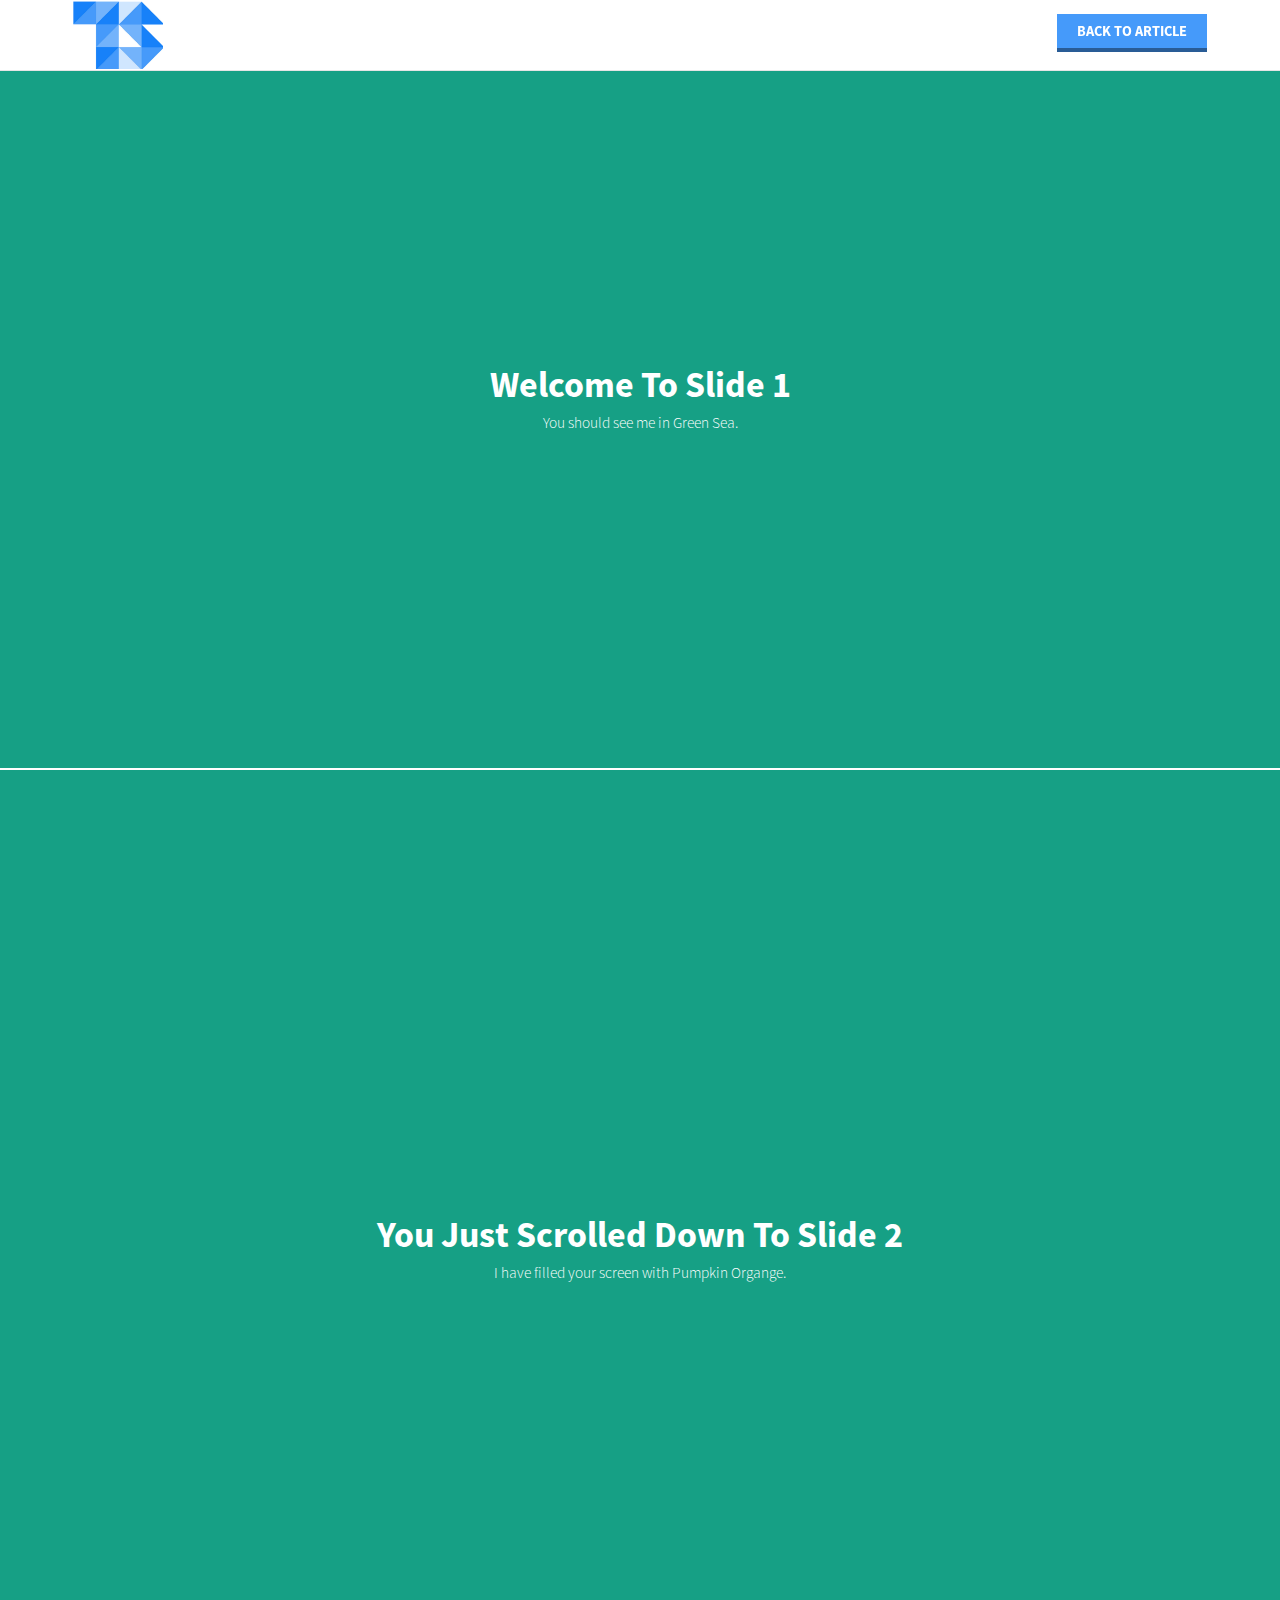
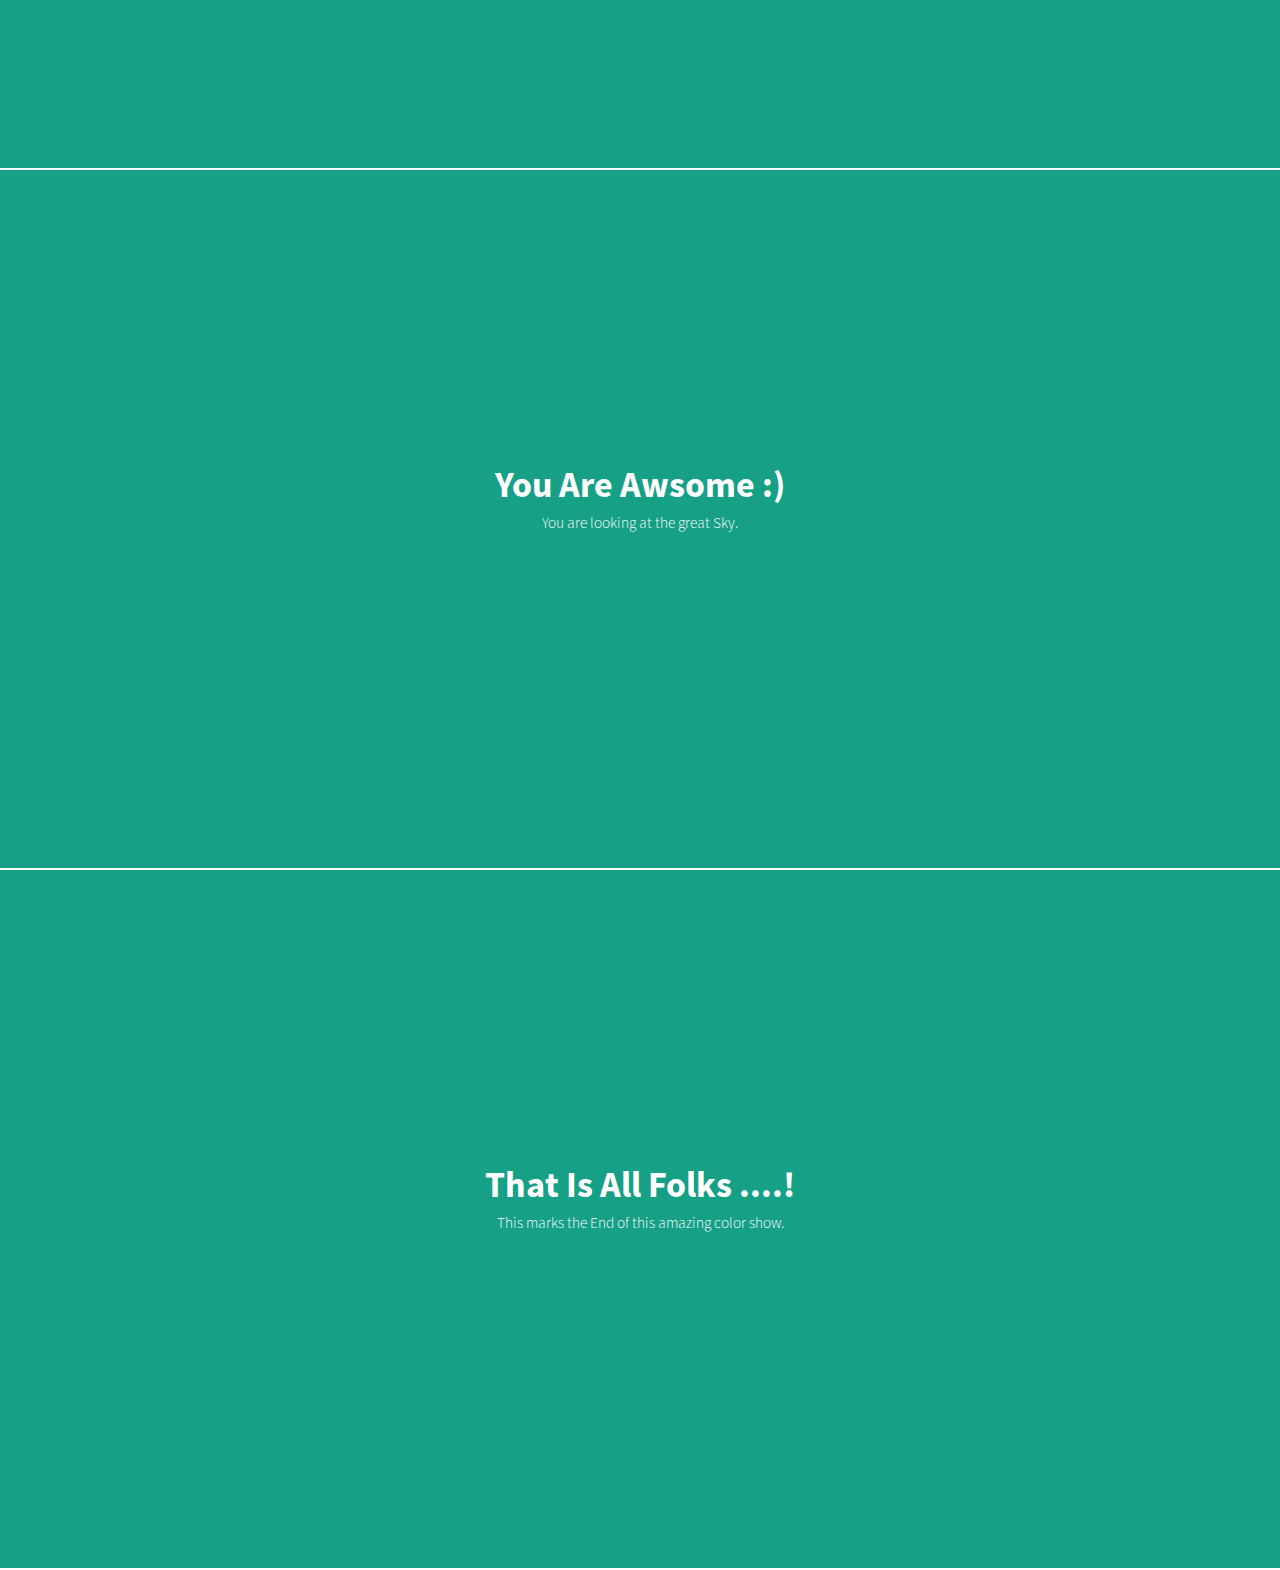
<file: FinalCodesPracticePro/WebContent/Scroll_demo/Change-Page-Background-on-Scroll-master/index.html>
<!DOCTYPE html>
<html lang="en" dir="ltr">
<head>
	<meta charset="utf-8" />
	<meta http-equiv="X-UA-Compatible" content="IE=Edge" />
	<meta http-equiv="content-type" content="text/html;" />
	<meta name="robots" content="index,follow" />
	<meta name="viewport" content="width=device-width, initial-scale=1, maximum-scale=1" user-scalable="no">

	<title> Change Page Background on User Scroll | Tech Stream</title>

	<meta name="description" content="A stand alone script to Change Page Background on User Scroll, this script can calculate the breakpoints and the background color from the markup making it reusable."/>

	<!-- Open Graph -->
	<meta property="og:title" content="Change Page Background on User Scroll" />
	<meta property="og:image" content="http://ns2.techstream.org/images/Change-Page-Background-on-Scroll.jpg" />
	<meta property="og:site_name" content="Tech Stream" />
	<meta property="og:description" content="A stand alone script to Change Page Background on User Scroll, this script can calculate the breakpoints and the background color from the markup making it reusable."/>
	<meta property="og:type" content="article">

	<!-- Twitter -->
	<meta name="twitter:title" content="Change Page Background on User Scroll" />
	<meta name="twitter:card" content="summary" />
	<meta name="twitter:image" content="http://ns2.techstream.org/images/Change-Page-Background-on-Scroll.jpg" />
	<meta name="twitter:site" content="@techstream_org" />
	<meta name="twitter:creator" content="@techstream_org" />
	<meta name="twitter:domain" content="techstream.org" />
    <meta name="twitter:description" content="A stand alone script to Change Page Background on User Scroll, this script can calculate the breakpoints and the background color from the markup making it reusable."/>

	<link rel="publisher" href="https://plus.google.com/109470966265063246951">


	<link rel="stylesheet" type="text/css" href="css/style.css" media="all">
	<link rel="stylesheet" type="text/css" href="css/grid.css" media="all">
	<link rel="stylesheet" type="text/css" href="css/fonts.css" media="all">
	<link rel="stylesheet" type="text/css" href="css/demo.css" media="all">

	<script src="//code.jquery.com/jquery-1.11.2.min.js"></script>
    <script src="js/script.js"></script>
</head>

<body>
	<div class="main-container" id="wide">
		<div id="top"></div>  	<!-- used to bring users to top -->
		<header id="main-header">
			<div class="content-inner">
				<div class="inner-container">
					<div class="row">
						<div class="column-small-11 center">
							<div class="row">
								<div class="column-xsmall-2 center-xsmall padd0 logo">
									<a href="http://techstream.org">Tech Stream</a>
								</div>
								<div class="column-xsmall-10 align-right center-xsmall padd0">
									<a href="http://techstream.org/Web-Development/Javascript/Change-Page-Background-on-Scroll" class="button">Back To article</a>
								</div>
							</div>
						</div>
					</div>
				</div><!-- end of class="inner-container" -->
			</div><!-- end of class="content-inner" -->
		</header><!-- end if id="main-header" -->
		<div id="Container">
			<div class="slide slide1" data-background="rgba(22, 160, 133,1.0)">
				<div class="main-container">
					<div class="container-wrap">
						<div class="playground">
							<h1>Welcome to Slide 1</h1>
							<p>You should see me in Green Sea.</p>
						</div>
					</div>
				</div>	
			</div>
			<div class="slide slide2" data-background="rgba(211, 84, 0,1.0)">
				<div class="main-container">
					<div class="container-wrap">
						<div class="playground">
							<h1>You just scrolled down to Slide 2</h1>
							<p>I have filled your screen with Pumpkin Organge.</p>
						</div>
					</div>
				</div>
			</div>
			<div class="slide slide3" data-background="rgba(41, 128, 185,1.0)">
				<div class="main-container">
					<div class="container-wrap">
						<div class="playground">
							<h1>You are awsome :)</h1>
							<p>You are looking at the great Sky.</p>
						</div>
					</div>
				</div>
			</div>
			<div class="slide slide3" data-background="rgba(192, 57, 43,1.0)">
				<div class="main-container">
					<div class="container-wrap">
						<div class="playground">
							<h1>That is all folks ....!</h1>
							<p>This marks the End of this amazing color show.</p>
						</div>
					</div>
				</div>
			</div>
		</div>
</body>
</html>
</file>
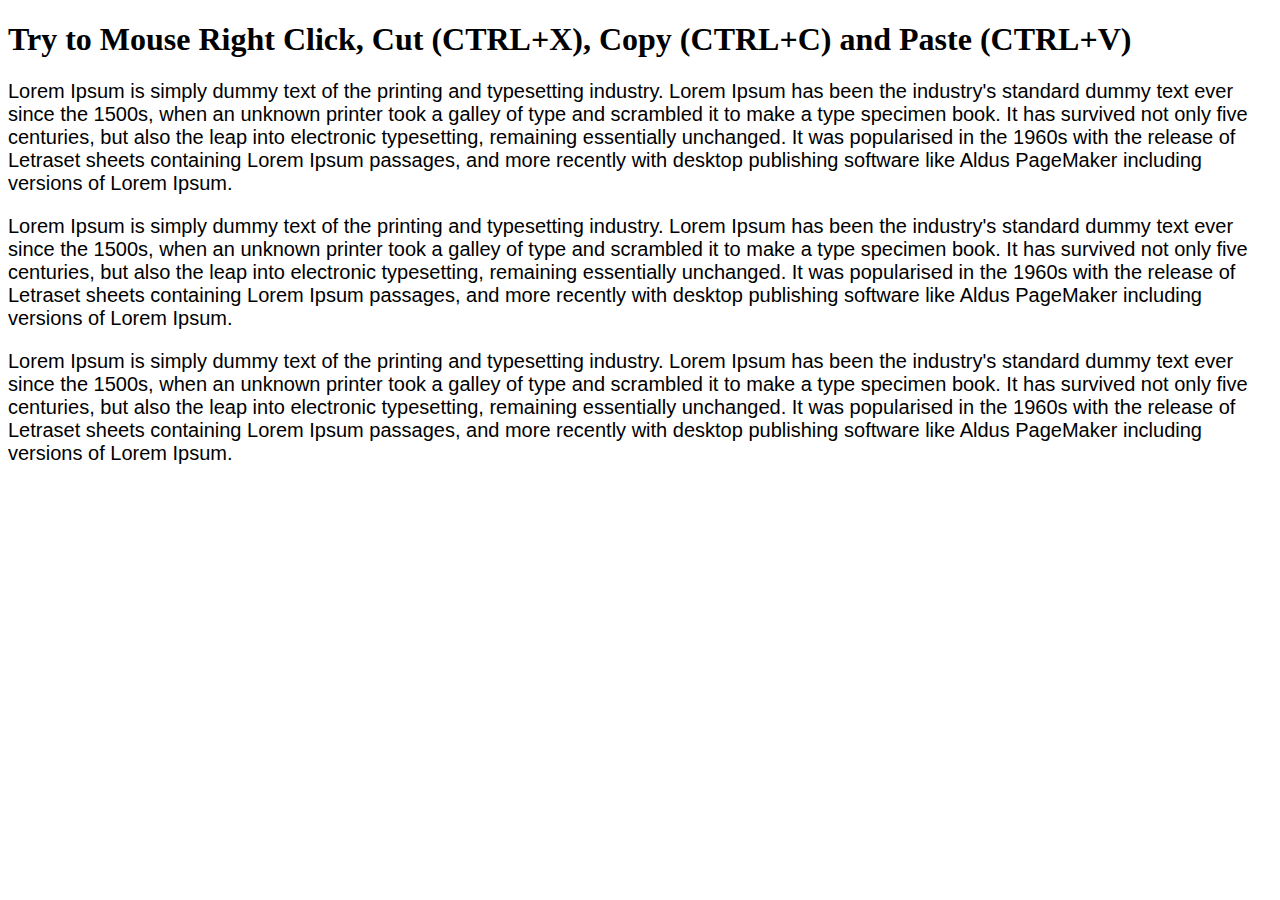
<file: FinalCodesPracticePro/WebContent/Scroll_demo/disable_mouse_right_click_cut_copy_paste_jquery/index.html>
<!DOCTYPE html>
<html lang="en-US" prefix="og: http://ogp.me/ns# fb: http://ogp.me/ns/fb#">
<head>
<style type="text/css">
	p{font-family: sans-serif;font-size: 20px;}
</style>
<script src="jquery.min.js"></script>
<script type="text/javascript">
$(document).ready(function () {
	//Disable cut copy paste
	$('body').bind('cut copy paste', function (e) {
		e.preventDefault();
	});
	
	//Disable mouse right click
	$("body").on("contextmenu",function(e){
		return false;
	});
});
</script>
</head>
<body>
<h1>Try to Mouse Right Click, Cut (CTRL+X), Copy (CTRL+C) and Paste (CTRL+V)</h1>
<p>Lorem Ipsum is simply dummy text of the printing and typesetting industry. Lorem Ipsum has been the industry's standard dummy text ever since the 1500s, when an unknown printer took a galley of type and scrambled it to make a type specimen book. It has survived not only five centuries, but also the leap into electronic typesetting, remaining essentially unchanged. It was popularised in the 1960s with the release of Letraset sheets containing Lorem Ipsum passages, and more recently with desktop publishing software like Aldus PageMaker including versions of Lorem Ipsum.</p>
<p>Lorem Ipsum is simply dummy text of the printing and typesetting industry. Lorem Ipsum has been the industry's standard dummy text ever since the 1500s, when an unknown printer took a galley of type and scrambled it to make a type specimen book. It has survived not only five centuries, but also the leap into electronic typesetting, remaining essentially unchanged. It was popularised in the 1960s with the release of Letraset sheets containing Lorem Ipsum passages, and more recently with desktop publishing software like Aldus PageMaker including versions of Lorem Ipsum.</p>
<p>Lorem Ipsum is simply dummy text of the printing and typesetting industry. Lorem Ipsum has been the industry's standard dummy text ever since the 1500s, when an unknown printer took a galley of type and scrambled it to make a type specimen book. It has survived not only five centuries, but also the leap into electronic typesetting, remaining essentially unchanged. It was popularised in the 1960s with the release of Letraset sheets containing Lorem Ipsum passages, and more recently with desktop publishing software like Aldus PageMaker including versions of Lorem Ipsum.</p>
</body>
</html>
</file>
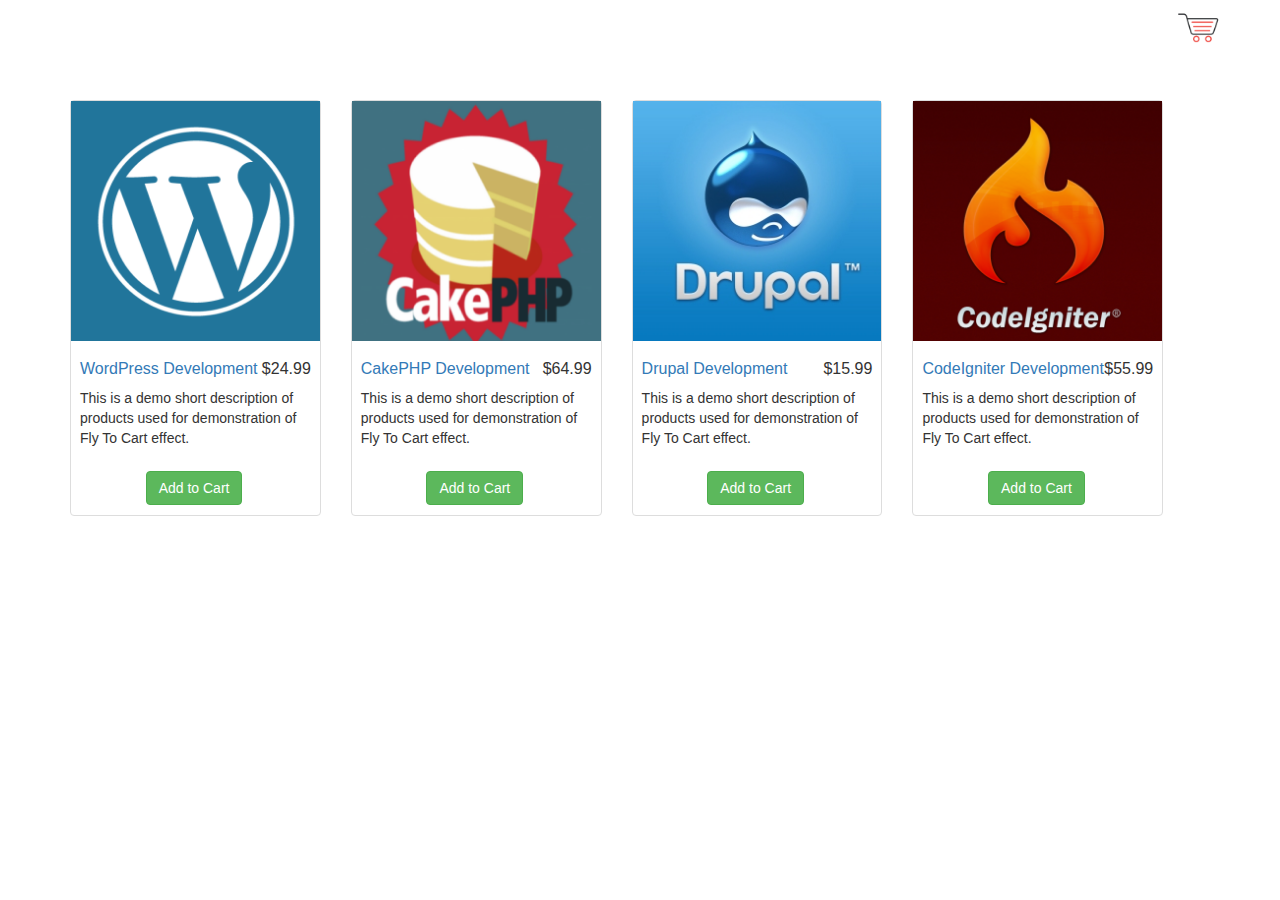
<file: FinalCodesPracticePro/WebContent/Scroll_demo/fly_to_element_jquery/index.html>
<!DOCTYPE html>
<html lang="en-US" prefix="og: http://ogp.me/ns# fb: http://ogp.me/ns/fb#">
<head>
<title>Fly to cart effect using jQuery by CodexWorld</title>
<!-- Latest compiled and minified CSS -->
<link rel="stylesheet" href="https://maxcdn.bootstrapcdn.com/bootstrap/3.3.5/css/bootstrap.min.css">
<!-- Latest compiled and minified JavaScript -->
<script src="https://maxcdn.bootstrapcdn.com/bootstrap/3.3.5/js/bootstrap.min.js"></script>

<script src="https://ajax.googleapis.com/ajax/libs/jquery/1.11.3/jquery.min.js"></script>
<script type='text/javascript' src="codex-fly.js"></script>
<script type="text/javascript">
$(document).ready(function(){
	$('.add-to-cart').on('click',function(){
		//Scroll to top if cart icon is hidden on top
		$('html, body').animate({
			'scrollTop' : $(".cart_anchor").position().top
		});
		//Select item image and pass to the function
		var itemImg = $(this).parent().find('img').eq(0);
		flyToElement($(itemImg), $('.cart_anchor'));
	});
});
</script>

<style type="text/css">
/* item box start */
.col-lg-4{width: 24% !important;}
.caption {height: 130px;overflow: hidden;}
.caption h4 {white-space: nowrap;font-size: 16px;}
.thumbnail img {width: 100%;}
.ratings {padding-right: 10px;padding-left: 10px;color: #d17581;}
.thumbnail {padding: 0;}
.thumbnail .caption-full {padding: 9px;color: #333;}
.thumbnail .btn{margin: 0px 30% 10px 30%;}
/* item box end */

/* cart icon */
.cart_anchor{ float:right; vertical-align:top; background: url('images/cart-icon.png') no-repeat center center / 100% auto;width: 50px;height: 50px; margin-bottom: 50px;}
</style>
</head>

<body>
<div class="container">
    <div class="row">
		<div class="col-lg-12">
            <div class="row"><a class="cart_anchor"></a></div>
		</div>
        <div class="col-lg-12">
            <div class="row">
                <div class="col-sm-4 col-lg-4 col-md-4">
                    <div class="thumbnail">
                        <img src="images/wordpress-development-by-codexworld.png" alt="">
                        <div class="caption">
                            <h4 class="pull-right">$24.99</h4>
                            <h4><a href="javascript:void(0);">WordPress Development</a></h4>
                            <p>This is a demo short description of products used for demonstration of Fly To Cart effect.</p>
                        </div>
						<a href="javascript:void(0);" class="btn btn-success add-to-cart">Add to Cart</a>
                    </div>
                </div>
            
                <div class="col-sm-4 col-lg-4 col-md-4">
                    <div class="thumbnail">
                        <img src="images/cakephp-development-by-codexworld.png" alt="">
                        <div class="caption">
                            <h4 class="pull-right">$64.99</h4>
                            <h4><a href="javascript:void(0);">CakePHP Development</a>
                            </h4>
                            <p>This is a demo short description of products used for demonstration of Fly To Cart effect.</p>
                        </div>
						<a href="javascript:void(0);" class="btn btn-success add-to-cart">Add to Cart</a>
                    </div>
                </div>
				
				<div class="col-sm-4 col-lg-4 col-md-4">
                    <div class="thumbnail">
                        <img src="images/drupal-development-by-codexworld.jpg" alt="">
                        <div class="caption">
                            <h4 class="pull-right">$15.99</h4>
                            <h4><a href="javascript:void(0);">Drupal Development</a>
                            </h4>
                            <p>This is a demo short description of products used for demonstration of Fly To Cart effect.</p>
                        </div>
						<a href="javascript:void(0);" class="btn btn-success add-to-cart">Add to Cart</a>
                    </div>
                </div>
				
				<div class="col-sm-4 col-lg-4 col-md-4">
                    <div class="thumbnail">
                        <img src="images/codeigniter-development-by-codexworld.png" alt="">
                        <div class="caption">
                            <h4 class="pull-right">$55.99</h4>
                            <h4><a href="javascript:void(0);">CodeIgniter Development</a>
                            </h4>
                            <p>This is a demo short description of products used for demonstration of Fly To Cart effect.</p>
                        </div>
						<a href="javascript:void(0);" class="btn btn-success add-to-cart">Add to Cart</a>
                    </div>
                </div>
				
            </div>
        </div>
    </div>
</div>
</body>
</html>
</file>
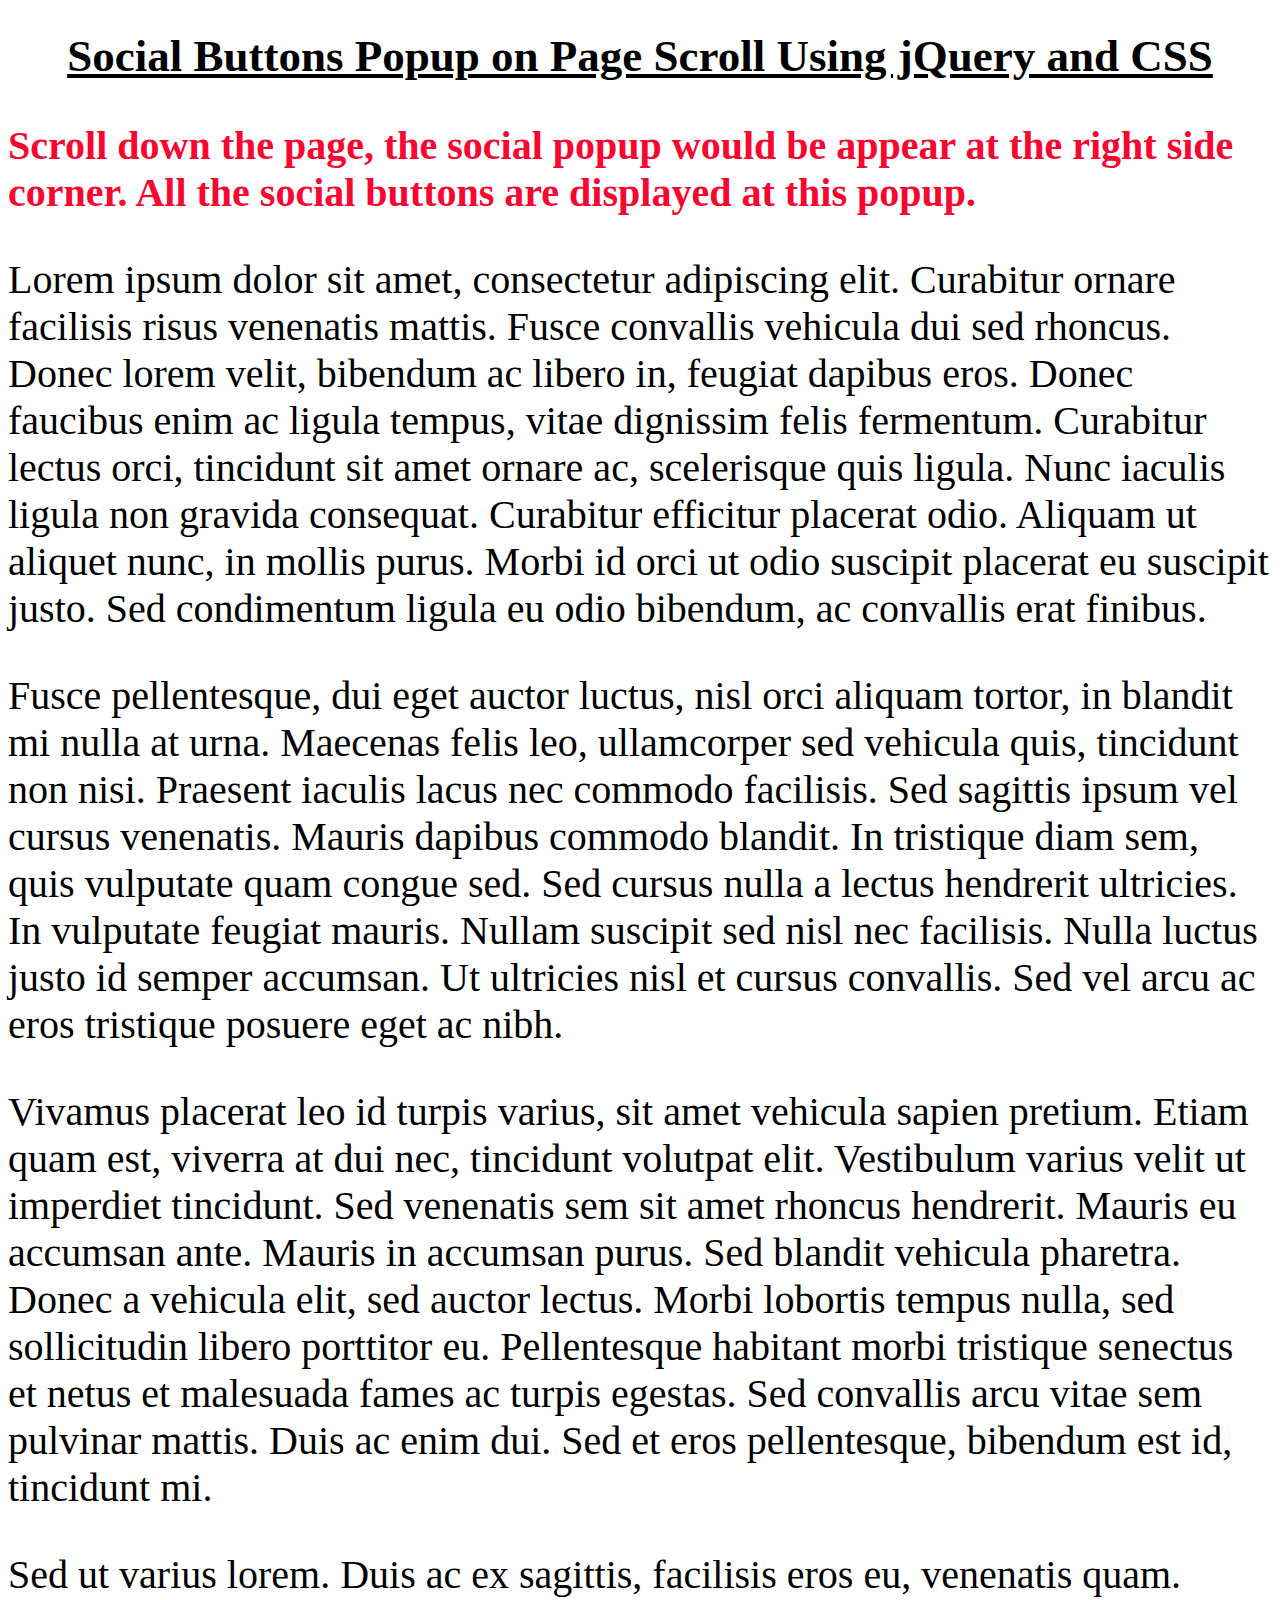
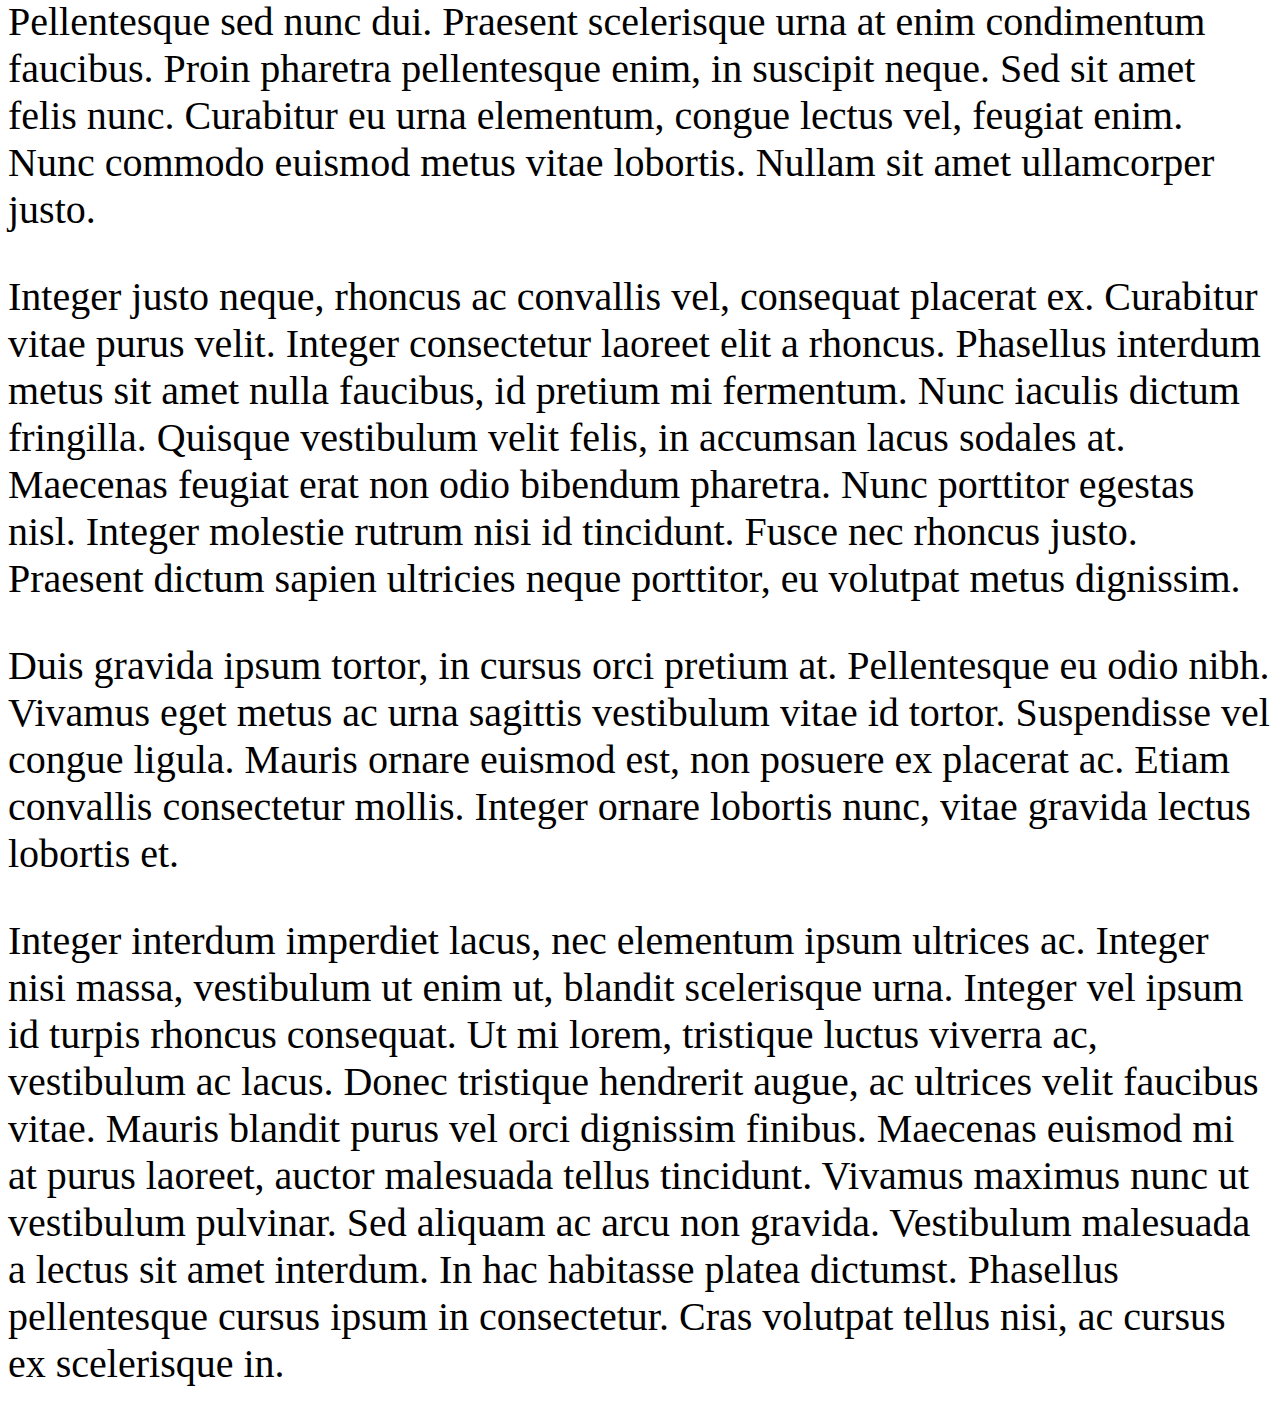
<file: FinalCodesPracticePro/WebContent/Scroll_demo/page_scroll_social_popup_using_jquery/index.html>
<!DOCTYPE html>
<html lang="en" >
<head>
<meta http-equiv="Content-Type" content="text/html; charset=utf-8" />
<title>Social popup on page scroll</title>
<style type="text/css">
/* page text content css */
h1{font-size:45px;text-align:center; text-decoration:underline;}
h3{font-size:40px;color:#FA0530}
p{font-size:40px;}

/* popup css*/
#spopup{
	background:#f3f3f3;
	border-radius:9px;
	-moz-border-radius:9px;
	-webkit-border-radius:9px;
	-moz-box-shadow:inset 0 0 3px #333;
	-webkit-box-shadow:inset 0 0 3px #333;
	box-shadow:inner 0 0 3px #333;
	padding:12px 14px 12px 14px;
	width:300px;
	position:fixed;
	bottom:13px;
	right:2px;
	display:none;
	z-index:90;
}
</style>
<script src="jquery.min.js"></script>
<script type="text/javascript" async >
$(window).scroll(function(){
	if($(document).scrollTop()>=$(document).height()/5)
		$("#spopup").show("slow");else $("#spopup").hide("slow");
});
function closeSPopup(){
	$('#spopup').hide('slow');
}
</script>
</head>

<body>

<!-- Page contents start -->
<div class="content">
	<h1>Social Buttons Popup on Page Scroll Using jQuery and CSS</h1>
    <h3>Scroll down the page, the social popup would be appear at the right side corner. All the social buttons are displayed at this popup.</h3>
    <p>Lorem ipsum dolor sit amet, consectetur adipiscing elit. Curabitur ornare facilisis risus venenatis mattis. Fusce convallis vehicula dui sed rhoncus. Donec lorem velit, bibendum ac libero in, feugiat dapibus eros. Donec faucibus enim ac ligula tempus, vitae dignissim felis fermentum. Curabitur lectus orci, tincidunt sit amet ornare ac, scelerisque quis ligula. Nunc iaculis ligula non gravida consequat. Curabitur efficitur placerat odio. Aliquam ut aliquet nunc, in mollis purus. Morbi id orci ut odio suscipit placerat eu suscipit justo. Sed condimentum ligula eu odio bibendum, ac convallis erat finibus.</p>
    
    <p>Fusce pellentesque, dui eget auctor luctus, nisl orci aliquam tortor, in blandit mi nulla at urna. Maecenas felis leo, ullamcorper sed vehicula quis, tincidunt non nisi. Praesent iaculis lacus nec commodo facilisis. Sed sagittis ipsum vel cursus venenatis. Mauris dapibus commodo blandit. In tristique diam sem, quis vulputate quam congue sed. Sed cursus nulla a lectus hendrerit ultricies. In vulputate feugiat mauris. Nullam suscipit sed nisl nec facilisis. Nulla luctus justo id semper accumsan. Ut ultricies nisl et cursus convallis. Sed vel arcu ac eros tristique posuere eget ac nibh.</p>
    
    <p>Vivamus placerat leo id turpis varius, sit amet vehicula sapien pretium. Etiam quam est, viverra at dui nec, tincidunt volutpat elit. Vestibulum varius velit ut imperdiet tincidunt. Sed venenatis sem sit amet rhoncus hendrerit. Mauris eu accumsan ante. Mauris in accumsan purus. Sed blandit vehicula pharetra. Donec a vehicula elit, sed auctor lectus. Morbi lobortis tempus nulla, sed sollicitudin libero porttitor eu. Pellentesque habitant morbi tristique senectus et netus et malesuada fames ac turpis egestas. Sed convallis arcu vitae sem pulvinar mattis. Duis ac enim dui. Sed et eros pellentesque, bibendum est id, tincidunt mi.</p>
    
    <p>Sed ut varius lorem. Duis ac ex sagittis, facilisis eros eu, venenatis quam. Pellentesque sed nunc dui. Praesent scelerisque urna at enim condimentum faucibus. Proin pharetra pellentesque enim, in suscipit neque. Sed sit amet felis nunc. Curabitur eu urna elementum, congue lectus vel, feugiat enim. Nunc commodo euismod metus vitae lobortis. Nullam sit amet ullamcorper justo.</p>
    
    <p>Integer justo neque, rhoncus ac convallis vel, consequat placerat ex. Curabitur vitae purus velit. Integer consectetur laoreet elit a rhoncus. Phasellus interdum metus sit amet nulla faucibus, id pretium mi fermentum. Nunc iaculis dictum fringilla. Quisque vestibulum velit felis, in accumsan lacus sodales at. Maecenas feugiat erat non odio bibendum pharetra. Nunc porttitor egestas nisl. Integer molestie rutrum nisi id tincidunt. Fusce nec rhoncus justo. Praesent dictum sapien ultricies neque porttitor, eu volutpat metus dignissim.</p>
    
    <p>Duis gravida ipsum tortor, in cursus orci pretium at. Pellentesque eu odio nibh. Vivamus eget metus ac urna sagittis vestibulum vitae id tortor. Suspendisse vel congue ligula. Mauris ornare euismod est, non posuere ex placerat ac. Etiam convallis consectetur mollis. Integer ornare lobortis nunc, vitae gravida lectus lobortis et.</p>
    
    <p>Integer interdum imperdiet lacus, nec elementum ipsum ultrices ac. Integer nisi massa, vestibulum ut enim ut, blandit scelerisque urna. Integer vel ipsum id turpis rhoncus consequat. Ut mi lorem, tristique luctus viverra ac, vestibulum ac lacus. Donec tristique hendrerit augue, ac ultrices velit faucibus vitae. Mauris blandit purus vel orci dignissim finibus. Maecenas euismod mi at purus laoreet, auctor malesuada tellus tincidunt. Vivamus maximus nunc ut vestibulum pulvinar. Sed aliquam ac arcu non gravida. Vestibulum malesuada a lectus sit amet interdum. In hac habitasse platea dictumst. Phasellus pellentesque cursus ipsum in consectetur. Cras volutpat tellus nisi, ac cursus ex scelerisque in.</p>
</div>
<!-- Page contents end -->

<!-- Popup Div Content Start -->
<div id="spopup" style="display: none;">
	<!-- popup close button -->
	<a style="position:absolute;top:14px;right:10px;color:#555;font-size:10px;font-weight:bold;" href="javascript:void(0);" onClick="return closeSPopup();">
    	<img src="ico-x.png" width="18" height="18"/>
  	</a>
	<span style="font-size:14px;text-shadow:1px 1px 0 #fff;font-family: 'brandon-grotesque', Helvetica, Arial, sans-serif;">Don't forget to join our community!</span>
    <iframe src="//www.facebook.com/plugins/likebox.php?href=https%3A%2F%2Fwww.facebook.com%2Fcodexworld&amp;width&amp;height=62&amp;colorscheme=light&amp;show_faces=false&amp;header=false&amp;stream=false&amp;show_border=false&amp;appId=374376776049353" scrolling="no" frameborder="0" style="border:none; overflow:hidden; height:62px; width:100%;" allowTransparency="true"></iframe>
	<br>
	<div style="margin-left:11px; margin-bottom:10px;">
    	<div class="g-plusone" data-size="tall" data-annotation="inline" data-width="450" data-href="https://plus.google.com/+codexworld"></div>
  	</div>
	<iframe allowtransparency="true" frameborder="0" scrolling="no" src="//platform.twitter.com/widgets/follow_button.html?screen_name=codexworldlabs&amp;data-show-count=true" style="width:100%; height:20px;"></iframe>
</div>
<!-- Popup Div Content End -->
<!-- Place this tag after the last +1 button tag. -->
<script type="text/javascript" async >
  (function() {
    var po = document.createElement('script'); po.type = 'text/javascript'; po.async = true;
    po.src = 'https://apis.google.com/js/plusone.js';
    var s = document.getElementsByTagName('script')[0]; s.parentNode.insertBefore(po, s);
  })();
</script>
</body>
</html>
</file>
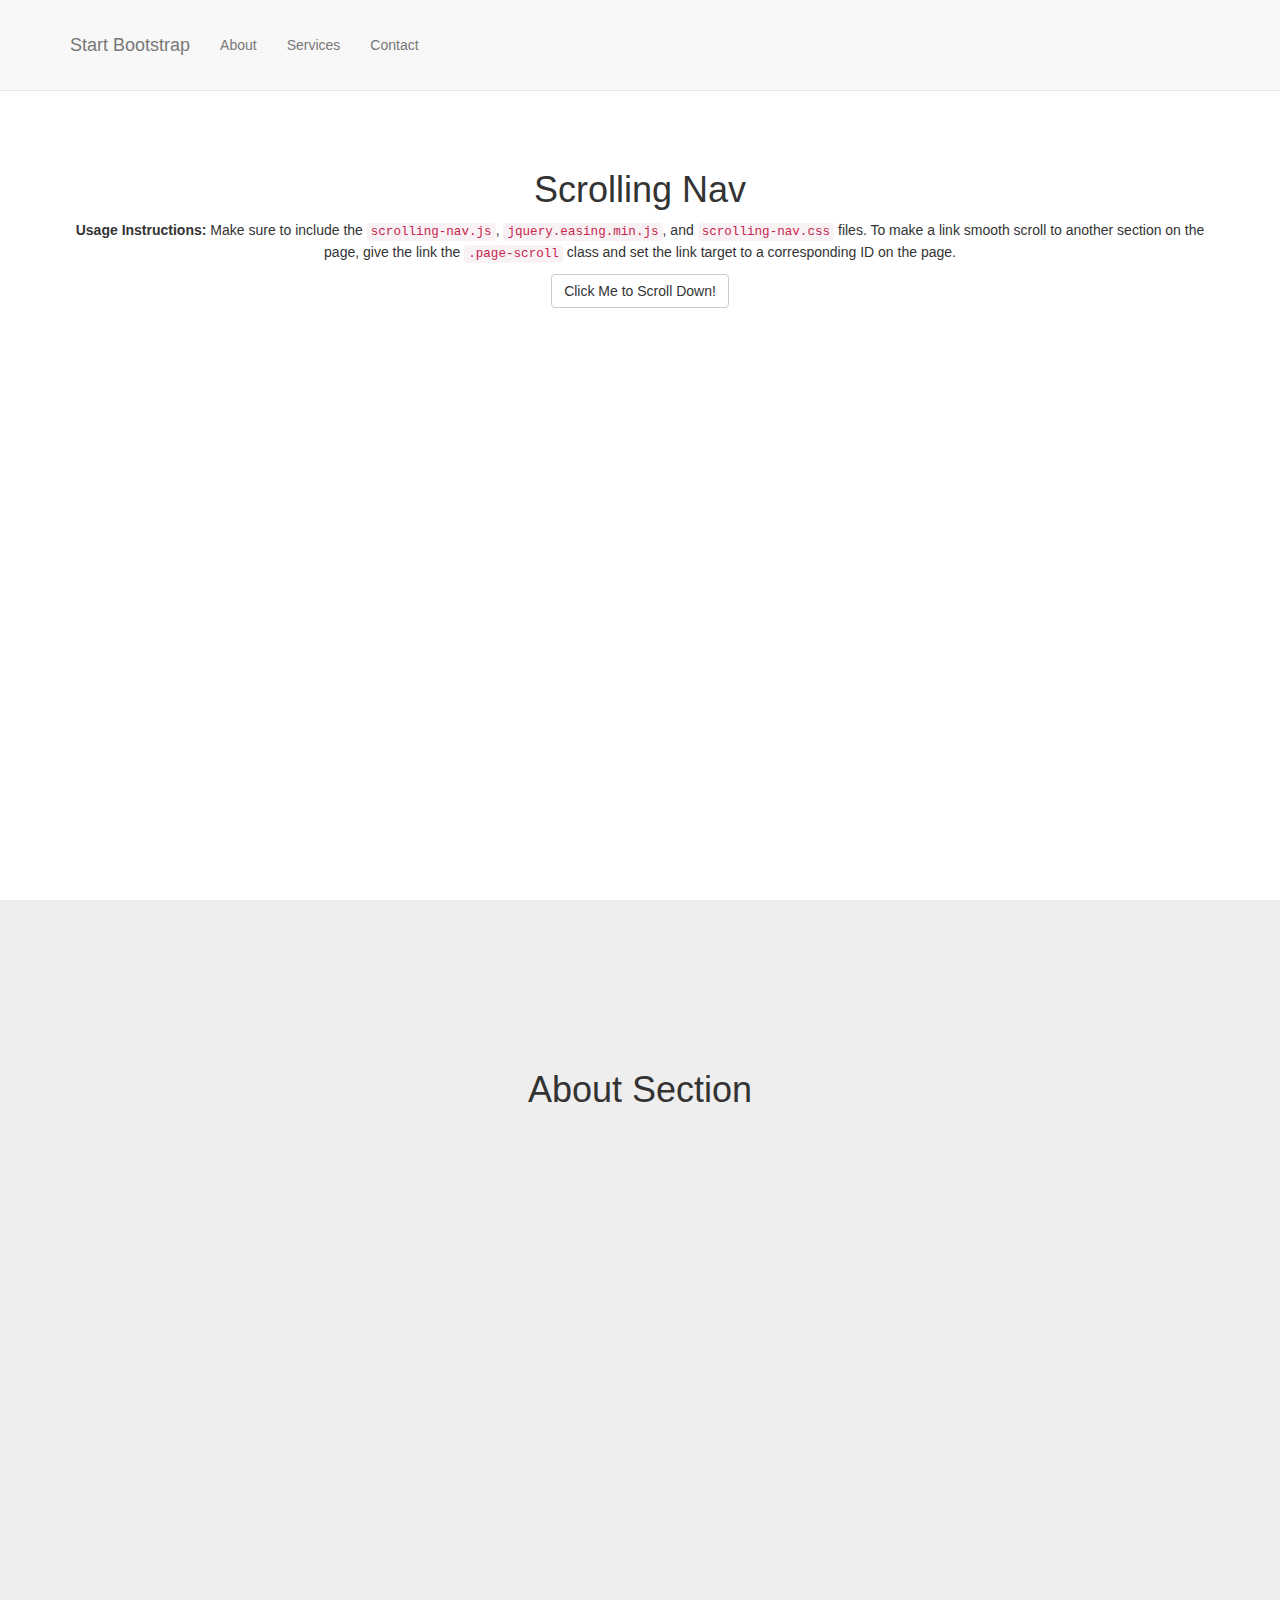
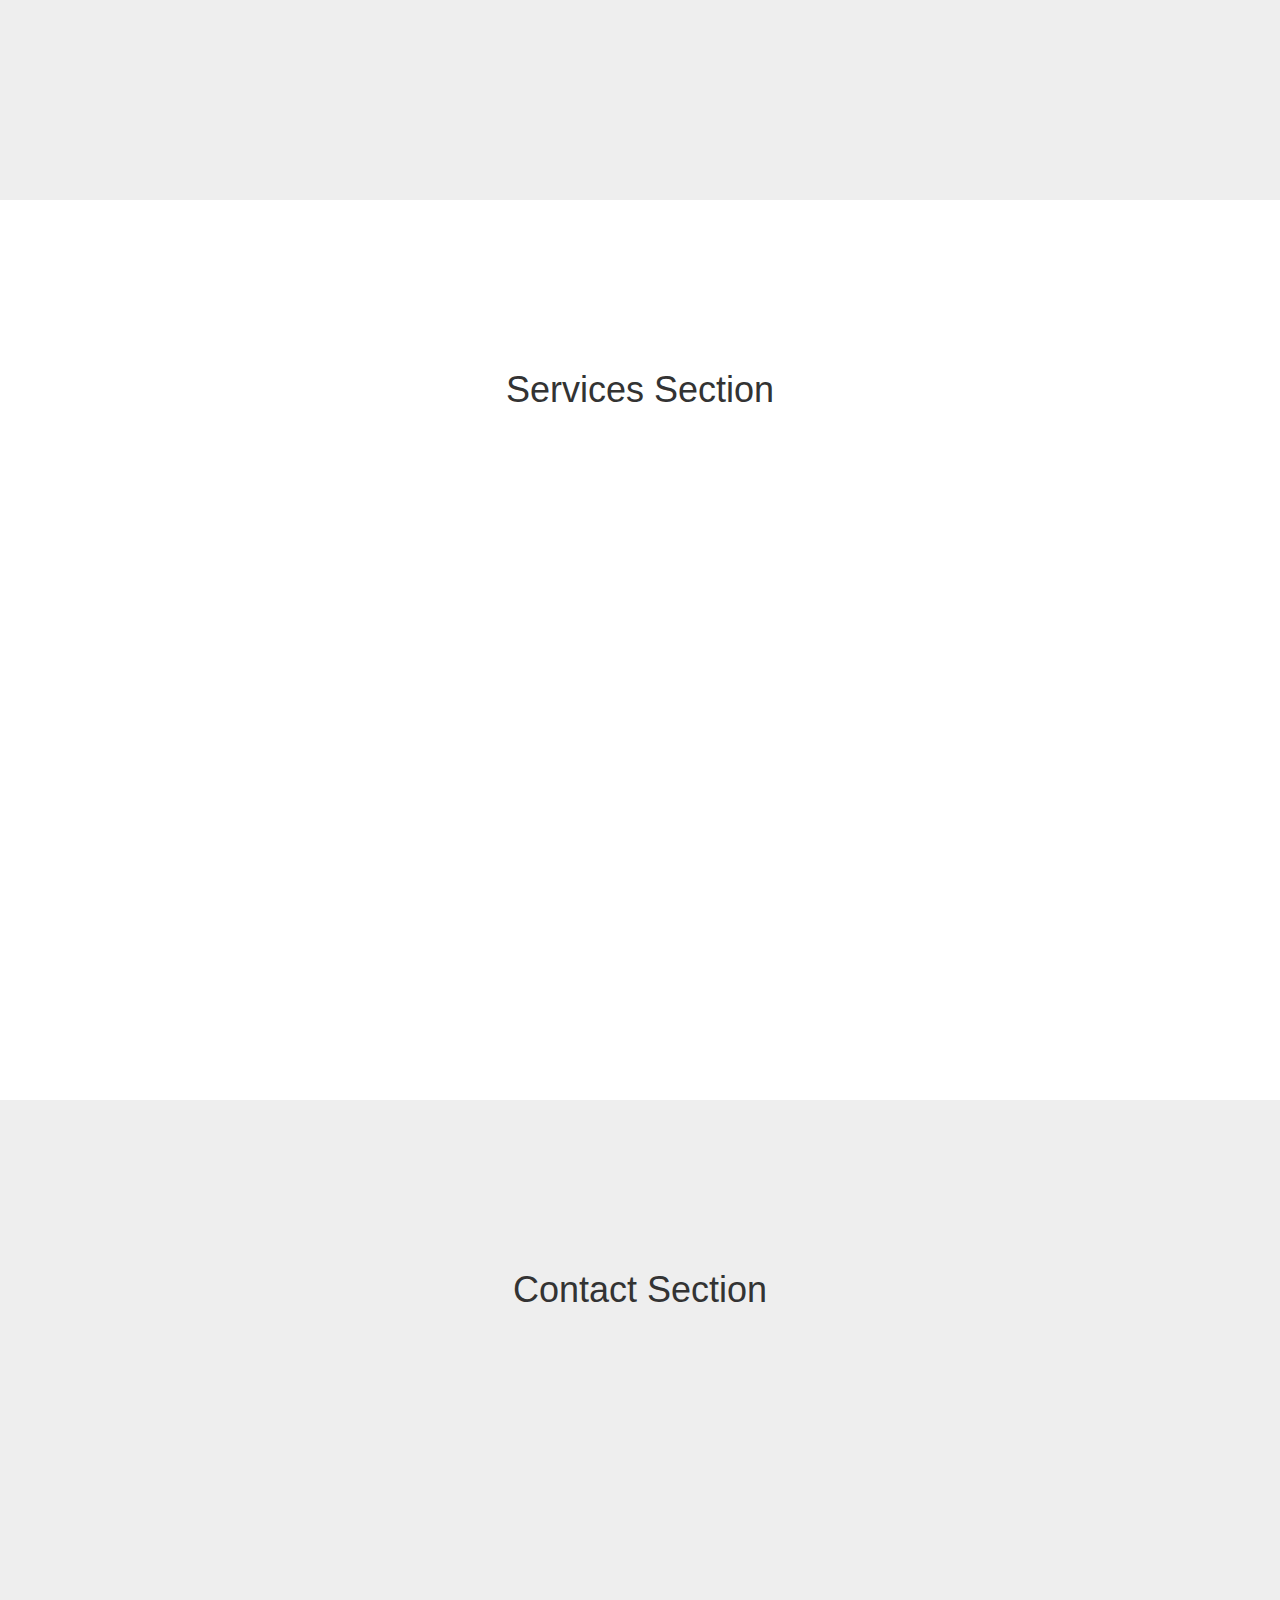
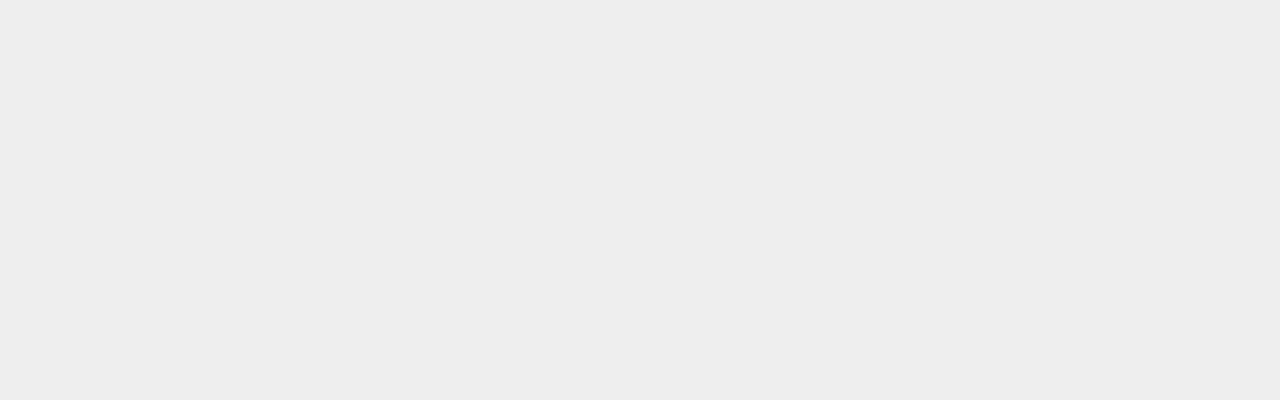
<file: FinalCodesPracticePro/WebContent/Scroll_demo/startbootstrap-scrolling-nav-1.0.4/index.html>
<!DOCTYPE html>
<html lang="en">

<head>

    <meta charset="utf-8">
    <meta http-equiv="X-UA-Compatible" content="IE=edge">
    <meta name="viewport" content="width=device-width, initial-scale=1">
    <meta name="description" content="">
    <meta name="author" content="">

    <title>Scrolling Nav - Start Bootstrap Template</title>

    <!-- Bootstrap Core CSS -->
    <link href="css/bootstrap.min.css" rel="stylesheet">

    <!-- Custom CSS -->
    <link href="css/scrolling-nav.css" rel="stylesheet">

    <!-- HTML5 Shim and Respond.js IE8 support of HTML5 elements and media queries -->
    <!-- WARNING: Respond.js doesn't work if you view the page via file:// -->
    <!--[if lt IE 9]>
        <script src="https://oss.maxcdn.com/libs/html5shiv/3.7.0/html5shiv.js"></script>
        <script src="https://oss.maxcdn.com/libs/respond.js/1.4.2/respond.min.js"></script>
    <![endif]-->

</head>

<!-- The #page-top ID is part of the scrolling feature - the data-spy and data-target are part of the built-in Bootstrap scrollspy function -->

<body id="page-top" data-spy="scroll" data-target=".navbar-fixed-top">

    <!-- Navigation -->
    <nav class="navbar navbar-default navbar-fixed-top" role="navigation">
        <div class="container">
            <div class="navbar-header page-scroll">
                <button type="button" class="navbar-toggle" data-toggle="collapse" data-target=".navbar-ex1-collapse">
                    <span class="sr-only">Toggle navigation</span>
                    <span class="icon-bar"></span>
                    <span class="icon-bar"></span>
                    <span class="icon-bar"></span>
                </button>
                <a class="navbar-brand page-scroll" href="#page-top">Start Bootstrap</a>
            </div>

            <!-- Collect the nav links, forms, and other content for toggling -->
            <div class="collapse navbar-collapse navbar-ex1-collapse">
                <ul class="nav navbar-nav">
                    <!-- Hidden li included to remove active class from about link when scrolled up past about section -->
                    <li class="hidden">
                        <a class="page-scroll" href="#page-top"></a>
                    </li>
                    <li>
                        <a class="page-scroll" href="#about">About</a>
                    </li>
                    <li>
                        <a class="page-scroll" href="#services">Services</a>
                    </li>
                    <li>
                        <a class="page-scroll" href="#contact">Contact</a>
                    </li>
                </ul>
            </div>
            <!-- /.navbar-collapse -->
        </div>
        <!-- /.container -->
    </nav>

    <!-- Intro Section -->
    <section id="intro" class="intro-section">
        <div class="container">
            <div class="row">
                <div class="col-lg-12">
                    <h1>Scrolling Nav</h1>
                    <p><strong>Usage Instructions:</strong> Make sure to include the <code>scrolling-nav.js</code>, <code>jquery.easing.min.js</code>, and <code>scrolling-nav.css</code> files. To make a link smooth scroll to another section on the page, give the link the <code>.page-scroll</code> class and set the link target to a corresponding ID on the page.</p>
                    <a class="btn btn-default page-scroll" href="#about">Click Me to Scroll Down!</a>
                </div>
            </div>
        </div>
    </section>

    <!-- About Section -->
    <section id="about" class="about-section">
        <div class="container">
            <div class="row">
                <div class="col-lg-12">
                    <h1>About Section</h1>
                </div>
            </div>
        </div>
    </section>

    <!-- Services Section -->
    <section id="services" class="services-section">
        <div class="container">
            <div class="row">
                <div class="col-lg-12">
                    <h1>Services Section</h1>
                </div>
            </div>
        </div>
    </section>

    <!-- Contact Section -->
    <section id="contact" class="contact-section">
        <div class="container">
            <div class="row">
                <div class="col-lg-12">
                    <h1>Contact Section</h1>
                </div>
            </div>
        </div>
    </section>

    <!-- jQuery -->
    <script src="js/jquery.js"></script>

    <!-- Bootstrap Core JavaScript -->
    <script src="js/bootstrap.min.js"></script>

    <!-- Scrolling Nav JavaScript -->
    <script src="js/jquery.easing.min.js"></script>
    <script src="js/scrolling-nav.js"></script>

</body>

</html>
</file>
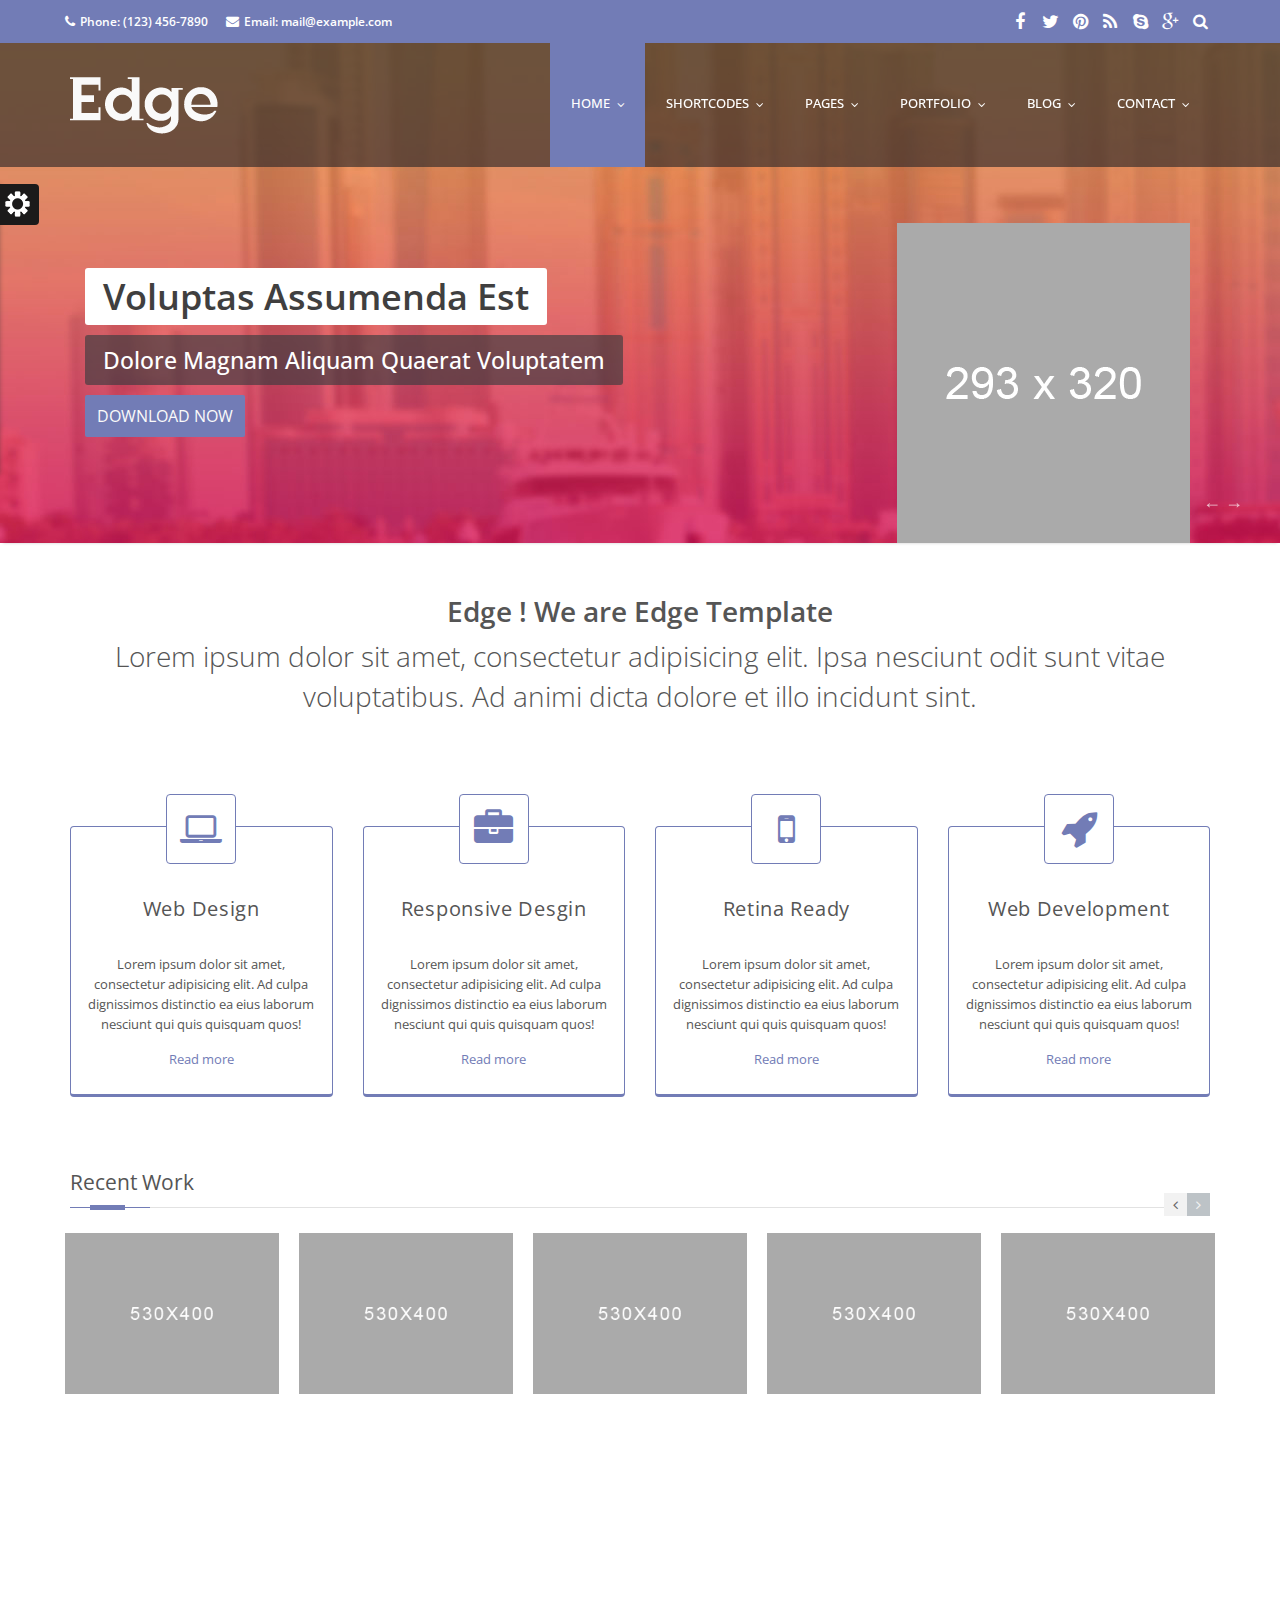
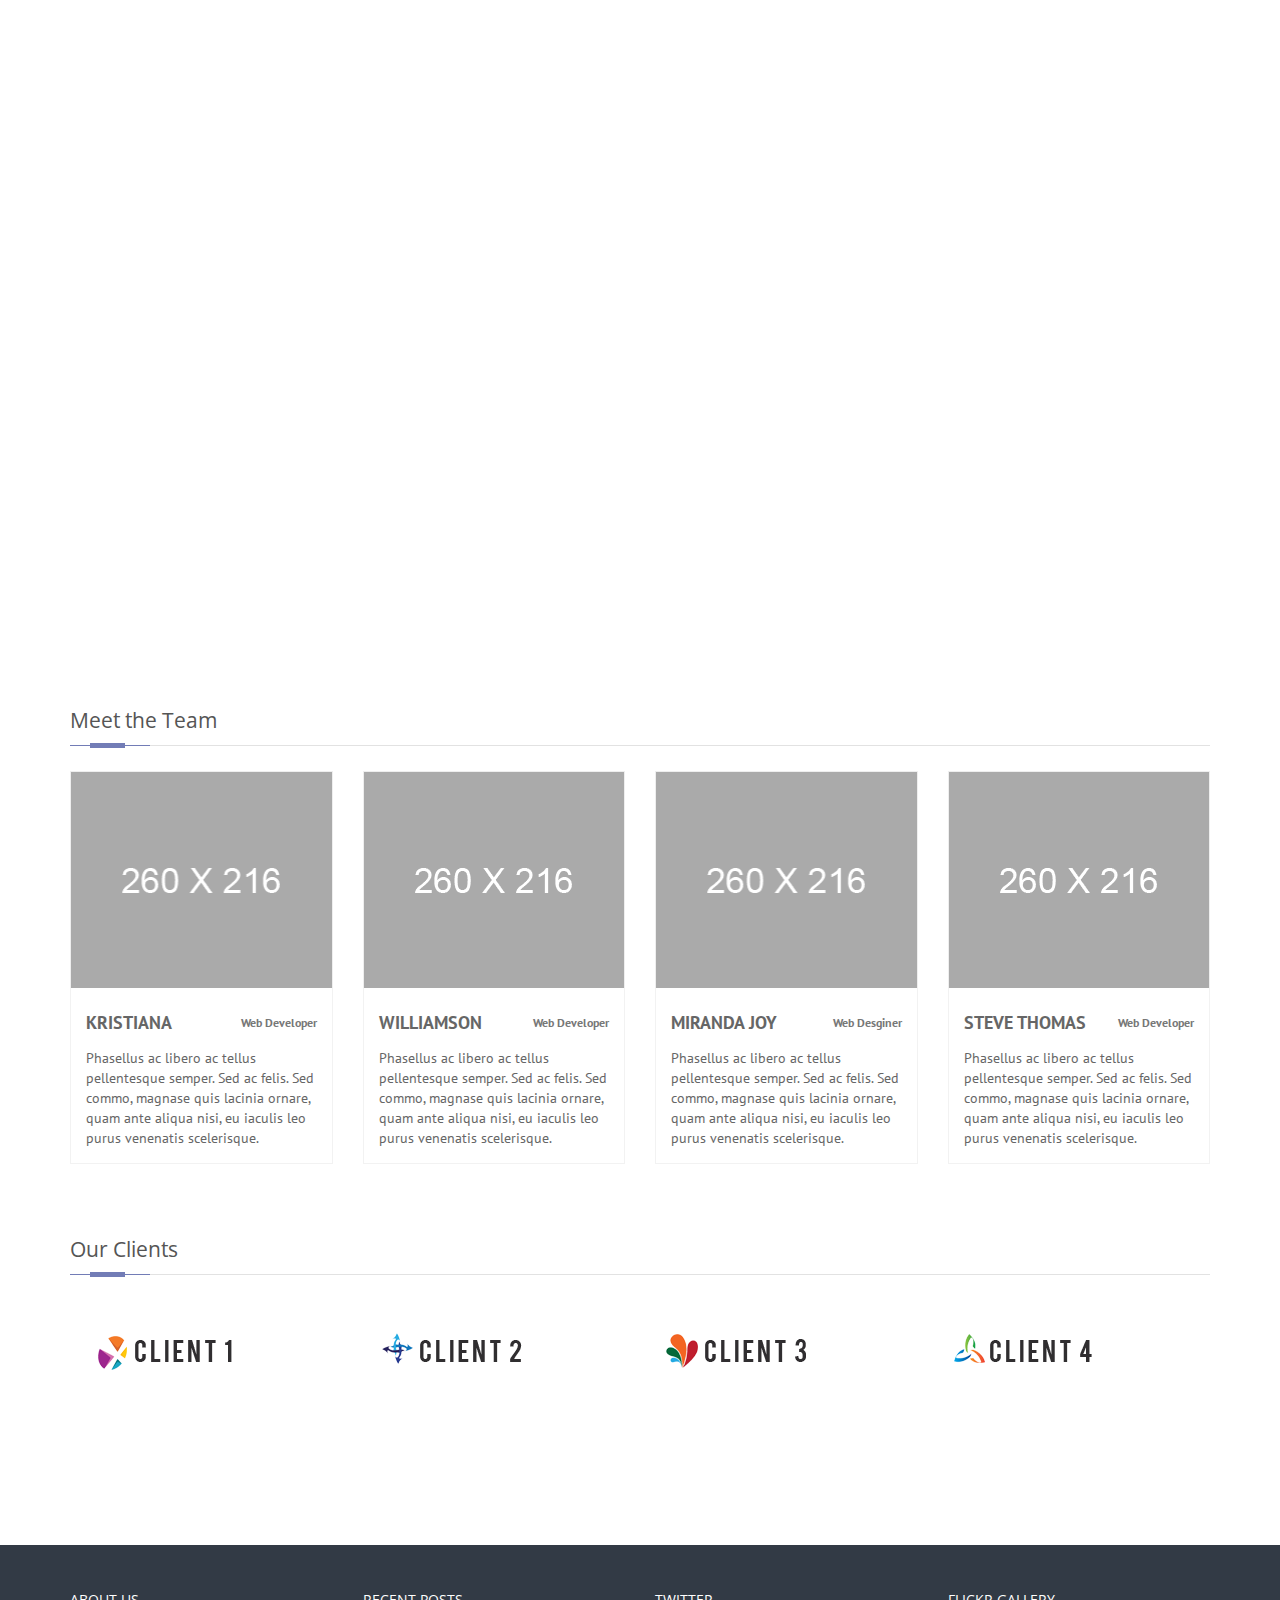
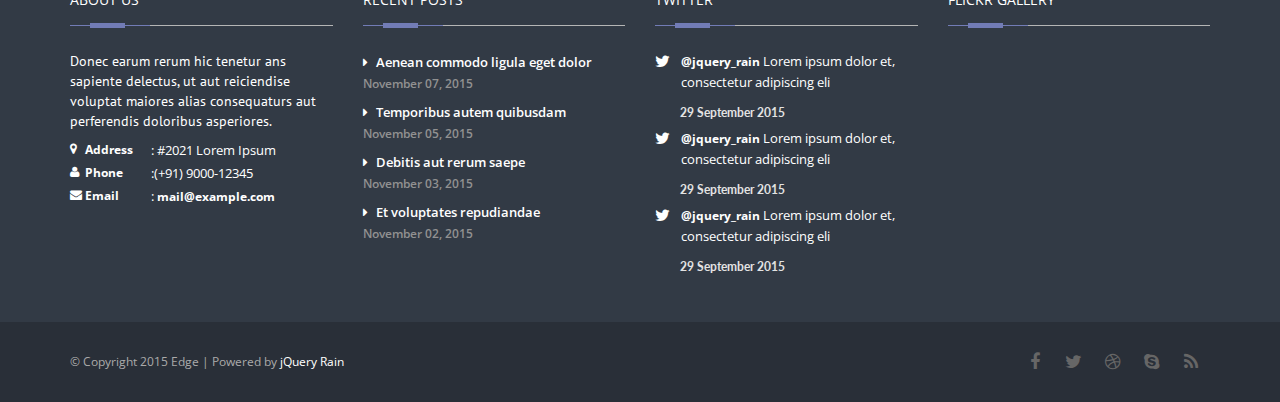
<file: FinalCodesPracticePro/WebContent/TemplateDemo/Edge-Template/index.html>
<!DOCTYPE html>
<!--[if IE 8 ]><html class="ie ie8" class="no-js" lang="en"> <![endif]-->
<!--[if (gte IE 9)|!(IE)]><!--><html class="no-js" lang="en"> <!--<![endif]-->
<head>
    <meta http-equiv="content-type" content="text/html; charset=UTF-8">
    <meta http-equiv="X-UA-Compatible" content="IE=edge">
    <meta name="viewport" content="width=device-width, initial-scale=1, maximum-scale=1">
    <title>Edge Responsive Multipurpose Template</title>
    <meta name="description" content="">

    <!-- CSS FILES -->
    <link rel="stylesheet" href="css/bootstrap.min.css"/>
    <link rel="stylesheet" href="css/style.css">
    <link rel="stylesheet" href="css/flexslider.css"/>
    <link rel="stylesheet" type="text/css" href="css/style.css" media="screen" data-name="skins">
    <link rel="stylesheet" href="css/layout/wide.css" data-name="layout">

    <link rel="stylesheet" href="css/animate.css"/>

    <link rel="stylesheet" type="text/css" href="css/switcher.css" media="screen" />
    <!-- HTML5 Shim and Respond.js IE8 support of HTML5 elements and media queries -->
    <!-- WARNING: Respond.js doesn't work if you view the page via file:// -->
    <!--[if lt IE 9]>
    <script src="https://oss.maxcdn.com/html5shiv/3.7.2/html5shiv.min.js"></script>
    <script src="https://oss.maxcdn.com/respond/1.4.2/respond.min.js"></script>
    <![endif]-->
</head>
<body class="home">
    <header id="header">
        <!-- Start header-top -->
        <div class="header-top">
            <div class="container">
                <div class="row">
                    <div class="hidden-xs col-lg-7 col-sm-5 top-info">
                        <span><i class="fa fa-phone"></i>Phone: (123) 456-7890</span>
                        <span class="hidden-sm"><i class="fa fa-envelope"></i>Email: mail@example.com</span>
                    </div>
                    <div class="col-lg-5 col-sm-7 top-info clearfix">
                        <ul>
                            <li><a class="my-facebook" href=""><i class="fa fa-facebook"></i></a></li>
                            <li><a class="my-tweet" href=""><i class="fa fa-twitter"></i></a></li>
                            <li><a class="my-pint" href=""><i class="fa fa-pinterest"></i></a></li>
                            <li><a class="my-rss" href=""><i class="fa fa-rss"></i></a></li>
                            <li><a class="my-skype" href=""><i class="fa fa-skype"></i></a></li>
                            <li><a class="my-google" href=""><i class="fa fa-google-plus"></i></a></li>
                            <li>
                                <form class="search-bar">
                                    <label for="search" class="search-label">
                                        <button class="search-button"><i class="fa fa-search"></i></button><!-- Fix the break-row-bug
                                        --><input type="text" id="search" class="search-input" />
                                    </label>
                                </form>
                            </li>
                        </ul>
                    </div>
                </div>

            </div>
        </div>
        <!--/.header-top -->

        <div id="menu-bar">
            <div class="container">
                <div class="row">
                    <div class="col-md-3 col-sm-3">
                        <div id="logo">
                            <h1><a href="index.html"><img src="images/logo.png"/></a></h1>
                        </div>
                    </div>
                    <!-- Navigation
                    ================================================== -->
                    <div class="col-lg-9 col-sm-9 navbar navbar-default navbar-static-top container" role="navigation">
                        <!--  <div class="container">-->
                        <div class="navbar-header">
                            <button type="button" class="navbar-toggle" data-toggle="collapse" data-target=".navbar-collapse">
                                <span class="sr-only">Toggle navigation</span>
                                <span class="icon-bar"></span>
                                <span class="icon-bar"></span>
                                <span class="icon-bar"></span>
                            </button>
                        </div>
                        <div class="navbar-collapse collapse">
                            <ul class="nav navbar-nav">
                                <li class="active"><a href="index.html"><span class="data-hover"data-hover="home">home</span></a>
                                    <ul class="dropdown-menu">
                                        <li><a href="index_2.html">Home 2</a></li>
                                        <li><a href="index_3.html">Home 3</a></li>
                                        <li><a href="index_4.html">Home 4</a></li>
                                        <li><a href="index_5.html">Home 5</a></li>
                                    </ul>
                                </li>

                                <li><a href="#"><span class="data-hover" data-hover="Shortcodes">Shortcodes</span></a>
                                    <ul class="dropdown-menu">
                                        <li><a href="elements.html">Elements</a></li>
                                        <li><a href="columns.html">Columns</a></li>
                                        <li><a href="typography.html">Typography</a></li>
                                        <li><a href="pricing-tables.html">Pricing Tables</a></li>
                                        <li><a href="icons.html">Icons</a></li>
                                    </ul>
                                </li>

                                <li><a href="#" ><span class="data-hover" data-hover="pages">Pages</span></a>
                                    <ul class="dropdown-menu">
                                        <li>
                                            <a href="about.html">About</a>
                                            <ul class="dropdown-menu">
                                                <li><a href="about.html">About Us 1</a></li>
                                                <li><a href="about-2.html">About Us 2</a></li>
                                            </ul>
                                        </li>
                                        <li><a href="services.html">Services</a></li>
                                        <li><a href="faq.html">FAQ</a></li>
                                        <li><a href="sidebar-right.html">Right Sidebar</a></li>
                                        <li><a href="sidebar-left.html">Left Sidebar</a></li>
                                        <li><a href="404-page.html">404 Page</a></li>
                                    </ul>
                                </li>

                                <li><a href="#"><span class="data-hover" data-hover="Portfolio">Portfolio</span></a>
                                    <ul class="dropdown-menu">
                                        <li><a href="#">Portfolio Classic</a>
                                            <ul class="dropdown-menu">
                                                <li><a href="portfolio_2.html">Portfolio 2</a></li>
                                                <li><a href="portfolio_3.html">Portfolio 3</a></li>
                                                <li><a href="portfolio_4.html">Portfolio 4</a></li>
                                            </ul>
                                        </li>
                                        <li>
                                            <a href="portfolio_masonry_3.html">Portfolio Masnory</a>
                                            <ul class="dropdown-menu">
                                                <li><a href="portfolio_masonry_2.html">Masonry portfolio 2</a></li>
                                                <li><a href="portfolio_masonry_3.html">Masonry portfolio 3</a></li>
                                                <li><a href="portfolio_masonry_4.html">Masonry portfolio 4</a></li>
                                            </ul>
                                        </li>

                                        <li>
                                            <a href="portfolio_single.html">Portfolio Single</a>
                                            <ul class="dropdown-menu">
                                                <li><a href="portfolio_single.html">Portfolio Single 1</a></li>
                                                <li><a href="portfolio_single_2.html">Portfolio Single 2</a></li>
                                                <li><a href="portfolio_single_3.html">Portfolio Single 3</a></li>
                                            </ul>
                                        </li>
                                    </ul>
                                </li>

                                <li><a href="#"><span class="data-hover" data-hover="blog">Blog</span></a>
                                    <ul class="dropdown-menu">
                                        <li><a href="portfolio_masonry_3.html">Masnory Blog Style</a>
                                            <ul class="dropdown-menu">
                                                <li><a href="blog-masonry-two.html">Blog Masonry 2</a></li>
                                                <li><a href="blog-masonry-three.html">Blog Masonry 3</a></li>
                                                <li><a href="blog-masonry-four.html">Blog Masonry 4</a></li>
                                            </ul>
                                        </li>
                                        <li>
                                            <a href="portfolio_masonry_3.html">Classic Blog Style</a>
                                            <ul class="dropdown-menu">
                                                <li><a href="blog-large-image.html">Large Image</a></li>
                                                <li><a href="blog-medium-image.html">Medium Image</a></li>
                                            </ul>
                                        </li>
                                        <li><a href="blog-post.html">Single Post</a></li>
                                    </ul>
                                </li>

                                <li><a href="#"> <span class="data-hover" data-hover="contact">Contact</span></a>
                                    <ul class="dropdown-menu">
                                        <li><a href="contact_1.html">Contact 1</a></li>
                                        <li><a href="contact_2.html">Contact 2</a></li>
                                        <li><a href="contact_3.html">Contact 3</a></li>
                                    </ul>
                                </li>
                            </ul>
                        </div>
                    </div>
                </div>
            </div>
            <!--/.container -->
        </div>
        <!--/#menu-bar -->
        <div class="slider_block">
            <div class="flexslider top_slider">
                <ul class="slides">
                    <li class="slide1">
                        <div class="container">
                            <div class="flex_caption1">

                                <p class="slide-heading FromTop">Voluptas Assumenda Est </p><br/>

                                <p class="sub-line FromBottom">Dolore Magnam Aliquam Quaerat Voluptatem  </p><br/>

                                <a href="" class="slider-read FromLeft">Download Now</a>
                            </div>
                            <div class="flex_caption2 FromRight"></div>
                        </div>
                    </li>

                    <li class="slide2">
                        <div class="container">
                            <div class="slide flex_caption1">
                                <p class="slide-heading FromTop">Edge is our theme</p><br/>

                                <p class="sub-line FromRight">Dolore Magnam Aliquam Quaerat Voluptatem </p><br/>

                                <a href="" class="slider-read FromLeft">Download Now</a>

                            </div>
                            <div class="flex_caption2 FromBottom"></div>
                        </div>
                    </li>
                    <li class="slide3">
                        <div class="container">
                            <div class="slide flex_caption1">
                                <p class="slide-heading FromTop">Easy to Maintain </p><br/>

                                <p class="sub-line FromRight">Powerful Features & Responsive Designs </p><br/>

                                <a href="" class="slider-read FromLeft">Download Now</a>

                            </div>
                            <div class="flex_caption2 FromRight"></div>
                        </div>
                    </li>
                </ul>
            </div>
        </div>
    </header>
<!--End Header-->

<section class="wrapper">
<!--start info service-->
    <section class="info_service">
        <div class="container">
            <div class="row sub_content">
                <div class="col-lg-12 col-md-12 col-sm-12 wow fadeInDown">
                    <h1 class="intro text-center">Edge ! We are Edge Template</h1>
                    <p class="lead text-center">Lorem ipsum dolor sit amet, consectetur adipisicing elit. Ipsa nesciunt odit sunt vitae voluptatibus. Ad animi dicta dolore et illo incidunt sint.</p>
                </div>
                <div class="rs_box  wow bounceInRight" data-wow-offset="200">
                    <div class="col-sm-6 col-lg-3">
                        <div class="serviceBox_3">
                            <div class="service-icon">
                                <i class="fa fa-laptop"></i>
                            </div>
                            <h3>Web Design</h3>
                            <p>Lorem ipsum dolor sit amet, consectetur adipisicing elit. Ad culpa dignissimos distinctio ea eius laborum nesciunt qui quis quisquam quos!</p>
                            <a class="read" href="#">Read more</a>
                        </div>
                    </div>

                    <div class="col-sm-6 col-lg-3">
                        <div class="serviceBox_3">
                            <div class="service-icon">
                                <i class="fa fa-briefcase"></i>
                            </div>
                            <h3>Responsive Desgin</h3>
                            <p>Lorem ipsum dolor sit amet, consectetur adipisicing elit. Ad culpa dignissimos distinctio ea eius laborum nesciunt qui quis quisquam quos!</p>
                            <a class="read" href="#">Read more</a>
                        </div>
                    </div>
                    <div class="col-sm-6 col-lg-3">
                        <div class="serviceBox_3">
                            <div class="service-icon">
                                <i class="fa fa-mobile"></i>
                            </div>
                            <h3>Retina Ready</h3>
                            <p>Lorem ipsum dolor sit amet, consectetur adipisicing elit. Ad culpa dignissimos distinctio ea eius laborum nesciunt qui quis quisquam quos!</p>
                            <a class="read" href="#">Read more</a>
                        </div>
                    </div>
                    <div class="col-sm-6 col-lg-3">
                        <div class="serviceBox_3">
                            <div class="service-icon">
                                <i class="fa fa-rocket"></i>
                            </div>
                            <h3>Web Development</h3>
                            <p>Lorem ipsum dolor sit amet, consectetur adipisicing elit. Ad culpa dignissimos distinctio ea eius laborum nesciunt qui quis quisquam quos!</p>
                            <a class="read" href="#">Read more</a>
                        </div>
                    </div>
                </div>
            </div>

        </div>
    </section>
<!--end info service-->

<!--Start recent work-->
    <section class="latest_work">
        <div class="container">
            <div class="row sub_content">
                <div class="carousel-intro">
                    <div class="col-md-12">
                        <div class="dividerHeading">
                            <h4><span>Recent Work</span></h4>
                        </div>
                        <div class="carousel-navi">
                            <div id="work-prev" class="arrow-left jcarousel-prev"><i class="fa fa-angle-left"></i></div>
                            <div id="work-next" class="arrow-right jcarousel-next"><i class="fa fa-angle-right"></i></div>
                        </div>
                        <div class="clearfix"></div>
                    </div>
                </div>

                <div class="jcarousel recent-work-jc">
                    <ul class="jcarousel-list">
                        <!-- Recent Work Item -->
                        <li class="col-sm-3 col-md-3 col-lg-3">
                            <figure class="touching effect-bubba">
                                <img src="images/portfolio/portfolio_1.png" alt="" class="img-responsive">

                                <div class="option">
                                    <a href="portfolio_single.html" class="fa fa-link"></a>
                                    <a href="images/portfolio/portfolio_1.png" class="fa fa-search mfp-image"></a>
                                </div>
                                <figcaption class="item-description">
                                    <h5>Touch and Swipe</h5>
                                    <p>Technology</p>
                                </figcaption>
                            </figure>
                        </li>

                        <!-- Recent Work Item -->
                        <li class="col-sm-3 col-md-3 col-lg-3">
                            <figure class="touching effect-bubba">
                                <img src="images/portfolio/portfolio_2.png" alt="" class="img-responsive">

                                <div class="option">
                                    <a href="portfolio_single.html" class="fa fa-link"></a>
                                    <a href="images/portfolio/portfolio_2.png" class="fa fa-search mfp-image"></a>
                                </div>
                                <figcaption class="item-description">
                                    <h5>Touch and Swipe</h5>
                                    <p>Technology</p>
                                </figcaption>
                            </figure>
                        </li>

                        <!-- Recent Work Item -->
                        <li class="col-sm-3 col-md-3 col-lg-3">
                            <figure class="touching effect-bubba">
                                <img src="images/portfolio/portfolio_3.png" alt="" class="img-responsive">

                                <div class="option">
                                    <a href="portfolio_single.html" class="fa fa-link"></a>
                                    <a href="images/portfolio/portfolio_3.png" class="fa fa-search mfp-image"></a>
                                </div>
                                <figcaption class="item-description">
                                    <h5>Touch and Swipe</h5>
                                    <p>Technology</p>
                                </figcaption>
                            </figure>
                        </li>

                        <!-- Recent Work Item -->
                        <li class="col-sm-3 col-md-3 col-lg-3">
                            <figure class="touching effect-bubba">
                                <img src="images/portfolio/portfolio_4.png" alt="" class="img-responsive">

                                <div class="option">
                                    <a href="portfolio_single.html" class="fa fa-link"></a>
                                    <a href="images/portfolio/portfolio_4.png" class="fa fa-search mfp-image"></a>
                                </div>
                                <figcaption class="item-description">
                                    <h5>Touch and Swipe</h5>
                                    <p>Technology</p>
                                </figcaption>
                            </figure>
                        </li>

                        <!-- Recent Work Item -->
                        <li class="col-sm-3 col-md-3 col-lg-3">
                            <figure class="touching effect-bubba">
                                <img src="images/portfolio/portfolio_5.png" alt="" class="img-responsive">

                                <div class="option">
                                    <a href="portfolio_single.html" class="fa fa-link"></a>
                                    <a href="images/portfolio/portfolio_5.png" class="fa fa-search mfp-image"></a>
                                </div>
                                <figcaption class="item-description">
                                    <h5>Touch and Swipe</h5>
                                    <p>Technology</p>
                                </figcaption>
                            </figure>
                        </li>

                        <!-- Recent Work Item -->
                        <li class="col-sm-3 col-md-3 col-lg-3">
                            <figure class="touching effect-bubba">
                                <img src="images/portfolio/portfolio_6.png" alt="" class="img-responsive">

                                <div class="option">
                                    <a href="portfolio_single.html" class="fa fa-link"></a>
                                    <a href="images/portfolio/portfolio_6.png" class="fa fa-search mfp-image"></a>
                                </div>
                                <figcaption class="item-description">
                                    <h5>Touch and Swipe</h5>
                                    <p>Technology</p>
                                </figcaption>
                            </figure>
                        </li>

                        <!-- Recent Work Item -->
                        <li class="col-sm-3 col-md-3 col-lg-3">
                            <figure class="touching effect-bubba">
                                <img src="images/portfolio/portfolio_7.png" alt="" class="img-responsive">

                                <div class="option">
                                    <a href="portfolio_single.html" class="fa fa-link"></a>
                                    <a href="images/portfolio/portfolio_7.png" class="fa fa-search mfp-image"></a>
                                </div>
                                <figcaption class="item-description">
                                    <h5>Touch and Swipe</h5>
                                    <p>Technology</p>
                                </figcaption>
                            </figure>
                        </li>

                        <!-- Recent Work Item -->
                        <li class="col-sm-3 col-md-3 col-lg-3">
                            <figure class="touching effect-bubba">
                                <img src="images/portfolio/portfolio_8.png" alt="" class="img-responsive">

                                <div class="option">
                                    <a href="portfolio_single.html" class="fa fa-link"></a>
                                    <a href="images/portfolio/portfolio_8.png" class="fa fa-search mfp-image"></a>
                                </div>
                                <figcaption class="item-description">
                                    <h5>Touch and Swipe</h5>
                                    <p>Technology</p>
                                </figcaption>
                            </figure>
                        </li>
                    </ul>
                </div>
            </div>
        </div>
    </section>
<!--Start recent work-->

<!-- Parallax with Testimonial -->
    <section class="parallax parallax-1">
        <div class="container">
            <!--<h2 class="center">Testimonials</h2>-->
            <div class="row">
                <div id="parallax-testimonial-carousel" class="parallax-testimonial carousel wow fadeInUp">
                    <div class="carousel-inner">
                        <div class="active item">
                            <div class="parallax-testimonial-item">
                                <blockquote>
                                    <p>Donec convallis, metus nec tempus aliquet, nunc metus adipiscing leo, a lobortis nisi dui ut odio. Nullam ultrices, eros accumsan vulputate faucibus, turpis tortor dictum.</p>
                                </blockquote>
                                <p>
                                    <i class="fa fa-star"></i>
                                    <i class="fa fa-star"></i>
                                    <i class="fa fa-star"></i>
                                </p>
                                <div class="parallax-testimonial-review">
                                    <img src="images/testimonials/1.png" alt="testimonial">
                                    <span>Jonathan Dower</span>
                                    <small>Company Inc.</small>
                                </div>
                            </div>
                        </div>

                        <div class="item">
                            <div class="parallax-testimonial-item">
                                <blockquote>
                                    <p>Metus aliquet tincidunt metus, sit amet mattis lectus sodales ac. Suspendisse rhoncus dictum eros, ut egestas eros luctus eget. Nam nibh sem, mattis et feugiat ut, porttitor nec risus.</p>
                                </blockquote>
                                <p>
                                    <i class="fa fa-star"></i>
                                    <i class="fa fa-star"></i>
                                    <i class="fa fa-star"></i>
                                </p>
                                <div class="parallax-testimonial-review">
                                    <img src="images/testimonials/2.png" alt="testimonial">
                                    <span>Jonathan Dower</span>
                                    <small>Leopard</small>
                                </div>
                            </div>
                        </div>

                        <div class="item">
                            <div class="parallax-testimonial-item">
                                <blockquote>
                                    <p>Nunc aliquet tincidunt metus, sit amet mattis lectus sodales ac. Suspendisse rhoncus dictum eros, ut egestas eros luctus eget. Nam nibh sem, mattis et feugiat ut, porttitor nec risus.</p>
                                </blockquote>
                                <p>
                                    <i class="fa fa-star"></i>
                                    <i class="fa fa-star"></i>
                                    <i class="fa fa-star"></i>
                                </p>
                                <div class="parallax-testimonial-review">
                                    <img src="images/testimonials/3.png" alt="testimonial">
                                    <span>Jonathan Dower</span>
                                    <small>Leopard</small>
                                </div>
                            </div>
                        </div>
                    </div>
                    <ol class="carousel-indicators">
                        <li data-slide-to="0" data-target="#parallax-testimonial-carousel" class=""></li>
                        <li data-slide-to="1" data-target="#parallax-testimonial-carousel" class="active"></li>
                        <li data-slide-to="2" data-target="#parallax-testimonial-carousel" class=""></li>
                    </ol>
                </div>
            </div>
        </div>
    </section>
<!-- end : Parallax with Testimonial -->

    <section class="feature_bottom">
        <div class="container">
            <div class="row sub_content">
                <div class="col-lg-6  wow slideInLeft" data-wow-duration="1s">
                    <div class="dividerHeading">
                        <h4><span>Why Choose Us?</span></h4>
                    </div>
                    <p>Cras mattis consectetur purus sit amet fermen. Lorem ipsum dolor sit amet, consec adipiscing elit. Maecenas sed diam eget risus varius bland sit amet non fringilla ullamcorper magna. Nulla eu mi magna. Etiam suscipit commodo ad gravida.</p>
                    <ul class="list_style circle">
                        <li><a href="#"> Donec convallis, metus nec tempus aliquet</a></li>
                        <li><a href="#"> Aenean commodo ligula eget dolor</a></li>
                        <li><a href="#"> Cum sociis natoque penatibus mag ipsum</a></li>
                        <li><a href="#"> Lorem ipsum dolor sit amet cons adipiscing</a></li>
                        <li><a href="#"> Accumsan vulputate faucibus turpis dictum</a></li>
                    </ul>
                </div>

                <!-- TESTIMONIALS -->
                <div class="col-lg-6 wow slideInRight" data-wow-duration="1s">
                    <div class="dividerHeading">
                        <h4><span>What Client's Say</span></h4>
                    </div>

                    <ul class="progress-skill-bar mrg-0">
                        <li>
                            <span class="lable">70%</span>
                            <div class="progress_skill">
                                <div data-height="100" role="progressbar" data-value="70" class="bar" style="width: 0px; height: 0px;">
                                    System design
                                </div>
                            </div>
                        </li>
                        <li>
                            <span class="lable">80%</span>
                            <div class="progress_skill">
                                <div data-height="100" role="progressbar" data-value="80" class="bar" style="width: 0px; height: 0px;">
                                    Data analysis
                                </div>
                            </div>
                        </li>
                        <li>
                            <span class="lable">90%</span>
                            <div class="progress_skill">
                                <div data-height="100" role="progressbar" data-value="90" class="bar" style="width: 0px; height: 0px;">
                                    Link-level analysis
                                </div>
                            </div>
                        </li>
                        <li>
                            <span class="lable">80%</span>
                            <div class="progress_skill">
                                <div data-height="100" role="progressbar" data-value="80" class="bar" style="width: 0px; height: 0px;">
                                    Coverage modelling
                                </div>
                            </div>
                        </li>
                        <li>
                            <span class="lable">70%</span>
                            <div class="progress_skill">
                                <div data-height="100" role="progressbar" data-value="70" class="bar" style="width: 0px; height: 0px;">
                                    Strategy Solutions
                                </div>
                            </div>
                        </li>
                    </ul>
                </div><!-- TESTIMONIALS END -->
            </div>
        </div>
    </section>

    <section class="team">
        <div class="container">
            <div class="row  sub_content">
                <div class="col-lg-12 col-md-12 col-sm-12">
                    <div class="dividerHeading">
                        <h4><span>Meet the Team</span></h4>
                    </div>
                </div>
                <div class="col-lg-3 col-md-3 col-sm-6">
                    <div class="our-team">
                        <div class="pic">
                            <img src="images/teams/1.png" alt="profile img">
                            <div class="social_media_team">
                                <ul class="team_social">
                                    <li><a class="fb" href="#." data-placement="top" data-toggle="tooltip" title="Facbook"><i class="fa fa-facebook"></i></a></li>
                                    <li><a class="twtr" href="#." data-placement="top" data-toggle="tooltip" title="Twitter"><i class="fa fa-twitter"></i></a></li>
                                    <li><a class="gmail" href="#." data-placement="top" data-toggle="tooltip" title="Google"><i class="fa fa-google-plus"></i></a></li>
                                </ul>
                            </div>
                        </div>
                        <div class="team_prof">
                            <h3 class="names">kristiana<small>Web Developer</small></h3>
                            <p class="description">Phasellus ac libero ac tellus pellentesque semper. Sed ac felis. Sed commo, magnase quis lacinia ornare, quam ante aliqua nisi, eu iaculis leo purus venenatis scelerisque. </p>
                        </div>
                    </div>
                </div>
                <div class="col-lg-3 col-md-3 col-sm-6">
                    <div class="our-team">
                        <div class="pic">
                            <img src="images/teams/2.png" alt="profile img">
                            <div class="social_media_team">
                                <ul class="team_social">
                                    <li><a class="fb" href="#." data-placement="top" data-toggle="tooltip" title="Facbook"><i class="fa fa-facebook"></i></a></li>
                                    <li><a class="twtr" href="#." data-placement="top" data-toggle="tooltip" title="Twitter"><i class="fa fa-twitter"></i></a></li>
                                    <li><a class="gmail" href="#." data-placement="top" data-toggle="tooltip" title="Google"><i class="fa fa-google-plus"></i></a></li>
                                </ul>
                            </div>
                        </div>
                        <div class="team_prof">
                            <h3 class="names">williamson<small>Web Developer</small></h3>
                            <p class="description">Phasellus ac libero ac tellus pellentesque semper. Sed ac felis. Sed commo, magnase quis lacinia ornare, quam ante aliqua nisi, eu iaculis leo purus venenatis scelerisque. </p>
                        </div>
                    </div>
                </div>
                <div class="col-lg-3 col-md-3 col-sm-6">
                    <div class="our-team">
                        <div class="pic">
                            <img src="images/teams/3.png" alt="profile img">
                            <div class="social_media_team">
                                <ul class="team_social">
                                    <li><a class="fb" href="#." data-placement="top" data-toggle="tooltip" title="Facbook"><i class="fa fa-facebook"></i></a></li>
                                    <li><a class="twtr" href="#." data-placement="top" data-toggle="tooltip" title="Twitter"><i class="fa fa-twitter"></i></a></li>
                                    <li><a class="gmail" href="#." data-placement="top" data-toggle="tooltip" title="Google"><i class="fa fa-google-plus"></i></a></li>
                                </ul>
                            </div>
                        </div>
                        <div class="team_prof">
                            <h3 class="names">miranda joy<small>Web Desginer</small></h3>
                            <p class="description">Phasellus ac libero ac tellus pellentesque semper. Sed ac felis. Sed commo, magnase quis lacinia ornare, quam ante aliqua nisi, eu iaculis leo purus venenatis scelerisque. </p>
                        </div>
                    </div>
                </div>
                <div class="col-lg-3 col-md-3 col-sm-6">
                    <div class="our-team">
                        <div class="pic">
                            <img src="images/teams/4.png" alt="profile img">
                            <div class="social_media_team">
                                <ul class="team_social">
                                    <li><a class="fb" href="#." data-placement="top" data-toggle="tooltip" title="Facbook"><i class="fa fa-facebook"></i></a></li>
                                    <li><a class="twtr" href="#." data-placement="top" data-toggle="tooltip" title="Twitter"><i class="fa fa-twitter"></i></a></li>
                                    <li><a class="gmail" href="#." data-placement="top" data-toggle="tooltip" title="Google"><i class="fa fa-google-plus"></i></a></li>
                                </ul>
                            </div>
                        </div>
                        <div class="team_prof">
                            <h3 class="names">steve thomas<small>Web Developer</small></h3>
                            <p class="description">Phasellus ac libero ac tellus pellentesque semper. Sed ac felis. Sed commo, magnase quis lacinia ornare, quam ante aliqua nisi, eu iaculis leo purus venenatis scelerisque. </p>
                        </div>
                    </div>
                </div>
            </div>
        </div>
    </section>

    <section class="clients">
        <div class="container">
            <div class="row sub_content">
                <div class="col-lg-12 col-md-12 col-sm-12">
                    <div class="dividerHeading">
                        <h4><span>Our Clients</span></h4>

                    </div>

                    <div class="our_clients">
                        <ul class="client_items clearfix">
                            <li class="col-sm-3 col-md-3 col-lg-3"><a href="services.html"  data-placement="bottom" data-toggle="tooltip" title="Client 1" ><img src="images/clients/1.png" alt="" /></a></li>
                            <li class="col-sm-3 col-md-3 col-lg-3"><a href="services.html" data-placement="bottom" data-toggle="tooltip" title="Client 2" ><img src="images/clients/2.png" alt="" /></a></li>
                            <li class="col-sm-3 col-md-3 col-lg-3"><a href="services.html" data-placement="bottom" data-toggle="tooltip" title="Client 3" ><img src="images/clients/3.png" alt="" /></a></li>
                            <li class="col-sm-3 col-md-3 col-lg-3"><a href="services.html" data-placement="bottom" data-toggle="tooltip" title="Client 4" ><img src="images/clients/4.png" alt="" /></a></li>
                        </ul><!--/ .client_items-->
                    </div>
                </div>
            </div>
        </div>
    </section>
    <section class="promo_box wow bounceInUp" data-wow-offset="50">
        <div class="container">
            <div class="row">
                <div class="col-sm-9 col-md-9 col-lg-9">
                    <div class="promo_content">
                        <h3>Edge is awesome responsive template, with clean design.</h3>
                        <p>Lorem ipsum dolor sit amet, cons adipiscing elit. Aenean commodo ligula eget dolor. </p>
                    </div>
                </div>
                <div class="col-sm-3 col-md-3 col-lg-3">
                    <div class="pb_action">
                        <a class="btn btn-lg btn-default" href="#fakelink">
                            <i class="fa fa-shopping-cart"></i>
                            Download Now
                        </a>
                    </div>
                </div>
            </div>
        </div>
    </section>
</section><!--end wrapper-->

<!--start footer-->
<footer class="footer">
    <div class="container">
        <div class="row">
            <div class="col-sm-6 col-md-3 col-lg-3">
                <div class="widget_title">
                    <h4><span>About Us</span></h4>
                </div>
                <div class="widget_content">
                    <p>Donec earum rerum hic tenetur ans sapiente delectus, ut aut reiciendise voluptat maiores alias consequaturs aut perferendis doloribus asperiores.</p>
                    <ul class="contact-details-alt">
                        <li><i class="fa fa-map-marker"></i> <p><strong>Address</strong>: #2021 Lorem Ipsum</p></li>
                        <li><i class="fa fa-user"></i> <p><strong>Phone</strong>:(+91) 9000-12345</p></li>
                        <li><i class="fa fa-envelope"></i> <p><strong>Email</strong>: <a href="#">mail@example.com</a></p></li>
                    </ul>
                </div>
            </div>
            <div class="col-sm-6 col-md-3 col-lg-3">
                <div class="widget_title">
                    <h4><span>Recent Posts</span></h4>
                </div>
                <div class="widget_content">
                    <ul class="links">
                        <li> <a href="#">Aenean commodo ligula eget dolor<span>November 07, 2015</span></a></li>
                        <li> <a href="#">Temporibus autem quibusdam <span>November 05, 2015</span></a></li>
                        <li> <a href="#">Debitis aut rerum saepe <span>November 03, 2015</span></a></li>
                        <li> <a href="#">Et voluptates repudiandae <span>November 02, 2015</span></a></li>
                    </ul>
                </div>
            </div>
            <div class="col-sm-6 col-md-3 col-lg-3">
                <div class="widget_title">
                    <h4><span>Twitter</span></h4>

                </div>
                <div class="widget_content">
                    <ul class="tweet_list">
                        <li class="tweet_content item">
                            <p class="tweet_link"><a href="#">@jquery_rain </a> Lorem ipsum dolor et, consectetur adipiscing eli</p>
                            <span class="time">29 September 2015</span>
                        </li>
                        <li class="tweet_content item">
                            <p class="tweet_link"><a href="#">@jquery_rain </a> Lorem ipsum dolor et, consectetur adipiscing eli</p>
                            <span class="time">29 September 2015</span>
                        </li>
                        <li class="tweet_content item">
                            <p class="tweet_link"><a href="#">@jquery_rain </a> Lorem ipsum dolor et, consectetur adipiscing eli</p>
                            <span class="time">29 September 2015</span>
                        </li>
                    </ul>
                </div>
                <div class="widget_content">
                    <div class="tweet_go"></div>
                </div>
            </div>
            <div class="col-sm-6 col-md-3 col-lg-3">
                <div class="widget_title">
                    <h4><span>Flickr Gallery</span></h4>
                </div>
                <div class="widget_content">
                    <div class="flickr">
                        <ul id="flickrFeed" class="flickr-feed"></ul>
                    </div>
                </div>
            </div>
        </div>
    </div>
</footer>
<!--end footer-->

<section class="footer_bottom">
    <div class="container">
        <div class="row">
            <div class="col-sm-6">
                <p class="copyright">&copy; Copyright 2015 Edge | Powered by  <a href="http://www.jqueryrain.com/">jQuery Rain</a></p>
            </div>

            <div class="col-sm-6 ">
                <div class="footer_social">
                    <ul class="footbot_social">
                        <li><a class="fb" href="#." data-placement="top" data-toggle="tooltip" title="Facebook"><i class="fa fa-facebook"></i></a></li>
                        <li><a class="twtr" href="#." data-placement="top" data-toggle="tooltip" title="Twitter"><i class="fa fa-twitter"></i></a></li>
                        <li><a class="dribbble" href="#." data-placement="top" data-toggle="tooltip" title="Dribbble"><i class="fa fa-dribbble"></i></a></li>
                        <li><a class="skype" href="#." data-placement="top" data-toggle="tooltip" title="Skype"><i class="fa fa-skype"></i></a></li>
                        <li><a class="rss" href="#." data-placement="top" data-toggle="tooltip" title="RSS"><i class="fa fa-rss"></i></a></li>
                    </ul>
                </div>
            </div>
        </div>
    </div>
</section>

<script type="text/javascript" src="js/jquery-1.10.2.min.js"></script>
<script src="js/bootstrap.min.js"></script>
<script src="js/jquery.easing.1.3.js"></script>
<script src="js/retina-1.1.0.min.js"></script>
<script type="text/javascript" src="js/jquery.cookie.js"></script> <!-- jQuery cookie -->
<script type="text/javascript" src="js/styleswitch.js"></script> <!-- Style Colors Switcher -->
<!--
<script src="js/jquery.fractionslider.js" type="text/javascript" charset="utf-8"></script>
-->
<script type="text/javascript" src="js/jquery.smartmenus.min.js"></script>
<script type="text/javascript" src="js/jquery.smartmenus.bootstrap.min.js"></script>
<script type="text/javascript" src="js/jquery.jcarousel.js"></script>
<script type="text/javascript" src="js/jflickrfeed.js"></script>
<script type="text/javascript" src="js/jquery.magnific-popup.min.js"></script>
<script type="text/javascript" src="js/jquery.isotope.min.js"></script>
<script type="text/javascript" src="js/swipe.js"></script>
<script type="text/javascript" src="js/jquery-scrolltofixed-min.js"></script>
<script type="text/javascript" src="js/jquery-scrolltofixed-min.js"></script>
<script type="text/javascript" src="js/jquery.flexslider-min.js"></script>

<script src="js/main.js"></script>

<!-- Start Style Switcher -->
<div class="switcher"></div>
<!-- End Style Switcher -->
    <script>
        $('.flexslider.top_slider').flexslider({
            animation: "fade",
            controlNav: false,
            directionNav: true,
            prevText: "&larr;",
            nextText: "&rarr;"
        });
    </script>

    <!-- WARNING: Wow.js doesn't work in IE 9 or less -->
    <!--[if gte IE 9 | !IE ]><!-->
        <script type="text/javascript" src="js/wow.min.js"></script>
        <script>
            // WOW Animation
            new WOW().init();
        </script>
    <![endif]-->

</body>
</html>
</file>
<file: FinalCodesPracticePro/WebContent/Scroll_demo/Change-Page-Background-on-Scroll-master/css/style.css>
/* Pre Styles */
header, footer, article, nav, section, aside, hgroup{
	display:block;
}

html, body, header, footer, article, nav, section, aside, time, h1, h2, h3, p, a, ul, li, dl, dd, dt, table, thead, tfoot, tbody, th, tr, td{
	border:0;
	margin:0;
	outline:0;
	padding:0;
}

html{  
	height: 100%; 
	overflow-y: scroll;
}

body {
    color: rgba(0,0,0,0.9);
    font: 17px Sans-Pro, arial,"Times New Roman",Times,serif;
    font-weight: normal;
    text-rendering: optimizelegibility;
    -moz-font-smoothing:antialiased;
    -webkit-font-smoothing: antialiased;
}

img{
	border: 1px solid rgba(0,0,0,0.1);
	display: block;
	max-width: 100%;
}

ol, ul {
    list-style: none;
    margin: 0px;
    padding: 0px;
}

.inline-list li{
	display: inline-block;
}

.bullet-list li{
	list-style: disc;
}

p{
    font-size: 0.9em;
    line-height: 1.5em;
    padding: 0.7em 0 0 0;
}

strong{
	font-weight: bold;
}

article{
	padding-bottom: 2rem;
}

article p, article li{
    font-size: 1.2rem;
    font-family: Georgia,"Times New Roman",Times,serif;
    line-height: 1.75em;
    margin-top: 0.7rem;
}

article ul{
	list-style: square;
	padding-left: 2rem;
}

article ol{
	list-style: decimal;
	padding-left: 3rem;
}

article a{
	border-bottom: 1px solid rgba(22, 129, 249,0.2);
	text-decoration: none;
}

article h1 a, article h2 a, article h3 a{
	border-bottom: 2px solid rgba(0,0,0,0.2);
	color: rgba(0,0,0,1) !important;
}

article a:hover{
	border-color: rgba(22, 129, 249,1);
	text-decoration: none;
}

a{
	color: rgba(22, 129, 249,1);
	text-decoration: none;
}

a:hover{
	text-decoration: underline;
}

a:visited{
	color: rgba(13,89,195,1);
}

h1, h2, h3, h4, h5, h6{
	font-weight: bold;
	text-transform: capitalize;
}

h1.light, h2.light, h3.light, h4.light, h5.light, h6.light { 
	font-weight: normal; 
	font-color:rgba(0,0,0,0.6);
}

h1 {
    font-size: 36px;
}
 

h2 {
    font-size: 30px;
}
 
h3 {
    font-size: 24px;
}
 
h4 {
    font-size: 18px;
}
 
h5 {
    font-size: 14px;
}
 
h6 {
    font-size: 12px;
}

h5, h6{
	padding: 0;
	margin:0;
}

/*Download Links & Buttons & inputs */

.button{
	background: rgba(22, 129, 249,0.8);
	border: 0px none;
	border-bottom: 4px solid rgba(0,0,0,0.4);
	border-radius: 0px;
	color: rgba(255,255,255,1) !important;
	cursor: pointer;
	font-weight: bold;
	position: relative;
	text-align: center;
	text-transform: uppercase;
	top: -2px;
	font-size: 0.9rem;
	display: inline-block;
	margin-top: 1rem;
	min-width: 150px;
	padding: 8px;
}

.button:hover {
	background:rgba(22, 129, 249,1);
	border-bottom: 4px solid rgba(0,0,0,0.4);
	text-decoration: none;
}

.content-inner{
	margin: 0 auto;
	width: 100%;
}

#wide .inner-container{
	max-width: 1280px;
	width:100%;
}

.inner-container{
	margin:0 auto;
	max-width: 1080px;
	padding: 0 10px;
	position: relative;
	width: 100%;
}

#main-header{
	border-bottom: 1px solid rgba(0,0,0,0.1);
	min-height: 50px;
	width: 100%;
}

.logo a{
	background: url('../images/logo.png');
	background-position: center;
	background-repeat: no-repeat;
	background-size: 100%;
	display: block;
	height: 70px;
	text-indent: -999px;
	width: 90px;
}

/* Ads */


#carbonads{
	width: 100%;
	max-width: 400px;
	min-height: 120px;
	margin: 10px auto;
	padding:10px;
	border: 1px solid rgba(0,0,0,0.1);
}

.carbon-wrap{
	width: 90%;
	margin: 0 auto;
	display: block;
}

.carbon-img {
    float: left;
    padding-right: 10px;
}

.carbon-img img{
	border: none;
}

a.carbon-text{
	font-size: 14px;
	line-height: 1.42857px;
}

.carbon-poweredby {
    color: rgb(119, 119, 119) !important;
    margin-top: 2px;
    font-size: 12px;
    display: block;
    text-align: right;
}

.align-right{
	text-align: right;
}
</file>
<file: FinalCodesPracticePro/WebContent/Scroll_demo/Change-Page-Background-on-Scroll-master/css/grid.css>
/* This is so that adding padding doesnt changes the size of the column http://www.paulirish.com/2012/box-sizing-border-box-ftw/ */
*, *:before, *:after {
  -moz-box-sizing: border-box; -webkit-box-sizing: border-box; box-sizing: border-box;
 }
.row:before,
.row:after {
  display: table;
  content: " ";
}

.row:after {
  clear: both;
}

.row:before,
.row:after {
  display: table;
  content: " ";
}

.row:after {
  clear: both;
}

.show-col{												// to make the colum visible
	-webkit-border-radius: 5px;
	-moz-border-radius: 5px;
	border-radius: 5px;
	text-align: center;
	padding: 4px 0;
	background: rgba(0,0,0,0.2);
}
/* To make column center */
.center{
  margin:auto auto;
  float: none !important;
}
/* To Remove the padding set by row */
.padd0{
  padding: 0 !important;
}

[class^="column-"],
[class*="column-"] {
	/* background: #f7f7f9; */
	}
.column-xxsmall-1,
.column-xxsmall-2,
.column-xxsmall-3,
.column-xxsmall-4,
.column-xxsmall-5,
.column-xxsmall-6,
.column-xxsmall-7,
.column-xxsmall-8,
.column-xxsmall-9,
.column-xxsmall-10,
.column-xxsmall-11,
.column-xxsmall-12,
.column-xsmall-1,
.column-xsmall-2,
.column-xsmall-3,
.column-xsmall-4,
.column-xsmall-5,
.column-xsmall-6,
.column-xsmall-7,
.column-xsmall-8,
.column-xsmall-9,
.column-xsmall-10,
.column-xsmall-11,
.column-xsmall-12,
.column-small-1,
.column-small-2,
.column-small-3,
.column-small-4,
.column-small-5,
.column-small-6,
.column-small-7,
.column-small-8,
.column-small-9,
.column-small-10,
.column-small-11,
.column-small-12,
.column-med-1,
.column-med-2,
.column-med-3,
.column-med-4,
.column-med-5,
.column-med-6,
.column-med-7,
.column-med-8,
.column-med-9,
.column-med-10,
.column-med-11,
.column-med-12,
.column-large-1,
.column-large-2,
.column-large-3,
.column-large-4,
.column-large-5,
.column-large-6,
.column-large-7,
.column-large-8,
.column-large-9,
.column-large-10,
.column-large-11,
.column-large-12{
	position:relative;
	min-height: 1px; /*avoid columns from collapsing when they are empty*/
	padding-left: 10px;
	padding-right: 10px;
}

/* Extra small Grid 
 * No offset pull or push here coz the screen is too small to have it
 * and column-xsmal-12 is not floated since its not needed
 */
@media(min-width:320px){
.column-xxsmall-1,
.column-xxsmall-2,
.column-xxsmall-3,
.column-xxsmall-4,
.column-xxsmall-5,
.column-xxsmall-6,
.column-xxsmall-7,
.column-xxsmall-8,
.column-xxsmall-9,
.column-xxsmall-10,
.column-xxsmall-11{
  float: left;
}
.column-xxsmall-1 { width: 8.333333333%; }
.column-xxsmall-2 { width: 16.666666667%; }
.column-xxsmall-3 { width: 25%; }
.column-xxsmall-4 { width: 33.333333333%; }
.column-xxsmall-5 { width: 41.666666667%; }
.column-xxsmall-6 { width: 50%; }
.column-xxsmall-7 { width: 58.333333333%; }
.column-xxsmall-8 { width: 66.666666667%; }
.column-xxsmall-9 { width: 75%; }
.column-xxsmall-10 { width: 83.333333333%; }
.column-xxsmall-11 { width: 91.666666667%; }
.column-xxsmall-12 { width: 100%; }

/*Push Pull columns*/

.column-xxsmall-push-1 { left: 8.333333333%; }
.column-xxsmall-push-2 { left: 16.666666667%; }
.column-xxsmall-push-3 { left: 25%; }
.column-xxsmall-push-4 { left: 33.333333333%; }
.column-xxsmall-push-5 { left: 41.666666667%; }
.column-xxsmall-push-6 { left: 50%; }
.column-xxsmall-push-7 { left: 58.333333333%; }
.column-xxsmall-push-8 { left: 66.666666667%; }
.column-xxsmall-push-9 { left: 75%; }
.column-xxsmall-push-10 { left: 83.333333333%; }
.column-xxsmall-push-11 { left: 91.666666667%; }

.column-xxsmall-pull-1 { right: 8.333333333%; }
.column-xxsmall-pull-2 { right: 16.666666667%; }
.column-xxsmall-pull-3 { right: 25%; }
.column-xxsmall-pull-4 { right: 33.333333333%; }
.column-xxsmall-pull-5 { right: 41.666666667%; }
.column-xxsmall-pull-6 { right: 50%; }
.column-xxsmall-pull-7 { right: 58.333333333%; }
.column-xxsmall-pull-8 { right: 66.666666667%; }
.column-xxsmall-pull-9 { right: 75%; }
.column-xxsmall-pull-10 { right: 83.333333333%; }
.column-xxsmall-pull-11 { right: 91.666666667%; }

.column-xxsmall-offset-1 { margin-left: 8.333333333%; }
.column-xxsmall-offset-2 { margin-left: 16.666666667%; }
.column-xxsmall-offset-3 { margin-left: 25%; }
.column-xxsmall-offset-4 { margin-left: 33.333333333%; }
.column-xxsmall-offset-5 { margin-left: 41.666666667%; }
.column-xxsmall-offset-6 { margin-left: 50%; }
.column-xxsmall-offset-7 { margin-left: 58.333333333%; }
.column-xxsmall-offset-8 { margin-left: 66.666666667%; }
.column-xxsmall-offset-9 { margin-left: 75%; }
.column-xxsmall-offset-10 { margin-left: 83.333333333%; }
.column-xxsmall-offset-11 { margin-left: 91.666666667%; }
}
/*
 * End of xxsmall grid 
 */

@media(min-width:540px){
    .container{
      max-width: 550px;
    }
.column-xsmall-1,
.column-xsmall-2,
.column-xsmall-3,
.column-xsmall-4,
.column-xsmall-5,
.column-xsmall-6,
.column-xsmall-7,
.column-xsmall-8,
.column-xsmall-9,
.column-xsmall-10,
.column-xsmall-11{
  float: left;
}
.column-xsmall-1 { width: 8.333333333%; }
.column-xsmall-2 { width: 16.666666667%; }
.column-xsmall-3 { width: 25%; }
.column-xsmall-4 { width: 33.333333333%; }
.column-xsmall-5 { width: 41.666666667%; }
.column-xsmall-6 { width: 50%; }
.column-xsmall-7 { width: 58.333333333%; }
.column-xsmall-8 { width: 66.666666667%; }
.column-xsmall-9 { width: 75%; }
.column-xsmall-10 { width: 83.333333333%; }
.column-xsmall-11 { width: 91.666666667%; }
.column-xsmall-12 { width: 100%; }

/*Push Pull columns*/

.column-xsmall-push-1 { left: 8.333333333%; }
.column-xsmall-push-2 { left: 16.666666667%; }
.column-xsmall-push-3 { left: 25%; }
.column-xsmall-push-4 { left: 33.333333333%; }
.column-xsmall-push-5 { left: 41.666666667%; }
.column-xsmall-push-6 { left: 50%; }
.column-xsmall-push-7 { left: 58.333333333%; }
.column-xsmall-push-8 { left: 66.666666667%; }
.column-xsmall-push-9 { left: 75%; }
.column-xsmall-push-10 { left: 83.333333333%; }
.column-xsmall-push-11 { left: 91.666666667%; }

.column-xsmall-pull-1 { right: 8.333333333%; }
.column-xsmall-pull-2 { right: 16.666666667%; }
.column-xsmall-pull-3 { right: 25%; }
.column-xsmall-pull-4 { right: 33.333333333%; }
.column-xsmall-pull-5 { right: 41.666666667%; }
.column-xsmall-pull-6 { right: 50%; }
.column-xsmall-pull-7 { right: 58.333333333%; }
.column-xsmall-pull-8 { right: 66.666666667%; }
.column-xsmall-pull-9 { right: 75%; }
.column-xsmall-pull-10 { right: 83.333333333%; }
.column-xsmall-pull-11 { right: 91.666666667%; }

.column-xsmall-offset-1 { margin-left: 8.333333333%; }
.column-xsmall-offset-2 { margin-left: 16.666666667%; }
.column-xsmall-offset-3 { margin-left: 25%; }
.column-xsmall-offset-4 { margin-left: 33.333333333%; }
.column-xsmall-offset-5 { margin-left: 41.666666667%; }
.column-xsmall-offset-6 { margin-left: 50%; }
.column-xsmall-offset-7 { margin-left: 58.333333333%; }
.column-xsmall-offset-8 { margin-left: 66.666666667%; }
.column-xsmall-offset-9 { margin-left: 75%; }
.column-xsmall-offset-10 { margin-left: 83.333333333%; }
.column-xsmall-offset-11 { margin-left: 91.666666667%; }
}
/*
 * End of xsmall grid 
 */

 /* Small Grid 
  * column-small-12 is not floated since its not needed
  */
  @media(min-width:768px){
  	.container{
  		max-width: 750px;
  	}
.column-small-1,
.column-small-2,
.column-small-3,
.column-small-4,
.column-small-5,
.column-small-6,
.column-small-7,
.column-small-8,
.column-small-9,
.column-small-10,
.column-small-11{
	float: left;
}
.column-small-1 { width: 8.333333333%; }
.column-small-2 { width: 16.666666667%; }
.column-small-3 { width: 25%; }
.column-small-4 { width: 33.333333333%; }
.column-small-5 { width: 41.666666667%; }
.column-small-6 { width: 50%; }
.column-small-7 { width: 58.333333333%; }
.column-small-8 { width: 66.666666667%; }
.column-small-9 { width: 75%; }
.column-small-10 { width: 83.333333333%; }
.column-small-11 { width: 91.666666667%; }
.column-small-12 { width: 100%; }

/*Push Pull columns*/

.column-small-push-1 { left: 8.333333333%; }
.column-small-push-2 { left: 16.666666667%; }
.column-small-push-3 { left: 25%; }
.column-small-push-4 { left: 33.333333333%; }
.column-small-push-5 { left: 41.666666667%; }
.column-small-push-6 { left: 50%; }
.column-small-push-7 { left: 58.333333333%; }
.column-small-push-8 { left: 66.666666667%; }
.column-small-push-9 { left: 75%; }
.column-small-push-10 { left: 83.333333333%; }
.column-small-push-11 { left: 91.666666667%; }

.column-small-pull-1 { right: 8.333333333%; }
.column-small-pull-2 { right: 16.666666667%; }
.column-small-pull-3 { right: 25%; }
.column-small-pull-4 { right: 33.333333333%; }
.column-small-pull-5 { right: 41.666666667%; }
.column-small-pull-6 { right: 50%; }
.column-small-pull-7 { right: 58.333333333%; }
.column-small-pull-8 { right: 66.666666667%; }
.column-small-pull-9 { right: 75%; }
.column-small-pull-10 { right: 83.333333333%; }
.column-small-pull-11 { right: 91.666666667%; }

.column-small-offset-1 { margin-left: 8.333333333%; }
.column-small-offset-2 { margin-left: 16.666666667%; }
.column-small-offset-3 { margin-left: 25%; }
.column-small-offset-4 { margin-left: 33.333333333%; }
.column-small-offset-5 { margin-left: 41.666666667%; }
.column-small-offset-6 { margin-left: 50%; }
.column-small-offset-7 { margin-left: 58.333333333%; }
.column-small-offset-8 { margin-left: 66.666666667%; }
.column-small-offset-9 { margin-left: 75%; }
.column-small-offset-10 { margin-left: 83.333333333%; }
.column-small-offset-11 { margin-left: 91.666666667%; }
}
/*
 * End of small grid 
 */

 /* Medium Grid 
  * column-med-12 is not floated since its not needed
  */
  @media (min-width: 992px){
  	.container{
  		max-width: 970px;
  	}
.column-med-1,
.column-med-2,
.column-med-3,
.column-med-4,
.column-med-5,
.column-med-6,
.column-med-7,
.column-med-8,
.column-med-9,
.column-med-10,
.column-med-11{
	float: left;
}
.column-med-1 { width: 8.333333333%; }
.column-med-2 { width: 16.666666667%; }
.column-med-3 { width: 25%; }
.column-med-4 { width: 33.333333333%; }
.column-med-5 { width: 41.666666667%; }
.column-med-6 { width: 50%; }
.column-med-7 { width: 58.333333333%; }
.column-med-8 { width: 66.666666667%; }
.column-med-9 { width: 75%; }
.column-med-10 { width: 83.333333333%; }
.column-med-11 { width: 91.666666667%; }
.column-med-12 { width: 100%; }

/*Push Pull columns*/

.column-med-push-1 { left: 8.333333333%; }
.column-med-push-2 { left: 16.666666667%; }
.column-med-push-3 { left: 25%; }
.column-med-push-4 { left: 33.333333333%; }
.column-med-push-5 { left: 41.666666667%; }
.column-med-push-6 { left: 50%; }
.column-med-push-7 { left: 58.333333333%; }
.column-med-push-8 { left: 66.666666667%; }
.column-med-push-9 { left: 75%; }
.column-med-push-10 { left: 83.333333333%; }
.column-med-push-11 { left: 91.666666667%; }

.column-med-pull-1 { right: 8.333333333%; }
.column-med-pull-2 { right: 16.666666667%; }
.column-med-pull-3 { right: 25%; }
.column-med-pull-4 { right: 33.333333333%; }
.column-med-pull-5 { right: 41.666666667%; }
.column-med-pull-6 { right: 50%; }
.column-med-pull-7 { right: 58.333333333%; }
.column-med-pull-8 { right: 66.666666667%; }
.column-med-pull-9 { right: 75%; }
.column-med-pull-10 { right: 83.333333333%; }
.column-med-pull-11 { right: 91.666666667%; }

.column-med-offset-1 { margin-left: 8.333333333%; }
.column-med-offset-2 { margin-left: 16.666666667%; }
.column-med-offset-3 { margin-left: 25%; }
.column-med-offset-4 { margin-left: 33.333333333%; }
.column-med-offset-5 { margin-left: 41.666666667%; }
.column-med-offset-6 { margin-left: 50%; }
.column-med-offset-7 { margin-left: 58.333333333%; }
.column-med-offset-8 { margin-left: 66.666666667%; }
.column-med-offset-9 { margin-left: 75%; }
.column-med-offset-10 { margin-left: 83.333333333%; }
.column-med-offset-11 { margin-left: 91.666666667%; }
}
/*
 * End of med grid 
 */


 /* Large Grid 
  * column-large-12 is not floated since its not needed
  */
  @media (min-width: 1200px){
  	.container{
  		max-width: 1170px;
  	}
.column-large-1,
.column-large-2,
.column-large-3,
.column-large-4,
.column-large-5,
.column-large-6,
.column-large-7,
.column-large-8,
.column-large-9,
.column-large-10,
.column-large-11{
	float: left;
}
.column-large-1 { width: 8.333333333%; }
.column-large-2 { width: 16.666666667%; }
.column-large-3 { width: 25%; }
.column-large-4 { width: 33.333333333%; }
.column-large-5 { width: 41.666666667%; }
.column-large-6 { width: 50%; }
.column-large-7 { width: 58.333333333%; }
.column-large-8 { width: 66.666666667%; }
.column-large-9 { width: 75%; }
.column-large-10 { width: 83.333333333%; }
.column-large-11 { width: 91.666666667%; }
.column-large-12 { width: 100%; }

/*Push Pull columns*/

.column-large-push-1 { left: 8.333333333%; }
.column-large-push-2 { left: 16.666666667%; }
.column-large-push-3 { left: 25%; }
.column-large-push-4 { left: 33.333333333%; }
.column-large-push-5 { left: 41.666666667%; }
.column-large-push-6 { left: 50%; }
.column-large-push-7 { left: 58.333333333%; }
.column-large-push-8 { left: 66.666666667%; }
.column-large-push-9 { left: 75%; }
.column-large-push-10 { left: 83.333333333%; }
.column-large-push-11 { left: 91.666666667%; }

.column-large-pull-1 { right: 8.333333333%; }
.column-large-pull-2 { right: 16.666666667%; }
.column-large-pull-3 { right: 25%; }
.column-large-pull-4 { right: 33.333333333%; }
.column-large-pull-5 { right: 41.666666667%; }
.column-large-pull-6 { right: 50%; }
.column-large-pull-7 { right: 58.333333333%; }
.column-large-pull-8 { right: 66.666666667%; }
.column-large-pull-9 { right: 75%; }
.column-large-pull-10 { right: 83.333333333%; }
.column-large-pull-11 { right: 91.666666667%; }

.column-large-offset-1 { margin-left: 8.333333333%; }
.column-large-offset-2 { margin-left: 16.666666667%; }
.column-large-offset-3 { margin-left: 25%; }
.column-large-offset-4 { margin-left: 33.333333333%; }
.column-large-offset-5 { margin-left: 41.666666667%; }
.column-large-offset-6 { margin-left: 50%; }
.column-large-offset-7 { margin-left: 58.333333333%; }
.column-large-offset-8 { margin-left: 66.666666667%; }
.column-large-offset-9 { margin-left: 75%; }
.column-large-offset-10 { margin-left: 83.333333333%; }
.column-large-offset-11 { margin-left: 91.666666667%; }
}
/*
 * End of Large grid 
 */

 /* Class to Hide and Center the elements on set res*/
.hide-large{
  display: none;
}
@media (max-width: 992px){
  .hide-med{
    display: none;
  }
  .view-med{
    display: block;
  }
  .center-med{
    margin:0 auto !important;
  }
  .padd0-med{
    padding: 0 !important;
  }
}
@media (max-width: 768px){
  .hide-small{
    display: none;
  }
  .view-small{
    display: block;
  }
  .center-small{
    margin:0 auto !important;
  }
  .padd0-small{
    padding: 0 !important;
  }
}
@media (max-width: 540px){
  .view-xsmall{
    display: block;
  }
  .hide-xsmall{
    display: none;
  }
  .center-xsmall{
    margin:0 auto !important;
  }
  .padd0-xsmall{
    padding: 0 !important;
  }
}
</file>
<file: FinalCodesPracticePro/WebContent/Scroll_demo/Change-Page-Background-on-Scroll-master/css/fonts.css>
@font-face {
  font-family: 'Sans-Pro';
  font-weight: normal;
  src: url('fonts/SourceSansPro-Light.otf');
  src: url('fonts/SourceSansPro-Light.otf') format('opentype');
}

@font-face {
  font-family: 'Sans-Pro';
  src: url('fonts/SourceSansPro-Bold.otf');
  src: url('fonts/SourceSansPro-Bold.otf') format('opentype');
  font-weight: bold;
  font-style: normal;
}
</file>
<file: FinalCodesPracticePro/WebContent/Scroll_demo/Change-Page-Background-on-Scroll-master/css/demo.css>
/* Small tweek to make the following work in Techstream Demo template */
#main-header{
	background-color: #fff;
	position: fixed;
	z-index: 2;
}

#carbonads{
	background-color: rgba(255, 255, 255,1);
	right: 20px;
	position: fixed;
	top: 100px;
	width: 180px;
	z-index: 2;
}

@media(max-width:768px){
	#carbonads{
		z-index: 0;
	}
}

/* To get content below the demo header bar */
#Container{
	margin-top: 70px;
}

/* Style for Demo */

body{
	background: rgba(44, 62, 80,1.0);
	transition: background-color 500ms 0s;
}

#Container{
  height: 100%;
}

.slide{
	border-bottom: 2px solid rgba(255,255,255,1);
}

.slide1{
  height: 700px;
}

.slide2{
  height: 1000px;
}

.slide3{
  height: 700px;
}

.slide4{
	height: 400px;
}

.main-container{
	display: table;
	height: 100%;
	width: 100%;
}
.container-wrap{
	display: table-cell;
	vertical-align: middle;
}
.playground{
	height: 100px;
	line-height: 100px;
	margin: 0 auto;
	text-align: center;
	width: 530px;
}

h1,p{
	color: rgba(255,255,255,1);
}
h1{
	line-height: 2rem;
}
</file>
<file: FinalCodesPracticePro/WebContent/TemplateDemo/Edge-Template/css/style.css>
/*
/\/\/\/\/\/\/\/\/\/\/\/\/\/\/\/\/\ CONTENTS /\/\/\/\/\/\/\/\/\/\/\/\/\/\//\/\/\/\

	 1. IMPORT
	 2. HEADER
	 3. NAVIGATION
	 4. FOOTER & FOOTER WIDGETS
     5. SIDEBAR & SIDEBAR WIDGETS
     6. PORTFOLIO/PROJECTS
     7. BLOG STYLING
     8. HOME PAGE
     9. 404 PAGE
     10. ABOUT PAGE
     11. CONTACT PAGE FORM
     12. ICON LIST
     13. RECENT WORK CAROUSEL
     14. TESTIMONIALS
     15. ICON SERVICE BOXES
     16. PARALLAX
     17. CLIENTS
     18. TYPOGRAPHY
     19. BUTTONS
     20. PRICING TABLES BOXS
     21. TABS
     22. ACCORDION & TOGGLE
     23. PROGRESS SKILL BAR
     24. PROMO BOX
     25. PAGINATION
     26. TITLE
     27. DROPCAPS
     28. HIGHLIGHT
     29. SWIPE J.S SLIDER
     30. CAROUSEL
     31. FLICKR
     33. LIST & BULLETS
     33. BUTTON UP
     34. MEDIA QUERIES
*/

/* =================================================================== */
/* Import Section
====================================================================== */
@import url("font-awesome.css");
@import url("magnified.css");
@import url("http://fonts.googleapis.com/css?family=Open+Sans:400,300,600,700");
@import url(http://fonts.googleapis.com/css?family=Lato:400,300,700);
@import url(http://fonts.googleapis.com/css?family=PT+Sans:400,700);
h1, h2, h3, h4, h5, h6, .h1, .h2, .h3, .h4, .h5, .h6 {
    font-weight: 600;
}
body, h1, h2, h3, h4, h5, h6, .button, input[type="button"], input[type="submit"], input[type="text"], input[type="password"], input[type="email"], textarea, select {
    font-family: "Open Sans",Helvetica, Arial, sans-serif;
    font-size:13px;
    line-height:20px;
    color:#555;
}
h1 {
    font-size: 28px;
    line-height: 50px;
    margin: 0;
}

h2 {
    font-size: 22px;
    line-height: 30px;
}
h3 {
    font-size: 16px;
    line-height: 30px;
}
h4 {
    font-size: 14px;
    line-height: 30px;
}
h5 {
    font-size: 12px;
    line-height: 24px;
}
h6 {
    font-size: 10px;
    line-height: 20px;
}

a {text-decoration: none ;}
a:hover{
    text-decoration: none;
	-webkit-transition: all 0.3s ease-in-out;
	   -moz-transition: all 0.3s ease-in-out;
	     -o-transition: all 0.3s ease-in-out;
	    -ms-transition: all 0.3s ease-in-out;
	        transition: all 0.3s ease-in-out;
	color:#555;
}
a:focus{
    outline: none;
    text-decoration: none;
}
.not-ie a {
	-webkit-transition: background-color .2s ease, border .2s ease, color .2s ease, opacity .2s ease-in-out;
	   -moz-transition: background-color .2s ease, border .2s ease, color .2s ease, opacity .2s ease-in-out;
		-ms-transition: background-color .2s ease, border .2s ease, color .2s ease, opacity .2s ease-in-out;
		 -o-transition: background-color .2s ease, border .2s ease, color .2s ease, opacity .2s ease-in-out;
			transition: background-color .2s ease, border .2s ease, color .2s ease, opacity .2s ease-in-out;
}
.mrgb-20{
    margin-bottom:20px;
    display:block;
}
.mrgb-30{
    margin-bottom:30px;
}
.mrgb-40{
    margin-bottom:40px;
    position:relative;
    display:block;
}
.mrgb-50{
    margin-bottom:50px;
    position:relative;
    display:block;
}
.mrgb-60{
    margin-bottom:60px;
    position:relative;
    display:block;
}
.mrg-0{
    margin:0 auto;
}

/* =================================================================== */
/* 2. HEADER
====================================================================== */
#background{
    width: 100%;
    height: 100%;
}
#header {
    z-index: 999;
    position: relative;
    box-shadow: 0 3px 3px -3px rgba(0, 0, 0, 0.2);
    -webkit-box-shadow: 0 3px 3px -3px rgba(0, 0, 0, 0.2);
}
#header { width: 100%; background: url("../images/slide-1.jpg")no-repeat; background-size: cover;}

.home #header{
    background-image: none;
}
.header-top{
    background:#727CB6;
}
.wrapper {
    background:#FFFFFF;
    margin:0 auto;
    width: 100%;
}

.ie8 #header {
    border-bottom: 1px solid #e9e9e9;
}
.top-info {
    padding:7px 10px;
    color:#fff;
    line-height:28px;
}
.top-info span {
    font:600 12px/28px "open sans",Helvetica, Arial, sans-serif;
    padding-right: 15px;
}
.top-info span i {
    font-size: 13px;
    margin-right: 5px;
}
.top-info ul {
    float: right;
    list-style: none outside none;
    margin-bottom: 0;
}
.top-info li,
.top-info li a
{
    float:left;
    transition:all 0.2s ease-in;
    -webkit-transition:all 0.2s ease-in;
    -moz-transition:all 0.2s ease-in;
    -ms-transition:all 0.2s ease-in;
    -o-transition:all 0.2s ease-in;
}
.top-info li a
{
    color:#fff;
    display: inline-block;
    font-size:18px;
    height:29px;
    line-height:28px;
    text-align: center;
    width:30px;
}

.top-info li a:hover{color:#fff;}
.top-info li:hover a.my-facebook{color:#2260D2;}
.top-info li:hover a.my-tweet{color:#039EFE;}
.top-info li:hover a.my-pint{color:#FF0000;}
.top-info li:hover a.my-rss{color:#E8AE28;}
.top-info li:hover a.my-skype{color:#5BD1FF;}
.top-info li:hover a.my-google{color:#FF0000;}

/* Animated-Search
====================================*/
.search-bar {
    float: right;
}

.search-bar .search-label {
    background: inherit;
    border-radius: 5px;
    display: block;
    height: 29px;
    overflow: hidden;
}

.search-bar .search-label .search-button, .search-bar .search-label .search-input {
    background: transparent;
    border: 0 none;
    height: 30px;
    margin: 0;
    outline: medium none;
    padding: 0;
}
.search-bar label{margin: 0}

.search-bar .search-label .search-button i{
    font-size: 16px;
    font-weight: 500;
    color: #fff;
}
.search-bar .search-label .search-button {
    background: inherit;
    color: #696969;
    height: 30px;
    transition: all 0.6s ease 0s;
    width: 30px;
}

.search-bar .search-label .search-input {
    background: #eee ;
    color: #666;
    font-weight: normal;
    width: 0;
    transition: width 0.6s ease 0s;
}
.search-exp .search-bar .search-label .search-button{
    background: #eee;
    color: #c9c9c9;
}

.search-exp .search-bar .search-label .search-input{
    width: 150px;
}

/* Logo
====================================*/

#menu-bar{
    background:rgba(48, 42, 42, 0.65);
    position: relative;
    z-index: 999;
}
#logo {margin-top: 12%; }

#logo img{
    width:100%;
    height:auto;
}

#logo > h1 {
    margin:0;
    display:inline-block;
}
.content{
    padding:30px 0 60px;
    position: relative;
}
.sub_content {
    padding: 30px 0;
}

/* page_head Title
====================================*/
.page_head {
    background: url("../images/pattern-1.png") repeat;
    border-bottom: 3px solid #dcdbd7;
	padding: 35px 0 0;
    -moz-box-shadow:    0 10px 10px -5px rgba(0,0,0,0.30) inset;
    -webkit-box-shadow:  0 10px 10px -5px rgba(0,0,0,0.30) inset;
    box-shadow:         0 10px 10px -5px rgba(0,0,0,0.30) inset;
}

.page_title h2 {
    color: #181818;
    background: rgba(255,255,255,0.7);
    float: left;
    font-size: 24px;
    font-weight: 600;
    margin: 0 0 -3px 0 ;
    padding: 7px 15px;
    text-transform: uppercase;
    border-bottom: 3px solid #727CB6;
}

/* Breadcrumbs
====================================*/
#breadcrumbs{
    background: #727cb6;
    float: right;
    padding: 3px 10px;
}
#breadcrumbs ul {
    font-size: 12px;
    padding:0 5px 0 0;
    margin: 0;
}

#breadcrumbs ul li {
	display: inline-block;
	padding: 0 11px 1px 0;
	margin: 0 0 0 5px;
    background: url(../images/breadcrumbs.png) no-repeat 100% 50%;
    color: #fff;
}

#breadcrumbs ul li a { color: #fff; }

#breadcrumbs ul li:last-child { background: none;padding:0; }

/* =================================================================== */
/* 3. NAVIGATION
====================================================================== */
/*
  Add some SmartMenus required styles not covered in Bootstrap 3's default CSS.
 These are theme independent and should work with any Bootstrap 3 theme mod.
*/
.navbar-default{
    background: transparent;
}
.navbar-collapse.collapse {
    float: right;
}
.navbar-nav ul
{
    width:100%;
    min-width:187px!important;
    padding:0;
}

.navbar-toggle{
    background:#303436;
    border:none;
    padding:10px 10px;
    border-radius:3px;
    margin-top:5px;
}
.navbar-default .navbar-toggle:hover, .navbar-default .navbar-toggle:focus{
    background:#303436;
}
.navbar-default .navbar-toggle .icon-bar{
    background-color:#fff;
    height:3px;
}
.navbar{
    margin-bottom: 0;

    min-height:35px;
    border:none;
}

/* sub menus arrows */
.navbar-nav .sub-arrow, .navbar-nav .collapsible .sub-arrow {
    position:static;
    margin-top:0;
    margin-right:0;
    margin-left:6px;
    display:inline-block;
    width:0;
    height: 0;
    overflow:hidden;
    vertical-align:middle;
    border-top:4px solid;
    border-right:4px dashed transparent;
    border-bottom:4px dashed transparent;
    border-left:4px dashed transparent;
}
.navbar-nav > li > .has-submenu .sub-arrow {
    display: inline-block;
    font-family: FontAwesome;
    font-style: normal;
    font-weight: normal;
    font-size: 12px;
    width:8px;
    height: 8px;
    line-height: 8px;
    border-width: 0px;
}
.navbar-nav > li > .has-submenu .sub-arrow:before {
    content: "\f107";
}
.navbar-nav ul .sub-arrow {
    position:absolute;
    right:0;
    margin-top:6px;
    margin-right:15px;
    border-top:4px dashed transparent;
    border-bottom:4px dashed transparent;
    border-left:4px solid;
}
.navbar-nav ul a.has-submenu {
    padding-right:30px;
}
.navbar-default .navbar-collapse, .navbar-default .navbar-form{
    border: none;
    background: transparent;
}
/* scrolling arrows for tall menus */
.navbar-nav span.scroll-up, .navbar-nav span.scroll-down {
    position:absolute;
    display:none;
    visibility:hidden;
    height:20px;
    overflow:hidden;
    text-align:center;
}

.navbar-nav span.scroll-up-arrow, .navbar-nav span.scroll-down-arrow {
    position:absolute;
    top:-2px;
    left:50%;
    margin-left:-8px;
    width:0;
    height:0;
    overflow:hidden;
    border-top:7px dashed transparent;
    border-right:7px dashed transparent;
    border-bottom:7px solid;
    border-left:7px dashed transparent;
}
.dropdown-menu.sm-nowrap{
    display: none;
    left: 0;
    margin-left: 186px;
    margin-top: -42px;
    max-width: 20em;
    min-width: 10em;
    top: auto;
    width: auto;
}

.navbar-nav span.scroll-down-arrow {
    top:6px;
    border-top:7px solid;
    border-right:7px dashed transparent;
    border-bottom:7px dashed transparent;
    border-left:7px dashed transparent;
}
.navbar-default .navbar-nav li a{
    color:#555;
    text-transform:uppercase;
    font-size: 13px;
    font-weight: 500;
    line-height: 15px;

}

.navbar-default .navbar-nav > li:first-child{
    border-left:none;
}
.navbar-nav > li > a:hover,.navbar-nav > li > a:focus,.navbar-nav > li.active > a,
.navbar-default .navbar-nav > .active > a,
.navbar-default .navbar-nav > .active > a:hover,
.navbar-default .navbar-nav > .active > a:focus,
.navbar-default .navbar-nav > .open > a,
.navbar-default .navbar-nav > .open > a:hover,
.navbar-default .navbar-nav > .open > a:focus,
.navbar-default .navbar-nav .open .dropdown-menu > .active > a,
.navbar-default .navbar-nav .open .dropdown-menu > .active > a:hover,
.navbar-default .navbar-nav .open .dropdown-menu > .active > a:focus,
.navbar-default .navbar-nav .open .dropdown-menu > .disabled > a,
.navbar-default .navbar-nav .open .dropdown-menu > .disabled > a:hover,
.navbar-default .navbar-nav .open .dropdown-menu > .disabled > a:focus
{
    background:#727CB6!important;
    color:#fff!important;
}

/* add more indentation for 2+ level sub in collapsible mode - Bootstrap normally supports just 1 level sub menus */
.navbar-nav .collapsible ul .dropdown-menu > li > a,
.navbar-nav .collapsible ul .dropdown-menu .dropdown-header {
    padding-left:35px;
}
.navbar-nav .collapsible ul ul .dropdown-menu > li > a,
.navbar-nav .collapsible ul ul .dropdown-menu .dropdown-header {
    padding-left:45px;
}
.navbar-nav .collapsible ul ul ul .dropdown-menu > li > a,
.navbar-nav .collapsible ul ul ul .dropdown-menu .dropdown-header {
    padding-left:55px;
}
.navbar-nav .collapsible ul ul ul ul .dropdown-menu > li > a,
.navbar-nav .collapsible ul ul ul ul .dropdown-menu .dropdown-header {
    padding-left:60px;
}
/* fix SmartMenus sub menus auto width (subMenusMinWidth and subMenusMaxWidth options) */
.navbar-nav .dropdown-menu { border: 0;}

.navbar-nav .dropdown-menu > li > a {
    white-space:normal;
    font-size: 13px;
    padding:12px 20px;
    border-bottom:1px solid #e4e4e4;
}
.navbar-nav .dropdown-menu > li > a:hover
{
    color:#fff;
    background:#727CB6 ;
}
.navbar-nav ul.sm-nowrap > li > a {
    white-space:nowrap;
}
/* The following will make the sub menus collapsible for small screen devices (it's not recommended editing these) */
.navbar-nav .collapsible ul {display:none;position:static !important;top:auto !important;left:auto !important;margin-left:0 !important;margin-top:0 !important;width:auto !important;min-width:0 !important;max-width:none !important;}
.navbar-nav .collapsible ul.sm-nowrap > li > a {white-space:normal;}
.navbar-nav .collapsible iframe{display:none;}
/* disable Bootstrap 3's global box-sizing:border-box; for the menus as it doesn't play nice with SmartMenus */
ul.sm li *,ul.sm li *:before,ul.sm li *:after{-moz-box-sizing:content-box;-webkit-box-sizing:content-box;box-sizing:content-box;}

.nav .open > a,
.nav .open > a:hover,
.nav .open > a:focus
{
    border-color:transparent!important;
}
.dropdown-menu > .active > a,
.dropdown-menu > .active > a:hover,
.dropdown-menu > .active > a:focus{
    background-color:#fff ;
}

/*------------Animation-CSS-------------*/
.navbar-nav > li:hover > ul{
    /*    display: block;*/
    -moz-animation: fadeInUp .4s ease-in;
    -webkit-animation: fadeInUp .4s ease-in ;
    animation: fadeInUp .4s ease-in;
}

.navbar-nav > li > ul.dropdown-menu li:hover ul{
    /*   display:block;*/
    -moz-animation: fadeInUp .5s ease-in ;
    -webkit-animation: fadeInUp .5s ease-in ;
    animation: fadeInUp .5s ease-in;
}
/*--------Animation_Hover_Effect_CSS---------------*/
@-webkit-keyframes fadeInUp {
    0% {
        opacity: 0;
        -webkit-transform: translateY(30px);
        transform: translateY(30px);
    }

    100% {
        opacity: 1;
        -webkit-transform: translateY(0);
        transform: translateY(0);
    }
}

@keyframes fadeInUp {
    0% {
        opacity: 0;
        -webkit-transform: translateY(30px);
        -ms-transform: translateY(30px);
        transform: translateY(30px);
    }

    100% {
        opacity: 1;
        -webkit-transform: translateY(0);
        -ms-transform: translateY(0);
        transform: translateY(0);
    }
}

.fadeInUp {
    -webkit-animation-name: fadeInUp;
    animation-name: fadeInUp;
}

/*------------Hover_Effect_CSS------------*/
.navbar-default .navbar-nav > li > a {
    overflow: hidden;
    height: 1em;
    padding: 53px 20px 58px;
    color: #fff;

}
.navbar-default .navbar-nav > li > a > span.data-hover{
    position: relative;
    display: inline-block;
    height: 3em;
    color: #fff;
    margin: -12px -29px;
    padding: 11px 30px;
    -webkit-transition: -webkit-transform 0.3s;
    -moz-transition: -moz-transform 0.3s;
    transition: transform 0.3s;
}

.navbar-default .navbar-nav > li > a > span.data-hover::before {
    position: absolute;
    background:#727CB6;
    color: #fff;
    right:100%;
    margin: -62px 6px;
    padding: 62px 24px;
    content: attr(data-hover);
    -webkit-transform: translate3d(0,0,0);
    -moz-transform: translate3d(0,0,0);
    transform: translate3d(0,0,0);
    transition:all 0.3s ease-in-out 0s;
    _webkit-transition:all 0.3s ease-in-out 0s;
    _moz-transition:all 0.3s ease-in-out 0s;
}
.navbar-default .navbar-nav > li:hover > a > span.data-hover,
.navbar-default .navbar-nav > li:focus > a > span.data-hover{
    -webkit-transform: translateX(100%);
    -moz-transform: translateX(100%);
    transform: translateX(100%);
    transition:all 0.3s ease-in-out 0s;
    _webkit-transition:all 0.3s ease-in-out 0s;
    _moz-transition:all 0.3s ease-in-out 0s;
}

/* ===================================================== */
/* 4. FOOTER & FOOTER WIDGETS												 */
/* ===================================================== */
.footer_bottom{
    background:#292F38;
    padding:20px 0;
    color:#fff;
}
.footer{
    background:#323A45;
    padding:30px 0;
    position: relative;
    color:#fff;
}

/* Footer Widgets
====================================*/
.widget_content{
    margin-top: 15px;
}
.widget_content > p {
    font-family: Pt Sans,Helvetica, Arial, sans-serif;
    font-size: 14px;
}
.copyright {
    color: #AAAAAA;
    font-size: 12px;
    line-height: 40px;
    margin: 0;
}
.copyright a{
    color:#fff;
    text-decoration:none;
}
.copyright a:hover{
    color:#aaa;
}
.sidebar .widget h4 span
{
    background:#fff;
    color:inherit;
}

/* Twitter Feed Widget
====================================*/
.tweet_list {
    padding: 0;
    position: relative;
    margin:0 auto;
    list-style:none;
}
.tweet_list li {
    color: #fff;
    margin-bottom: 5px;
}
.tweet_list li::before {
    font-family: fontawesome;
    content: "";
    font-size: 16px;
    padding-right: 8px;
    position:absolute;
}
.tweet_list li p {
    line-height: 20px;
    overflow: hidden;
    margin-left:26px;
}
.tweet_list li p a {
    color: #fff;
    font-weight: 700;
    font-size: 12px
}
.tweet_content .time {
    font-size: 12px;
    color:#E3E3E3;
    font-family: Lato,Helvetica, Arial, sans-serif;
    font-weight: bold;
    padding-left: 25px;
}

/* Contact Widget
====================================*/
.contact-details-alt{padding:0;}
.contact-details-alt li{list-style:none;}
.contact-details-alt li p strong { color:#fff; float: left; margin: 0;font-size:12px;width:25%;}
.contact-details li p strong { color:#666; float: left; margin: 0 5px 5px 0; }
.contact-details-alt li {
    margin: 0 0 5px 0;
}
.contact-details p,
.contact-details li,
.contact-details a {color: #666;}
.contact-details-alt p {
    line-height: 18px;
    width: 100%;
    margin:0;
}
.contact-details-alt p a {
    color: #FFFFFF;
    font-weight: 700;
    font-size:12px;
}
.contact-details-alt p a:hover {
    color: #919191;
}
.contact-details-alt li i {
    float: left;
    font-size: 12px;
    margin: 2px 0 0 0 ;
    width: 15px;

}
.widget_info_contact{padding:0;margin-top:20px;}
.widget_info_contact li{list-style:none;}
.widget_info_contact li p strong { color:#666; float: left; margin: 0 5px 5px 0;font-size: 12px;width:20%;}
.widget_info_contact li {
    margin: 0 0 5px 0;
}
.widget_info_contact p {
    margin: 0 0 0 20px;
    line-height: 18px;
    overflow:hidden;
}
.widget_info_contact p a {
    color: #666;
    font-weight: 600;
    font-size: 12.5px;
}
.widget_info_contact p a:hover {
    color: #919191;
}
.widget_info_contact li i {
    float: left;
    margin: 1px 0 0 0;
}

/* Social Widget
====================================*/
.widget_social {
    list-style: none outside none;
    margin: 0 auto;
    overflow: hidden;
    padding: 0;
}
.widget_social li {
    float: left;
    background: none !important;
}
.widget_social li a {
    color: #666;
    display:block;
    height: 46px;
    text-align: center;
    width: 46px;
    border-radius:50%;
    -webkit-border-radius: 50%;-moz-border-radius: 50%;
    -webkit-transition: 0.25s;
    -moz-transition: 0.25s;
    -o-transition: 0.25s;
    transition: 0.25s;
}
.widget_social li a i {
    font-size: 22px;
    line-height: 46px;
    margin-right: 0;
    float: none;
}
.widget_social li a.fb:hover      {color: #2f5a9a;}
.widget_social li a.twtr:hover    {color: #3abdd1;}
.widget_social li a.gmail:hover   {color: #363636;}
.widget_social li a.pinterest:hover{color: #d13a3a;}
.widget_social li a.rss:hover     {color: #f15200;}
.widget_social li a.tumblr:hover  {color: #203550;}
.widget_social li a.flickrs:hover        {color: #ff0084;}
.widget_social li a.instagram:hover     {color: #507ea4;}
.widget_social li a.linkedin:hover      {color: #0072b2;}
.widget_social li a.skype:hover         {color: #00aaf1;}
.widget_social li a.youtube:hover       {color: #ff3330;}
.widget_social li a.dribbble:hover      { color: #f973a4;}

/* =================================================================== */
/* 5. Sidebar & Sidebar Widgets
====================================================================== */
.sidebar .widget {
    display: block;
    float: left;
    height: 100%;
    margin-bottom: 30px;
    position: relative;
    width: 100%;
}

.sidebar .widget ul.list_style{
    padding: 0px;
    margin: 0px;
    float: left;
    width: 100%;
}
.sidebar .widget ul.list_style li{
    list-style:none;
    border-bottom:1px solid #f2f2f2;
    font-size: 12px;
    line-height: 20px;
    padding: 8px 2px 8px 12px;
}
.sidebar .list_style li:before
{
    font-family: FontAwesome;
    content: "\f105";
    font-size: 13px;
    position: absolute;
    left: 0;
    top: 8px;
}
.sidebar .widget ul.list_style li a {
    color: #777;
    font-size: 13px;
    line-height: 20px;
}
.sidebar .widget ul.list_style li a:hover {
    color:#727CB6;
}

/* Site Search */
/*------------------------------------------------------*/
.site-search-area {
    margin: 0px;
    padding: 0 0 30px;
}
#site-searchform {
    margin: 0;
    padding: 0;
}
#site-searchform #s{
    border: 1px solid #eee;
    background-color: #fff;
    width: 82%;
    height:41px;
    padding:5px 10px 5px 10px;
    color: #999;
    float: left;
    font: normal 12px "Open sans",Helvetica, Arial, sans-serif;
}
#site-searchform #s:focus{
    border: 1px solid #E74C3C;
    background-color: #fff;
    width: 82%;
    height:41px;
    padding:5px 10px 5px 10px;
    color: #999;
    float: left;
    font: normal 12px "Open sans",Helvetica, Arial, sans-serif;
}
#site-searchform #searchsubmit{
    float: left;
    width:18%;
    height:41px;
    cursor:pointer;
    text-indent:-5555em;
    line-height:100;
    overflow:hidden;
    background: #727CB6 url(../images/search-icon.png) no-repeat center 14px;
    border:0;
    transition:all 0.4s ease-in-out;
    -webkit-transition:all 0.4s ease-in-out;
       -moz-transition:all 0.4s ease-in-out;
        -ms-transition:all 0.4s ease-in-out;
         -o-transition:all 0.4s ease-in-out;
}
#site-searchform #searchsubmit:hover{
    background: #444A6D url(../images/search-icon.png) no-repeat center 14px;
}
.gray_border {
    width: 100%;
    height: 10px;
    margin-bottom: 10px;
    border-bottom: 1px solid #DCDCDC;
}

ul.tags {
    padding: 0;
    margin: 5px 0 15px;
    float: left;
}
.tags li {
    float: left;
    padding: 0px;
    margin: 0px 5px 5px 0px;
    list-style-type: none;
    line-height: 25px;
}
.tags li a {
    border: 1px solid #f2f2f2;
    color: #909090;
    float: left;
    font-size: 12px;
    padding: 3px 8px;
    -webkit-transition: all 0.2s;
       -moz-transition: all 0.2s;
        -ms-transition: all 0.2s;
         -o-transition: all 0.2s;
            transition: all 0.2s;
}
.tags li a:hover {
    background-color: #727CB6;
    color: #fff;
}

/* Recent Posts Widget
====================================*/
.links{
    margin:0;
    padding:0;
}
.links li{
    list-style:none;
}
.links li::before {
    content: "";
    font-family: FontAwesome;
    font-size: 13px;
    margin-right: 5px;
}

.links li a {
    color: #fff;
    font-size: 13px;
    font-weight: 600;
    line-height: 22px;
}
.footer li a:hover{
    color:#727CB6;
}
.links li span {
    display: block;
    color: #919191;
    font-size: 12px;
    margin-bottom: 6px;
}

/* ========================================================== */
/*  6. PORTFOLIO/PROJECTS                                     */
/* ========================================================== */

.isotope-item {
    z-index: 2;
}

.isotope-hidden.isotope-item {
    pointer-events: none;
    z-index: 1;
}

/* Isotope CSS3 transitions */
.isotope,
.isotope .isotope-item {
    -webkit-transition-duration: 0.8s;
    -moz-transition-duration: 0.8s;
    -ms-transition-duration: 0.8s;
    -o-transition-duration: 0.8s;
    transition-duration: 0.8s;
}

.isotope {
    -webkit-transition-property: height, width;
    -moz-transition-property: height, width;
    -ms-transition-property: height, width;
    -o-transition-property: height, width;
    transition-property: height, width;
}

.isotope .isotope-item {
    -webkit-transition-property: -webkit-transform, opacity;
    -moz-transition-property: -moz-transform, opacity;
    -ms-transition-property: -ms-transform, opacity;
    -o-transition-property: top, left, opacity;
    transition-property: transform, opacity;
}

/* Disabling Isotope CSS3 transitions */
.isotope.no-transition,
.isotope.no-transition .isotope-item,
.isotope .isotope-item.no-transition {
    -webkit-transition-duration: 0s;
    -moz-transition-duration: 0s;
    -ms-transition-duration: 0s;
    -o-transition-duration: 0s;
    transition-duration: 0s;
}

/* Disable CSS transitions for containers with infinite scrolling */
.isotope.infinite-scrolling {
    -webkit-transition: none;
    -moz-transition: none;
    -ms-transition: none;
    -o-transition: none;
    transition: none;
}

#portfolio{
    width:100%;
    padding-bottom:120px;
    position:relative;
    z-index:9;
}
#filter {
    margin: 0 auto 25px 15px;
    overflow: hidden;
    padding: 5px 0 0;
    position: relative;
    text-align: left;
    width: auto;
    z-index: 10;
}
#filter li {
    float: left;
    list-style: none outside none;
    margin: 0 1px 10px;
}
#filter li a{
    color:#fff;
    padding:10px 20px;
    font-size:12px;
    position: relative;
    overflow:hidden;
    line-height: 12px;
    font-family: Arial, Helvetica, sans-serif;
    background:#727CB6;
    -moz-transition: all .50s ease-in-out;
    -webkit-transition: all .50s ease-in-out;
    transition: all .50s ease-in-out;
    outline:none;
    text-decoration: none;
}
#filter li.selected a, #filter li a:hover{
    background:#444A6D;
    -webkit-transition: all .20s ease-in-out;
    -moz-transition: all .20s ease-in-out;
    -ms-transition: all .20s ease-in-out;
    -o-transition: all .20s ease-in-out;
    transition: all .20s ease-in-out;
}

#list{ margin-bottom:30px;padding: 0; }

.list_item{
    margin-bottom:3%;
    overflow: hidden;
}

/* Portfolio Image
====================================*/

figure {
    position: relative;
    overflow: hidden;
    margin: 0;
    text-align: center;
    cursor: pointer;
}

figure img {
    position: relative;
    display: block;
    min-height: 100%;
    max-width: 100%;
    opacity: 0.8;
}

figure figcaption {
    padding: 2em;
    color: #fff;
    text-transform: uppercase;
    font-size: 1.25em;
    -webkit-backface-visibility: hidden;
    backface-visibility: hidden;
}
figure figcaption h5{
    color: #fff;
}

figure figcaption::before,
figure figcaption::after {
    pointer-events: none;
}

figure figcaption {
    position: absolute;
    top: 0;
    left: 0;
    width: 100%;
    height: 100%;
}

figure h5,
figure p {
    margin: 0;
}

figure h5 {
    word-spacing: -0.15em;
    font-weight: 600;
    font-size: 115%;
}
.large-images figure h5 {
    font-size: 155%;
}
.small-images figure h5,
.jcarousel-list .item-description h5{
    font-size: 100%;
}

.list_item figure p {
    letter-spacing: 1px;
    font-size: 85%;
}
.small-images figure p,
.jcarousel-list .item-description p{
    font-size: 75%;
}
.large-images figure p {
    font-size: 95%;
}

/* Bubba Hover Effect on Portfolio Image
===========================================*/
figure.effect-bubba {
    background: #727CB6;
}

figure.effect-bubba img {
    width: 100%;
    opacity: 1;
    -webkit-transition: opacity 0.35s;
    transition: opacity 0.35s;
}

figure.effect-bubba:hover img {
    opacity: 0.4;
}

/* Medium Image Border */
figure.effect-bubba figcaption::before,
figure.effect-bubba figcaption::after {
    position: absolute;
    top: 25px;
    right: 25px;
    bottom: 25px;
    left: 25px;
    content: '';
    opacity: 0;
    -webkit-transition: opacity 0.35s, -webkit-transform 0.35s;
    transition: opacity 0.35s, transform 0.35s;
}

/* Small Image Border */
.small-images figure.effect-bubba figcaption::before,
.small-images figure.effect-bubba figcaption::after,
.jcarousel-list figure.effect-bubba figcaption::before,
.jcarousel-list figure.effect-bubba figcaption::after {
    top: 15px;
    right: 15px;
    bottom: 15px;
    left: 15px;
}

/* Large Image Border */
.large-images figure.effect-bubba figcaption::before,
.large-images figure.effect-bubba figcaption::after {
    top: 30px;
    right: 30px;
    bottom: 30px;
    left: 30px;
}

figure.effect-bubba figcaption::before {
    border-top: 1px solid #fff;
    border-bottom: 1px solid #fff;
    -webkit-transform: scale(0,1);
    transform: scale(0,1);
}

figure.effect-bubba figcaption::after {
    border-right: 1px solid #fff;
    border-left: 1px solid #fff;
    -webkit-transform: scale(1,0);
    transform: scale(1,0);
}

figure.effect-bubba h5 {
    padding-top: 30%;
    opacity: 0;
    -webkit-transition: -webkit-transform 0.35s;
    transition: transform 0.35s;
    -webkit-transform: translate3d(0,-20px,0);
    transform: translate3d(0,-20px,0);
}

figure.effect-bubba p {
    padding: 6px 2.5em 20px;
    opacity: 0;
    -webkit-transition: opacity 0.35s, -webkit-transform 0.35s;
    transition: opacity 0.35s, transform 0.35s;
    -webkit-transform: translate3d(0,20px,0);
    transform: translate3d(0,20px,0);
}
.large-images figure.effect-bubba p{
    padding: 13px 2.5em 15px;
}
.small-images figure.effect-bubba p{
    padding: 2px 2.5em 15px;
}

figure.effect-bubba:hover figcaption::before,
figure.effect-bubba:hover figcaption::after {
    opacity: 1;
    -webkit-transform: scale(1);
    transform: scale(1);
}

figure.effect-bubba:hover h5,
figure.effect-bubba:hover p {
    opacity: 1;
    -webkit-transform: translate3d(0,0,0);
    transform: translate3d(0,0,0);
}

figure .option{
    text-align: center;
    position: absolute;
    top: 33%;
    z-index: 1;
    width: 100%;
    transform: translate3d(0px, -20px, 0px);
    transition: transform 0.35s ease 0s;
}

figure .option .fa {
    background: rgba(256, 256, 256, 0.9);
    -webkit-box-shadow: 0 0 1px rgba(0, 0, 0, 0.3);
    -moz-box-shadow: 0 0 1px rgba(0, 0, 0, 0.3);
    box-shadow: 0 0 1px rgba(0, 0, 0, 0.3);
    -webkit-border-radius: 50%;
    -moz-border-radius: 50%;
    border-radius: 50%;
    line-height: 40px;
    font-size: 16px;
    text-align: center;
    text-decoration: none;
    width: 40px;
    height: 40px;
    position: relative;
    opacity: 0;
    -webkit-transition: all 0.3s , color 0.1s 0.3s;
    -moz-transition: all 0.3s , color 0.1s 0.3s;
    -o-transition: all 0.3s , color 0.1s 0.3s;
    transition: all 0.3s , color 0.1s 0.3s;
    color: rgba(50, 50, 50, 0.9);
}
.small-images figure .option .fa ,
.jcarousel  figure .option .fa {
    font-size: 14px;
    width: 32px;
    height: 32px;
    line-height: 32px;
}

figure .option .fa:hover {
    color:#727CB6;
}
figure .option .fa:hover {
    background: rgba(256,256,256,1);
}

figure .option .fa-search {
    left: -45px;
}
figure .option .fa-link {
    left: 45px;
}

figure:hover .option .fa-link,
figure:hover .option .fa-search {
    left: 0px;
    opacity: 1;
}

/* MASONRY PORTFOLIO STYLES
==========================================-*/
.masonry_wrapper {
    overflow:hidden;
    margin:0;
}

.small-images .masonry_wrapper figure.effect-bubba h5{
    padding-top: 24%;
}
.medium-images .masonry_wrapper figure.effect-bubba h5{
    padding-top: 26%;
}
.large-images .masonry_wrapper figure.effect-bubba h5{
    padding-top: 30%;
}
.large-images .masonry_wrapper figure.effect-bubba p{
    padding: 8px 2.5em 15px;
}
.medium-images .masonry_wrapper figure.effect-bubba p{
    padding: 3px 2.5em 20px;
}
.small-images .masonry_wrapper figure.effect-bubba p{
    padding: 0 2.5em 15px;
}

.mixed-container .item {
    padding:10px 5px;
    margin:0;
    height: auto !important;
}

/* Portfolio Single Page
====================================*/
.portfolio_single{
    padding:30px 0;
}
.portfolio_single .widget_title h4 span
{
    background:#fff;
}

.project_details {
    background-color:#fff;
    overflow:hidden;
}
.project_detail_slider {margin-bottom: 30px;}
.project_desc p{margin-bottom:20px;}
.project_desc h6, .project_details h6 {
    font-size: 20px;
    margin-top: 5px;
}
.project_details .details li {
    border-bottom: 1px solid #F2F2F2;
    color: #A3A3A3;
    font-size: 12px;
    line-height: 18px;
    padding: 8px 0;
}
.project_details .details{
    margin: 0;
    padding:0;
}
.project_details .details li span {
    color: #686868;
    display: block;
    float: left;
    font-weight: bold;
    height: 20px;
    position: relative;
    width: 30%;
}
.project_details .details li a {
    color: #A3A3A3;
    font-size: 12px;
}

.project_details .details li a:hover {color: #e74c3c;}

.project_detail_box {margin-bottom: 30px;}

.project_description, .project_details{
    margin-bottom: 30px;
}

.arrow-left, .arrow-right{
    width: 23px;
    height: 23px;
    display: inline-block;
    float: left;
    background-color: #f2f2f2;
    color: #666;
    -webkit-transition: all 150ms ease-in-out;
    -moz-transition: all 150ms ease-in-out;
    -o-transition: all 150ms ease-in-out;
    -ms-transition: all 150ms ease-in-out;
    transition: all 150ms ease-in-out;
}
.arrow-left i, .arrow-right i{
    font-size: 14px;
    display: block;
    line-height:16px;
    padding-top: 4px;
    text-align: center;
}
.arrow-left.active, .arrow-right.active{
    background-color: #bdc3c7;
    color: #f2f2f2;
    cursor: pointer;
}
.arrow-left.active:hover,
.arrow-right.active:hover { background-color: #777;}

/* ======================================================================== */
/* 7. BLOG STYLING
/* ======================================================================== */
.blogTitle {
    margin: auto auto 10px;
    position: relative;
}
.blogTitle > a h2 {
    font-size: 18px;
    margin-bottom: 5px;
    margin-top:0;
    color: #555;
    font-weight: 600;
    text-decoration: none;
    -webkit-transition: 0.25s;-moz-transition: 0.25s;-o-transition: 0.25s;transition: 0.25s;
}
.blogContent > p {
    font-size: 13px;
    line-height: 20px;
}
.blogTitle > a:hover h2{color: #727CB6;}
.blogTitle span {
    color: #777;
    cursor: pointer;
    font-size: 12px;
    line-height: 24px;
}
.blogTitle span i {
    padding-right: 5px;
    font-size: 12px;
}
.blogTitle span:hover i {
    color: #777;
}
.blogMeta {
    display: inline-block;
    padding: 5px 0 0;
    position: relative;
}
.blogMeta a {
    color: #777;
    font-size: 12px;
    line-height: 20px;
    margin-right: 15px;
    text-decoration: none;
}
.blogMeta a:hover, .blogTitle span:hover{color: #727CB6}
.blogMeta a i{
    padding-right: 5px;
    font-size: 14px;
}
.blogMeta a:hover i{color: #777;}
.blogDetail {
    border: 1px solid #f2f2f2;
    display: inline-block;
    padding: 15px;
    position: relative;
}
.blogPic {position: relative;}
.blogPic > img {
    width: 100%;
}
.blog-hover > a {
    display: block;
    left: 45%;
    position: absolute;
    top: 35%;
}
.blogPic .blog-hover{
    background:rgba(255,255,255, 0.5);
    height: 100%;
    left: 0;
    opacity: 0;
    position: absolute;
    top: 0;
    -webkit-transition: all 120ms ease-in-out;-moz-transition: all 120ms ease-in-out;-o-transition: all 120ms ease-in-out;-ms-transition: all 120ms ease-in-out;transition: all 120ms ease-in-out;
    width: 100%;
}
.blogPic:hover .blog-hover{opacity: 1;}
.blogPic .blog-hover .icon {
    background: #727CB6;
    border-radius: 50% 50% 50% 50%;
    display: block;
    height: 40px;
    margin: 25% auto 0;
    position: relative;
    -webkit-transition: all 200ms ease-in-out;-moz-transition: all 200ms ease-in-out;-o-transition: all 200ms ease-in-out;-ms-transition: all 200ms ease-in-out;transition: all 200ms ease-in-out;
    color: #f2f2f2;
    width: 40px;
    text-align: center;
    font-size: 16px;
    line-height: 40px;
    top: 50%;
}
.blogPic .blog-hover .icon:hover{
    background:#555;
}
.blogPic:hover .blog-hover .icon{
    top: 0;
}
.blogPic .blog-hover p {
    font-size: 20px;
    text-align: center;
    text-transform: uppercase;
}
.blog{
    padding:50px 0;
}
.blog_large .post, .blog_single .post{
    padding-bottom:50px;
    margin-bottom:50px;
    border-bottom:1px solid #f2f2f2;
}
.blog_large .post_img, .blog_single .post_img {
    margin-bottom: 25px;
    position: relative;
}
.blog_large .post_img img, .blog_single .post_img img {
    height: auto;
    max-width: 100%;
    opacity: 1;
    -ms-filter: "progid:DXImageTransform.Microsoft.Alpha(Opacity=100)";
    -moz-opacity: 1;
    -khtml-opacity: 1;
    -webkit-transition: all 150ms ease-in-out;
    -moz-transition: all 150ms ease-in-out;
    -o-transition: all 150ms ease-in-out;
    -ms-transition: all 150ms ease-in-out;
    transition: all 150ms ease-in-out;
}

.blog_large .post_img:hover img,
.blog_single .post_img:hover img{
    -ms-filter: "progid:DXImageTransform.Microsoft.Alpha(Opacity=80)";
    -moz-opacity: 0.8;
    -khtml-opacity: 0.8;
    opacity: 0.8;
}

.blog_large .post_video{
    margin-bottom:25px;
    position: relative;
}
.blog_large .post_video iframe{
    max-width:100%;
    max-height:100%;
    height:320px;
    width:100%;
    border:none;
    box-shadow: none;
}

.blog_large .post_date, .blog_single .post_date {
    float: left;
    height: 0;
    text-align: center;
}
.blog_large .post_date span, .blog_single .post_date span{
    display: block;
}
.blog_large .day, .blog_single .day {
    background:#727CB6;
    color: #FFFFFF;
    font-size: 22px;
    font-weight: 600;
    padding: 	10px;
}
.blog_large .month, .blog_single .month {
    background:#555;
    color: #FFFFFF;
    padding: 4px 13px 6px;
}

.blog_large .post_content, .blog_single .post_content {
    margin: 0 0 0 70px;
}
.blog_large .post_meta .metaInfo, .blog_single .post_meta .metaInfo {
    font-size: 0.9em;
    margin-bottom: 7px;
}
.blog_large .post_meta .metaInfo > span, .blog_single .post_meta .metaInfo > span {
    display: inline-block;
    padding-right: 15px;
    color:#777;
}
.blog_large .post_meta .metaInfo > span > a, .blog_single .post_meta .metaInfo > span > a {
    color: #777;
    font-family: lato,Helvetica, Arial, sans-serif;
    font-size: 12.4px;
}
.blog_large .post_meta .metaInfo > span > a:hover, .blog_single .post_meta .metaInfo > span > a:hover{color:#727CB6;}
.blog_large .post_meta .metaInfo, .blog_single .post_meta .metaInfo {
    font-size: 0.95em;
    margin: 0 auto;
    padding: 0 0 20px;
}
.blog_large .post_meta .metaInfo i, .blog_single .post_meta .metaInfo i {
    margin-right: 3px;
    color:#777;
}
.blog_large .post_meta h2, .blog_single .post_meta h2 {
    margin-bottom: 10px;
    margin-top: 0;
}
.blog_large .post_meta h2 a, .blog_single .post_meta h2 a {
    font-size: 24px;
    font-weight: 600;
    color:#555;
    line-height: 34px;
    text-transform:capitalize;
}
.blog_large .post_meta h2:hover a, .blog_single .post_meta h2:hover a {
    color:#727CB6;
}
.blog_large .post_content > p, .blog_single .post_content > p {
    margin-bottom: 20px;
}

/* BLOG MEDIUM
/* ==========================*/
.blog_medium .post:after {
    clear: both;
    content: " ";
    display: block;
    visibility: hidden;
}

.blog_medium .post{
    padding-bottom:50px;
    margin-bottom:50px;
    border-bottom:1px solid #f2f2f2;
}
.blog_medium .post_img {
    float: left;
    margin-bottom: 0;
    margin-right: 20px;
    position: relative;
    width: 35%;
}
.blog_medium .post_img img {
    height: auto;
    max-width: 100%;
    opacity: 1;
    -ms-filter: "progid:DXImageTransform.Microsoft.Alpha(Opacity=100)";
    -moz-opacity: 1;
    -khtml-opacity: 1;
    -webkit-transition: 0.25s;
    -moz-transition: 0.25s;
    -o-transition: 0.25s;
    transition: 0.25s;
}
.blog_medium .post_img:hover img{
    -ms-filter: "progid:DXImageTransform.Microsoft.Alpha(Opacity=60)";
    -moz-opacity: 0.8;
    -khtml-opacity: 0.8;
    opacity: 0.8;
}
.blog_medium .post_video{
    margin-bottom:25px;
    position: relative;
}
.blog_medium .post_video iframe{
    max-width:100%;
    max-height:100%;
    height:320px;
    width:100%;
    border:none;
    box-shadow: none;

}
.blog_medium .post_date {
    float: left;
    margin-right: 20px;
    position: relative;
    text-align: center;
}
.blog_medium .post_date span{
    display: block;
}
.blog_medium .day {
    background:#727CB6;
    color: #FFFFFF;
    font-size: 22px;
    font-weight: 600;
    padding: 5px 10px;
}
.blog_medium .month {
    background:#555;
    color: #FFFFFF;
    padding: 2px 13px 4px;
}
.blog_medium .post_content {
    float: left;
    margin: 0;
    width: 50%;
}
.blog_medium .post.no_images .post_content {
    max-width: 88%;
    width: auto;
}
.blog_medium .post_meta .metaInfo {
    font-size: 0.9em;
    margin-bottom: 7px;
}
.blog_medium .post_meta .metaInfo > span {
    display: inline-block;
    padding-right: 15px;
    color:#777;
}
.blog_medium .post_meta .metaInfo > span > a {
    color: #777;
    font-family: lato,Helvetica, Arial, sans-serif;
    font-size: 12.4px;
}
.blog_medium .post_meta .metaInfo > span > a:hover{ color:#727CB6; }
.blog_medium .post_meta .metaInfo {
    font-size: 0.95em;
    margin: 0 auto;
    padding: 0 0 20px;
}
.blog_medium .post_meta .metaInfo i {
    margin-right: 3px;
    color:#777;
}
.blog_medium .post_meta h2 {
    margin-bottom: 10px;
    margin-top: 0;
}
.blog_medium .post_meta h2 a {
    font-size: 24px;
    font-weight: 600;
    color:#555;
    line-height: 34px;
    text-transform:capitalize;
}
.blog_medium .post_meta h2:hover a {
    color:#727CB6;
}
.blog_medium .post_content > p {
    margin-bottom: 20px;
}

/*  Masonry Blog Style
================================================== */
.masonry_wrapper_blog .blog-item {
    background: #f1f1f1 !important;
    padding:20px !important;
}

.masonry_wrapper_blog .metaInfo{
    margin-top:25px;
    padding: 0;
    text-transform: uppercase;
    font-size:12px;
    font-weight: 600;
}

.masonry_wrapper_blog .metaInfo a{color: #555; padding:0;}
.masonry_wrapper_blog .metaInfo a:hover,
.blog-item > span a:hover,
.blog-title a:hover{
    color:#727CB6;
}

.blog-title > h2{margin: 15px 0;}

.blog-title a {
    font-size: 22px;
    line-height: 25px;
    font-weight: 600;
    color: #555;
    text-transform: capitalize;
}
.blog-desc {
    padding-bottom: 15px;
}
.masonry_blog .pagination{margin:50px 0 20px;}

/* SINGLE POST
=================================== */
.about_author {
    background: #f2f2f2;
    overflow: hidden;
    position: relative;
}
.author_desc {
    background:#727CB6;
    float: left;
    height: 100%;
    min-height: 100%;
    overflow: hidden;
    padding: 20px 0;
    position: absolute;
    text-align: center;
    width: 25%;
}
.author_desc > img {
    background:#FFFFFF;
    border-radius: 50%;
    -webkit-border-radius: 50%;
    -moz-border-radius: 50%;
    margin-bottom: 20px;
    padding: 4px;
    max-width: 80px;
    max-height:80px;
}

.about_author h3 {
    margin: 0 auto;
}
.author_name > a {
    color: #555333;
    font-size: 16px;
    font-weight: bold;
}
.author_name > a:hover {color:#727CB6;}
.author_bio {
    display: block;
    float: right;
    padding: 20px;
    position: relative;
    width: 75%;
}
.author_det {
    margin-bottom: 0;
}
.author_bio > h5 {
    font-size: 12px;
    margin: 0 auto 10px;
}
.author_bio > h5 a{color:#727CB6;}

/* Post Share Article
================================================== */
.shares { background: #f2f2f2; list-style: none; overflow: hidden; margin: 50px 0 0;padding:0;}
.shares li { float: left; border-right: 1px solid #fff; }
.shares li.shareslabel h3 {padding: 8px 20px; font-weight: 600; text-transform: uppercase; font-size: 18px;margin: 0;}
.shares li a { display: block; width: 45px; height: 46px; background-repeat: no-repeat; background-position: 7px 7px; -webkit-transition: all 150ms ease-in-out;
    -moz-transition: all 150ms ease-in-out;
    -o-transition: all 150ms ease-in-out;
    -ms-transition: all 150ms ease-in-out;
    transition: all 150ms ease-in-out;}
.shares li a:hover { background-position: 7px -58px; background-color: #727CB6; }
.shares li a:active { background-color: #999; }
.shares li a.twitter { background-image: url(../images/social/twitter.png); }
.shares li a.facebook { background-image: url(../images/social/facebook.png); }
.shares li a.gplus { background-image: url(../images/social/gplus.png); }
.shares li a.pinterest { background-image: url(../images/social/pinterest.png); }
.shares li a.yahoo { background-image: url(../images/social/yahoo.png); }
.shares li a.linkedin { background-image: url(../images/social/linkedin.png); }


/* About Author
====================================*/
.author_social {
    list-style: none outside none;
    margin: 0 auto;
    overflow: hidden;
    padding: 0;
    text-align:center;
    z-index:9999;
}
.author_social li {
    background: none !important;
    display:inline-block
}
.author_social li a {
    color: #444;
    display:block;
    height: 30px;
    text-align: center;
    width: 30px;
    border-radius:50%;
    -webkit-border-radius: 50%;-moz-border-radius: 50%;
    -webkit-transition: 0.25s;
    -moz-transition: 0.25s;
    -o-transition: 0.25s;
    transition: 0.25s;
    background:#f9f9f9;
}
.author_social li a i {
    font-size: 14px;
    line-height: 30px;
    margin-right: 0;
    float: none;
}
.author_social li a.fb:hover      {background: #2f5a9a; color:#fff;}
.author_social li a.twtr:hover    {background: #3abdd1; color:#fff;}
.author_social li a.gmail:hover   {background: #363636; color:#fff;}
.author_social li a.pinterest:hover{background: #d13a3a; color:#fff;}
.author_social li a.rss:hover     {background: #f15200; color:#fff;}
.author_social li a.tumblr:hover  {background: #203550; color:#fff;}
.author_social li a.flickr:hover        {background: #ff0084; color:#fff;}
.author_social li a.instagram:hover     {background: #507ea4; color:#fff;}
.author_social li a.linkedin:hover      {background: #0072b2; color:#fff;}
.author_social li a.skype:hover         {background: #00aaf1; color:#fff;}
.author_social li a.youtube:hover       {background: #ff3330; color:#fff;}
.author_social li a.dribbble:hover      { background: #f973a4; color:#fff;}

.post-author {
    margin-left:94px;
    position:relative;
    margin-top:15px;
    margin-bottom:60px;
}
.post-author .avatar {
    left:-47px;
    position:absolute;
}
.post-author h6 {
    font-family: lato,Helvetica, Arial, sans-serif;
    font-size: 20px;
    font-weight: 600;
    line-height: 1.6;
    margin-bottom: auto;
}
.news_content h2 {
    border-bottom: 1px solid #f2f2f2;
    font-size: 30px;
    font-weight: 600;
    line-height: 1.8;
    margin: 30px auto;
}
.metaInfo {
    font-size: 0.9em;
    margin-bottom: 7px;
}
.metaInfo > span {
    display: inline-block;
    padding-right: 15px;
    color:#777;
}
.metaInfo > span > a{color:#777;}
.metaInfo > span > a:hover{color:#e74c3c;}
.metaInfo {
    font-size: 0.95em;
    margin: 0 auto;
    padding: 15px 0 20px;
}
.metaInfo i {
    margin-right: 3px;
    color:#777;
}

/* Comment
============================*/
.news_comments{
    margin:50px auto;
}

#comment-list ul.children { margin-left:94px;padding:0;}

.comment-container {
    border-top:solid 3px #f2f2f2;
    margin:0 0 15px 90px;
    padding:20px 20px;
    position:relative;
    -moz-transition:all 0.2s ease-in-out;-ms-transition:all 0.2s ease-in-out;-o-transition:all 0.2s ease-in-out;-webkit-transition:all 0.2s ease-in-out;transition:all 0.2s ease-in-out;
}
.comment-container:hover {
    background:#F4F4F4;
    border-color:#727CB6;
}
.comment-body p{ margin:0; }
.avatar {
    float:left;
    width:74px;
}
.avatar img {
    display:block;
    margin-right:20px;
    position: relative;
    z-index: 0;
    border:1px solid #DCDCDC;
    padding:3px;
}
h4.comment-author {
    font-size:16px;
    line-height:20px;
    margin:0;
}
h4.comment-author a{color:#555}

#comment-list { margin:0; padding:0;}
#comment-list li {
    background:none;
    margin:0;
    padding:0;
    overflow:hidden;
}
#comment-list li .comment-container:hover a{color:#727CB6;}
#comment-list .comment-meta { margin-bottom:10px; }
#comment-list .comment-date { font-size:12px; font-style:italic;color:#888;}
#comment-list li .comment-container:hover .comment-date { color:#727CB6; }

#comment-list li .comment-container:hover h4 { color:#727CB6; }
.comment-reply-link {
    color: inherit !important;
    font-size: 12px;
    font-weight: 700;
    text-decoration: none !important;
    text-transform: uppercase;
    position:absolute;
    right:20px;
    top:20px;
}

.comment_form > input {
    margin-bottom:20px;
    margin-right:20px;
    width: 31.1%;
}
#comments {
    margin-bottom: 20px;
}
.comment_form > input:last-child {
    margin-right:0;
}

/* ===================================================== */
/* 8. HOME PAGE						                     */
/* ===================================================== */
.lead {
    font-size: 28px;
    font-weight: 300;
    line-height: 40px;
    margin-bottom: 50px;
}

/* Texture Section
=========================== */
.texture-section{
    padding: 65px 0;
    margin: 20px 0 30px;
    background: #96D3C6;
}
.texture1{
    background: url(../images/pattern-2.png);
}

/* Recent Post
=========================== */
.post-images {
    float: left;
    width: 30%;
    margin-right: 25px;
}
.post-images img
{
    width: 100%;
}
.post-detail {
    width: 65%;
    display: inline-block;
    margin: 0px;
}
.post-detail > span {
    color: #BCBCBC;
    margin: 0 2px;
    font-size: 11px;
    text-transform: uppercase;
}
.post-detail a{ color: #BCBCBC; }
.post-detail a:hover{ color: #727CB6; }

.post-detail h5{ margin:0 0 7px; }

.post-detail h5 a {
    color: #21252b;
    font: lighter 16px/18px "Trebuchet MS";
}
.post-detail > p {
    margin: 7px 0 0;
    line-height: 19px;
}
.post-detail .read-more { color: #727CB6; }
.post-detail .read-more:hover{ color:#444A6D; }

.dashed {
    border-color: #DBDFE2;
    border-style: dashed;
}

/* Feature Block
=========================== */
.feature-block i.fa {
    font-size: 40px;
    margin: 0 13px 0 0;
}
.feature-block hr
{
    border-color: #D0D0D0;
    margin: 20px 0;
}

/* ===================================================== */
/* 9. 404 PAGE					                     	 */
/* ===================================================== */
.page_404 {
    position: relative;
    text-align: center;
}
.page_404 > h1 {
    font-size: 250px;
    font-weight: 600;
    line-height: 250px;
    position: relative;
}
.page_404 > p {
    font-family: Pt Sans,Helvetica, Arial, sans-serif;
    font-size: 30px;
    font-weight: bold;
    line-height:30px;
    margin-bottom:30px;
}
a.back_home {
    margin: 0;
    color:#fff;
    padding: 12px 18px 13px;
}
/* ===================================================== */
/* 10. ABOUT PAGE										 */
/* ===================================================== */
.left_img {
    float: left;
    margin:0 15px 8px 0;
    overflow: hidden;
}
.right_img {
    float:right;
    margin:0 0 8px 15px;
    overflow: hidden;
}
.divider {
    position: relative;
    display: block;
    height: 30px;
}

/* OUR TEAM PAGE
===================================================== */
.our-team .pic{
    border:1px solid #eee;
    border-bottom:none;
    position:relative;
    overflow:hidden;
}
.our-team .pic > img {
    width: 100%;
    cursor: pointer;
    transition:all 0.7s ease-in-out;
    -webkit-transition:all 0.7s ease-in-out;
    -moz-transition:all 0.7s ease-in-out;
    -ms-transition:all 0.7s ease-in-out;
    -o-transition:all 0.7s ease-in-out;
}
 .pic > img:hover{
    cursor: pointer;
}
.our-team:hover .pic > img
{
    transform:scale(1.5);
    -webkit-transform:scale(1.5);
    -moz-transform:scale(1.5);
    -ms-transform:scale(1.5);
    -o-transform:scale(1.5);
}
.our-team .names {
    font-family: Pt Sans,Helvetica, Arial, sans-serif;
    font-size: 18px;
    font-weight: 600;
    margin-top: 10px;
    color:#666;
    text-transform: uppercase;
}
.our-team .names > small {
    float: right;
    font-size: 12px;
    font-weight: 600;
    line-height: 30px;
    text-transform:capitalize;
}
.our-team .description {
    color: #666666;
    font-family: PT sans,Helvetica, Arial, sans-serif;
    font-size:14px;
}
.our-team .team_prof {
    -moz-border-bottom-colors: none;
    -moz-border-left-colors: none;
    -moz-border-right-colors: none;
    -moz-border-top-colors: none;
    border-color: -moz-use-text-color #ecf0f1 #f2f2f2;
    border-style: none solid solid;
    border-width: medium 1px 1px;
    border-color: #f2f2f2;
    padding: 10px 15px 5px;
    overflow: hidden;
}

/* SOCIAL MEDIA OUR TEAM
===================================================== */

.social_media_team {
    position:absolute;
    background:rgba(114, 124, 182, 0.55);
    border:1px solid #ccc;
    height:100%;
    width:100%;
    top:0;
    left:0;
    text-align:center;
    transform:scale(0);
    -webkit-transform:scale(0);
    -moz-transform:scale(0);
    -ms-transform:scale(0);
    -o-transform:scale(0);
    transition:all 0.6s ease-in-out;
    -webkit-transition:all 0.6s ease-in-out;
    -moz-transition:all 0.6s ease-in-out;
    -ms-transition:all 0.6s ease-in-out;
    -o-transition:all 0.6s ease-in-out;
    visibility:hidden;
}
.our-team:hover .social_media_team{
    visibility:visible;
    transform:scale(1.1);
    -webkit-transform:scale(1.1);
    -moz-transform:scale(1.1);
    -ms-transform:scale(1.1);
    -o-transform:scale(1.1);
}

.team_social {
    list-style: none outside none;
    margin:37% 0 0 0;
    overflow: hidden;
    padding: 0;
    text-align: center;
}
.team_social li {
    display: inline-block;
    margin:0 5px;
}
.team_social li a {
    color:#fff;
    background:#363636;
    display:block;
    height: 35px;
    text-align: center;
    width: 35px;
    border-radius:50%;
    -webkit-border-radius: 50%;
    -moz-border-radius: 50%;
    -webkit-transition: 0.25s;
    -moz-transition: 0.25s;
    -o-transition: 0.25s;
    transition: 0.25s;
}
.team_social li a i {
    font-size: 16px;
    line-height: 35px;
    margin-right: 0;
}
.team_social li a.fb:hover      {background: #2f5a9a;}
.team_social li a.twtr:hover    {background: #3abdd1;}
.team_social li a.gmail:hover   {background: #E72828;}

/* =================================================================== */
/* 11. CONTACT PAGE FORM
====================================================================== */

#contactForm{
    margin-top:30px;
}
input[type="submit"]{color:#fff !important;}

    /* Forms
=========================== */
textarea {
    resize: vertical;
    width:100%;
}
.form-control {
    height: 46px;
    border-radius:0;
    padding: 12px;
    margin-bottom: 10px;
}

.form-control:focus,#site-searchform #s:focus {border-color:#727CB6; box-shadow:0 1px 1px rgba(114, 124, 181, 0.35) inset, 0 0 8px rgba(114, 124, 181, 0.68);}

label.error {
    color: #ebedef;
    font-size: 13.006px;
    line-height: 18.004px;
    font-weight: normal;
    margin-right: 4px;
    text-shadow: none;
    text-decoration: none;
}
label.error {
    color: #e74c3c;
}
label{
    margin-bottom:10px;
}
/*
        Contact-Page-2
===============================*/
.contact_2{
    padding:0 0 60px;
    position: relative;
}

.contact_2 .form-control{
    border-radius: 4px;
    margin-bottom: 22px;
}
.contact_2 textarea.form-control{
    border-radius: 4px;
    height: 150px;
}

.contact_2 .widget_info_contact li {
    display: inline-block;
    margin-bottom: 20px;
    width: 100%;
}
.contact_2 .widget_info_contact li i {
    color: #647382;
    float: left;
    font-size: 24px;
    height: 80px;
    width: 45px;
}
.contact_2 strong {
    color: #647382;
    font-size: 16px;
    font-weight: 600;
    text-transform: uppercase;
}
.contact_2 .widget_info_contact p {
    line-height: 22px;
}
.contact_2 .widget_info_contact a{
    color: #647382;
}
/*
        Contact_page_3
==================================*/
.contact_3{
    padding:0 0 60px;
    position: relative;
}

.contact_3 .lead {
    font-size: 16px;
    margin-bottom: 80px;
}

.contact_3 .form-control {
    border-radius: 0;
    height: 36px;
    margin-bottom: 10px;
    padding:0 12px ;
}
.contact_3 textarea.form-control{
    height: 230px;
}
.contact_3 .form-group label {
    color: #6f6f6f;
    font-size: 13px;
    font-weight: normal;
    margin-bottom: 4px;
}
.contact_3 .widget_info_contact {
    margin-top: 20px;
    display: inline-block;
}
.contact_3 .widget_info_contact strong {
    display: block;
    font-size: 18px;
    line-height: 20px;
    font-weight: normal;
    text-align: center;
    margin-bottom: 10px;
}
.contact_3 .widget_info_contact li i {
    color: #647382;
    font-size: 24px;
    text-align: center;
    width: 100%;
    margin-bottom: 17px;
}

.contact_3 .widget_info_contact p{
    overflow:visible;
    margin: 0;
}
.contact_3 .widget_info_contact p a {
    color: #647382;
    font-size: 12.5px;
    font-weight: 600;
    margin-bottom: 5px;
}


/* MAPS
=========================== */
.contact{
    padding:50px 0;
}
.maps{
    position:relative;
    margin-bottom: 75px;
}
#page_maps{
    max-height:380px;
    height:360px;
}

/* ==================================================
   12. ICON LIST
================================================== */
.icon_lists {
    margin-top: 22px;
}
.icon_lists .fa-hover a {
    border-radius: 0;
    color: #222222;
    display: block;
    height: 32px;
    line-height: 32px;
    padding-left: 10px;
}
.icon_lists .fa-hover a .fa {
    display: inline-block;
    font-size: 14px;
    margin-right: 10px;
    text-align: right;
    width: 32px;
}
.icon_lists .fa-hover a:hover {
    background-color: #727CB6;
    color: #FFFFFF;
    text-decoration: none;
}
.icon_lists .fa-hover a:hover .fa {
    font-size: 24px;
    vertical-align: -3px;;
}
.icon_lists .fa-hover a:hover .text-muted {
    color: #BBE2D5;
}

/* ==================================================
   13. Recent Works Carousel
================================================== */
.latest_work{padding-bottom: 30px;}
.jcarousel {
    position: relative;
    overflow: hidden;
    width:100%;
}
.jcarousel ul {
    position: absolute;
    list-style: none;
    margin: 0;
    padding:0;
}
.carousel-navi {
    bottom:17px;
    float: right;
    position: absolute;
    right: 15px;
}
.carousel-intro {
    position: relative;
}
.jcarousel-list li {
    margin-bottom: 30px;
    width:234px;
    padding-left:10px;
    padding-right:10px;
}

.arrow-left, .arrow-right{
    width: 23px;
    height: 23px;
    display: inline-block;
    float: left;
    background-color: #f2f2f2;
    color: #666;
    -webkit-transition: all 150ms ease-in-out;
    -moz-transition: all 150ms ease-in-out;
    -o-transition: all 150ms ease-in-out;
    -ms-transition: all 150ms ease-in-out;
    transition: all 150ms ease-in-out;
}
.arrow-left i, .arrow-right i{
    font-size: 14px;
    display: block;
    line-height:16px;
    padding-top: 4px;
    text-align: center;
}
.arrow-left.active, .arrow-right.active{
    background-color: #bdc3c7;
    color: #f2f2f2;
    cursor: pointer;
}
.arrow-left.active:hover, .arrow-right.active:hover {background-color: #777;}

/*--------------------------------------------------------------------------*/
/* 14. TESTIMONIALS
/*--------------------------------------------------------------------------*/
.testimonial-item blockquote {
    background:#EAEAEA;
    border-top: 3px solid #727CB6;
    border-left: none;
    padding: 20px;
    margin: 0;
}

blockquote{font-size:14px;}

.testimonial-item .icon {
    color: #fff;
    font-size: 120px !important;
    line-height: 0;
    position: absolute;
    right: 20px;
    top: 10px;
    z-index: 0;
}
.testimonial-review > img {
    background:#FFFFFF;
    border: 2px solid #727CB6;
    border-radius: 50%;
    float: left;
    height: 70px;
    overflow: hidden;
    padding: 2px;
    width: 70px;
}
.testimonial-review > h1 {
    float: left;
    color:#555;
    font-size: 14px;
    font-weight: 700;
    line-height: normal;
    margin-top: 15px;
    padding-left: 20px;
}
.testimonial-item blockquote p {
    margin-bottom: 0;
    font-size: 14px;
    font-family:PT sans,Helvetica, Arial, sans-serif;
    font-weight: 400;
    line-height: 21px;
    color: #444;
    position: relative;
    z-index: 10;
    font-style:italic;
    font-weight: 500;
}

.testimonial blockquote small {
    display: block;
    line-height: 20px;
    font-size: 12px;
    color: #999999;
    margin-top: 5px;
}
.testimonial-review {
    position: relative;
    padding-top: 20px;
}

.testimonial-item blockquote:after {
    font-family: FontAwesome;
    content: "\f0D7";
    position: absolute;
    bottom: 4%;
    left: 23px;
    font-size: 40px;
    color:#EAEAEA;
}

.testimonial-review small {
    font-size: 13px;
    line-height:18px;
    color: #727CB6;
    display:block;
}

#testimonial-carousel {
    margin-top: 25px;

}
.testimonial .testimonial-buttons {
    position: absolute;
    right: 0;
    top: -41px;
}

.testimonial .testimonial-buttons a {
    background: #f2f2f2;
    margin-left:-3px;
    width:25px;
    font-size:11px;
    height:25px;
    display: inline-block;
    text-align:center;
    line-height:27px;
    color:#bdc3c7;
}

.testimonial .testimonial-buttons a:hover {
    background: #f2f2f2;
    color: #555;
}

/* Parallax Testimonial
=========================== */
.parallax-testimonial{
    margin: 0 auto;
    padding: 0 100px 30px;
    text-align: center;
    color: #fff;
}
.parallax-testimonial-review > img {
    background:#FFFFFF;
    border-radius: 50%;
    height: 70px;
    overflow: hidden;
    padding: 3px;
    width: 70px;
}
.parallax-testimonial-review > span {
    font-size: 16px;
    font-weight: 700;
    text-transform: uppercase;
    line-height: normal;
    margin-top: 15px;
    padding-left: 20px;
    display: block;
}
.parallax-testimonial-item blockquote{
    border-left:none;
}
.parallax-testimonial-item blockquote p {
    margin-bottom: 0;
    font-size: 25px;
    font-weight: 400;
    line-height: 33px;
    color: #fff;
    position: relative;
    z-index: 10;
}
.parallax-testimonial blockquote small {
    display: block;
    line-height: 20px;
    font-size: 12px;
    margin-top: 5px;
}
.parallax-testimonial-review {
    position: relative;
}

.parallax-testimonial-review small {
    font-size: 13px;
    line-height:18px;
    color: #727CB6;
    display:block;
}
.parallax-testimonial .carousel-indicators{
    bottom: 0;
    margin-bottom: 0;
}

/* ======================================================================== */
/* 15. Parallax
/* ======================================================================== */
section.parallax {
    padding: 65px 0;
    background-position: 50% 50%;
    background-repeat: no-repeat;
    background-attachment: fixed;
    -webkit-background-size: cover;
    -moz-background-size: cover;
    -o-background-size: cover;
    background-size: cover;
}
section.parallax h2 {
    color: rgba(255, 255, 255, 0.8);
    font-size: 42px;
    text-align: center;
    text-transform: uppercase;
    text-shadow: 0 0 10px rgba(0, 0, 0, 0.2);
}
section.parallax-1 {
    background-image: url("../images/1.jpg");
}

section.parallax h2 {
    color: rgba(255, 255, 255, 0.8);
    font-size: 42px;
    text-align: center;
    text-transform: uppercase;
    text-shadow: 0 0 10px rgba(0, 0, 0, 0.2);
}
.heading-item {
    text-align: center;
    color: #fff;
}
.heading-item > h4 {
    color: #fff;
    font: 700 26px/25px "arial";
    margin-bottom: 21px;
}
.heading-item > p {
    color: #ccc;
    font-size: 16px;
    margin-bottom: 30px;
}

.heading-item > em {
    display: block;
    font: lighter 22px/22px "Open Sans",Helvetica, Arial, sans-serif;
    margin-top: 35px;
}
.heading-item strong {
    color: #D5D5D5;
    font: 600 20px/20px "arial";
}

/* ======================================================================== */
/* 16. Icon Service Boxes
/* ======================================================================== */
.info_service {
    padding:1% 0 0;
}

/* Service Box 1
====================================*/
.serviceBox_1 .service_icon {
    display: block;
    position: relative;
    margin-bottom:10px;
}
.serviceBox_1 .service_icon > h3 {
    display: inline-block;
    font-size: 20px;
    font-weight: 600;
    margin-left: 3%;
    position: relative;
    margin-top:0;
}
.serviceBox_1 .service_icon i {
    display: inline-block;
    font-size: 20px;
    line-height:40px;
    height:40px;
    width:40px;
    text-align:center;
    background:#727CB6;
    color:#fff;
    border-radius:50%;
	-moz-border-radius: 50%;
	-webkit-border-radius: 50%;
	-o-border-radius: 50%;
	-msearch-buttonorder-radius: 50%;

    -webkit-transition: all 0.2s linear;
	-moz-transition: all 0.2s linear;
	-o-transition: all 0.2s linear;
	-ms-transition: all 0.2s linear;
	transition: all 0.2s linear;
}
.serviceBox_1 .service_content {
    position: relative;
}
.serviceBox_1 .service_content > h3 {
    font-size: 20px;
    font-weight: 600;
    letter-spacing: -0.5px;
    margin-bottom: 15px;
    margin-left: 35px;
    line-height:20px;
    -webkit-transition: all 0.2s linear;
	-moz-transition: all 0.2s linear;
	-o-transition: all 0.2s linear;
	-ms-transition: all 0.2s linear;
	transition: all 0.2s linear;
}
.serviceBox_1 .service_content > p {
    font-family: Lato,Helvetica, Arial, sans-serif;
    font-size: 14px;
    line-height: 1.4;
}

.serviceBox_1 a.read {
	-webkit-transition: color 200ms ease-in-out;
	-moz-transition: color 200ms ease-in-out;
	-o-transition: color 200ms ease-in-out;
	transition: color 200ms ease-in-out;
	color: #555;
	font-size: 12px;
	font-weight: 600;
}
.serviceBox_1 a
{
  left: 2px;
    color: #727CB6;
}
.serviceBox_1 a.read:hover::after {
    left: 2px;
}
.serviceBox_1 a.read:hover{color: #727CB6;}

.serviceBox_1 a.read:after{
  -webkit-transition: left 0.3ms ease;
  -moz-transition: left 0.3ms ease;
  -o-transition: left 0.3ms ease;
  transition: left 0.3ms ease;
  position: relative;
  display: inline-block;
  font-family: "FontAwesome";
  content: "\f105";
  margin-left: 0.5em;
}
.serviceBox_1 a.read:after {
    font-size: 112%;
}

/* service Box 2
====================================*/
.serviceBox_2 .service-icon i {
    color: #5d6166;
    font-size: 40px;
    padding-bottom: 30px;
}
.serviceBox_2 h3 {
    font: 400 33px/36px "open sans",Helvetica, Arial, sans-serif;
    margin: 0;
    color: #727CB6;
}
.serviceBox_2 h5 {
    font: lighter 20px/22px "open sans",Helvetica, Arial, sans-serif;
    text-transform: uppercase;
    color: #333333;
}
.serviceBox_2 p {
    font: lighter 13px/22px "open sans",Helvetica, Arial, sans-serif;
    margin: 0 0 25px;
}
.serviceBox_2 .read a,
.serviceBox_4 .read a{
    background: rgba(0, 0, 0, 0) linear-gradient(to right, #444A6D 0%, #444A6D 50%, #727CB6 50%) repeat scroll 100% 0 / 200% 100%;
    transition: all 0.5s ease 0s;
    cursor: pointer;
    margin: 0 auto;
    padding: 12px 25px;
}
.serviceBox_2 .read a:hover,
.serviceBox_4 .read a:hover
{
    background-position: 0 0;
}

/* service Box 3
====================================*/
.serviceBox_3  {
    padding: 15px 15px 25px;
    margin:60px auto 0;
    text-align: center;
    cursor: pointer;
    border-radius: 4px;
    background:#fff;
    border:1px solid #727CB6;
    border-bottom-width:3px ;
    position:relative;
}
.serviceBox_3  .service-icon
{
    width:70px;
    height:70px;
    line-height:70px;
    border-radius:4px;
    border:1px solid #727CB6;
    background:#fff;
    color:#727CB6;
    margin:-48px auto 20px;
}
.serviceBox_3,.serviceBox_3 i,
.serviceBox_3  p,.service-icon,
.serviceBox_3  :after,.serviceBox_3 h3:before,
.service-icon:after,
.service-icon,.service-content{
    transition: all 0.5s ease-in-out;
}

.serviceBox_3  p {
    margin:0 0 15px;
}
.serviceBox_3 h3 {
    font-size: 20px;
    font-weight:normal;
    letter-spacing:0.7px;
    position: relative;
    margin:20px 0;
    padding:10px 0;
    background:none;
    overflow:hidden;
}
.serviceBox_3 h3:before
{
    content:"";
    background:#727CB6;
    width:0;
    height:2px;
    position:absolute;
    bottom:0;
    left:50%;
}
.serviceBox_3  h3:after
{
    content:"";
    background:#727CB6;
    width:0;
    height:2px;
    position:absolute;
    bottom:0;
    right:50%;
}
.serviceBox_3:hover h3:after,
.serviceBox_3:hover h3:before
{
    width:100%;
}
.serviceBox_3  i {
    display: inline-block;
    font-size:3em;
    line-height:70px;
}
.serviceBox_3:hover .service-icon
{
    background:#727CB6;
    color:#fff;
}
.serviceBox_3 a.read{color:#727CB6; }
.serviceBox_3 a.read:hover{color:#3647A3; }

/* service Box 4
====================================*/
.grey_bg{
    background: #EFEFEF;
}
.serviceBox_4{
    padding: 40px 0 0;
}
.serviceBox_4{
    background: none repeat scroll 0 0 #fff;
    text-align: center;
}
.serviceBox_4> span {
    background: none repeat scroll 0 0 #727CB6;
    border-radius: 100%;
    color: #fff;
    display: inline-block;
    font: bold 40px/18px "arial";
    height: 88px;
    line-height: 88px;
    width: 88px;
}
.serviceBox_4> h3
{
    color: #424955;
    font-family: 'Open Sans',Helvetica, Arial, sans-serif;
    font-size: 30px;
    font-weight: 300;
    line-height: 35px;
    text-transform: uppercase;
    margin-bottom: 25px;
}
.serviceBox_4> p
{
    color: #424955;
    font: lighter 14px/21px "open sans",Helvetica, Arial, sans-serif;
    padding: 0 35px;
}
.serviceBox_4 .read {
    padding: 25px 0 40px;
}

/* service Box 5
====================================*/
.serviceBox_5{
    margin-bottom: -10px;
    line-height: 0;
    overflow: hidden;
    text-align: center;
}

.serviceBox_5 .service-image{
    display: inline-block;
    width: 100%;
    overflow: hidden;
    position: relative;
    transition: all 0.5s ease 0s;
}
.serviceBox_5 .service-image > img {
    width: 100%;
}
.serviceBox_5 .service-image:hover{
    opacity: 0.7;
    transition: all 0.5s ease 0s;
}
.serviceBox_5 .service-content{
    padding-top: 62px;
    position: relative;
}
.serviceBox_5 .service-content::before {
    background: hsl(188, 30%, 39%) none repeat scroll 0 0;
    content: "";
    display: block;
    height: 500px;
    left: -20%;
    position: absolute;
    top: 0;
    transform: rotate(7deg);
    transition: all 0.3s ease 0s;
    width: 400px;
}
.serviceBox_5 .service-content::after {
    background: hsl(188, 30%, 39%) none repeat scroll 0 0;
    content: "";
    display: block;
    height: 500px;
    left: 30%;
    position: absolute;
    top: 30px;
    transform: rotate(-35deg);
    transition: all 0.3s ease 0s;
    width: 400px;
}

.serviceBox_5 .service-content .internal::before {
    background: hsl(188, 35%, 31%) none repeat scroll 0 0;
    content: "";
    display: block;
    height: 500px;
    left: -50%;
    position: absolute;
    top: 3%;
    transform: rotate(14deg);
    transition: all 0.3s ease 0s;
    width: 400px;
    z-index: 1;
}
.serviceBox_5 .service-content .internal::after {
    background: hsl(188, 35%, 31%) none repeat scroll 0 0;
    content: "";
    display: block;
    height: 500px;
    left: 57%;
    position: absolute;
    top: 30px;
    transform: rotate(-52deg);
    transition: al
    l 0.3s ease 0s;
    width: 400px;
    z-index: 1;
}
.serviceBox_5 .service-content .item_content{
    background: hsl(188, 35%, 31%) none repeat scroll 0 0;
    position: relative;
    z-index: 2;
    color: white;
}
.serviceBox_5 .service-content.bg1::before {
    background:#4D8D72;
}
.serviceBox_5 .service-content.bg1::after {
    background:#4D8D72;
}

.serviceBox_5 .service-content.bg1 .internal::before {
    background:#407A61;
}
.serviceBox_5 .service-content.bg1 .internal::after {
    background:#407A61;
}
.serviceBox_5 .service-content.bg1 .item_content{
    background:#407A61;
}

.serviceBox_5 .service-content.bg2::before {
    background:#C2D4A4;
}
.serviceBox_5 .service-content.bg2::after {
    background:#C2D4A4;
}
.serviceBox_5 .service-content.bg2 .internal::before {
    background:#ABBD8C;
}
.serviceBox_5 .service-content.bg2 .internal::after {
    background:#ABBD8C;
}
.serviceBox_5 .service-content.bg2 .item_content{
    background:#ABBD8C;
}

.serviceBox_5 .service-content.bg3::before {
    background:#E9DC9F;
}
.serviceBox_5 .service-content.bg3::after {
    background:#E9DC9F;
}
.serviceBox_5 .service-content.bg3 .internal::before {
    background:#D8CC93;
}
.serviceBox_5 .service-content.bg3 .internal::after {
    background:#D8CC93;
}
.serviceBox_5 .service-content.bg3 .item_content{
    background:#D8CC93;
}

.serviceBox_5 .service-content h3{
    color: hsl(0, 0%, 100%);
    font: 400 20px/24px "Trebuchet MS",Tahoma,sans-serif;
    margin-bottom: 30px;
    margin-top: 20px;
    color: #fff;
    text-transform: uppercase;
}
.serviceBox_5 .service-content a{
    color: hsl(0, 0%, 100%);
    font-size: 14px;
    font-weight: 700;
    line-height: 38px;
    text-transform: uppercase;
    transition: all 0.3s ease 0s;
}
.serviceBox_5 .service-content a:hover{
    color:#000000;
    text-decoration: none;
    transition: all 0.3s ease 0s;

}
.serviceBox_5 .service-content:hover::before {
    transform: rotate(-7deg);
}
.serviceBox_5 .service-content:hover .internal::before {
    transform: rotate(10deg);
}

/* ===================================================== */
/* 17. CLIENTS												 */
/* ===================================================== */
.clients {
}
ul.client_items .img{
    max-width:100%;
    width:166px !important;
}
ul.client_items { padding: 0; }
ul.client_items li {
    list-style:none;
}
ul.client_items {
    position: relative;
    display: block;
}
/*--------------------------------------------------------------------------*/
/* 18. TYPOGRAPHY
/*--------------------------------------------------------------------------*/
.typography{
    padding:30px 0;
}
.typography h1 {
    margin-top: 0;
}

/* ======================================================================== */
/* 19. BUTTONS                                                              */
/* ======================================================================== */
.btn{
    color: #fff;
    transition:all 0.3s ease-in-out;
    -webkit-transition:all 0.3s ease-in-out;
    -moz-transition:all 0.3s ease-in-out;
    -ms-transition:all 0.3s ease-in-out;
    -o-transition:all 0.3s ease-in-out;
}
.btn-default{
    background:#727CB6;
    border:none;
    border-radius:2px;
}
.btn-default:hover{
    background:#444A6D;
    color:#fff;
}

/* Social Buttons
====================================*/

.btn-social-googleplus {
    background-color: hsl(0, 0%, 18%);
}
.btn-social-facebook {
    background-color:#3453A2;
}
.btn-social-twitter {
    background-color:#2ABBE3;
}
.btn-social-pinterest {
    background-color: #D91F25;
}
.btn-social-linkedin {
    background-color:#1F80BB;
}
.btn-social-stumbleupon {
    background-color:#E86130;
}
.btn-social-stumbleupon,
.btn-social-linkedin,
.btn-social-pinterest,
.btn-social-twitter,
.btn-social-facebook,
.btn-social-googleplus
{
    color:#fff;
    border-radius:0;
}
.content.elements .btn{
    border-radius:2px;
}
.btn-social-stumbleupon:hover,
.btn-social-googleplus:hover ,
.btn-social-linkedin:hover,
.btn-social-pinterest:hover,
.btn-social-twitter:hover,
.btn-social-facebook:hover
{
    background:#333;
    color:#fff;
}

/* ==================================================
   20. PRICING TABLES BOXS
================================================== */
.pricingBlock {
    padding-bottom:30px;
    position: relative;
}
.pricingTable {
    text-align:center;
    font-weight:400;
}
.pricingTable-sign-up {
    padding:20px;
    text-align:center;
    background:#f2f2f2;
}
.pricingContent ul li {
    padding:5px 20px;
    text-align:center;
}
.pricingContent{
    background:#fff;
    border-left: 1px solid #f2f2f2;
    border-right: 1px solid #f2f2f2;
}
.pricingTable .pricingTable-header {
    color:#fff;
    padding:0px;
}
.pricingTable-header .heading{
    display:inline-block;
    width:100%;
    padding:15px 0px;
    text-transform:uppercase;
    font-size: 15px;
    font-weight: bold;
}
.pricingTable .heading{background:#F2F2F2;color:#333;}
.pricingTable .pricingTable-header .price-value{background: #555;}

.pricingTable-header .price-value {
    display:inline-block;
    width:100%;
    padding:20px 0px;
}
.pricingBlock.theme-color-pt .pricingTable-header .price-value{background:#727CB6;}

.pricingTable-header .price-value span{font-size:250%;}
.pricingTable-header .price-value span.mo{font-size:150%;}
.pricingTable {
    text-align:center;
    font-weight:400;
    margin-bottom:30px;
    background:#fff;
    transition:all 0.4s ease-in-out;
    -webkit-transition:all 0.4s ease-in-out;
    -moz-transition:all 0.4s ease-in-out;
    -ms-transition:all 0.4s ease-in-out;
    -o-transition:all 0.4s ease-in-out;
}
.theme-color-pt .pricingTable,
.pricingTable
{
    position:relative;
    box-shadow:0px 1px 4px 0px #cccccc;
    -webkit-box-shadow: 0px 1px 4px 0px #cccccc;
    -moz-box-shadow:    0px 1px 4px 0px #cccccc;
    box-shadow:         0px 1px 4px 0px #cccccc;
    border-bottom:3px solid #727CB6;
}
.theme-color-pt .pricingTable:hover
{
    transform:none;
    overflow:visible;
}
.theme-color-pt .pricingTable:before,
.pricingTable:before
{
    content:"";
    right: 23%;
    top: -3px;
    width: 50%;
    height:3px;
    background:#727CB6;
    position:absolute;
}
.pricingTable
{
    border-bottom-color:#696868;
}
.pricingTable:before,
.pricingTable .btn-default
{
    background:#696868;
}
.pricingTable .btn-default:hover
{
    background:#403F3F;
}
.theme-color-pt .btn-default{
    background: #727CB6;
}
.theme-color-pt .btn-default:hover{
    background: #444A6D;
}
.theme-color-pt .pricingTable .heading,
.pricingTable .heading
{
    background:#F2F2F2;
    color:#333;
    border:1px solid #E4E4E4;
    border-bottom:none;
}
.pricingContent ul li {
    color: #434343;
    overflow: hidden;
}
.pricingContent ul li {
    border-bottom: 1px solid #F0F0F0;
    padding: 15px 0;
    text-align: center;
    overflow: hidden;
    display: block;
    transition:all 0.3s ease-in-out;
    -webkit-transition:all 0.3s ease-in-out;
    -moz-transition:all 0.3s ease-in-out;
    -ms-transition:all 0.3s ease-in-out;
    -o-transition:all 0.3s ease-in-out;
}
.pricingBlock.theme-color-pt .pricingContent ul li:nth-child(2n+2),
.pricingContent ul li:nth-child(2n+2)
{
    background:#F4F4F4;
}
.pricingBlock.theme-color-pt .pricingContent ul li:hover,
.pricingContent ul li:hover
{
    padding-left:15px;
}
.pricingContent ul{margin: 0;padding:0;}

/* -------------------------------------------------- */
/*	21. TABS
/* -------------------------------------------------- */
.nav-tabs
{
    border:none;
}
.nav-tabs > li{margin-bottom: -2px;}

.nav-tabs > li > a
{
    background:#F8F8F8;
    border:1px solid #ebebeb;
    margin:0;
    color:#777777;
    border-radius:0;
}
.nav-tabs > li.active > a, .nav-tabs > li.active > a:hover, .nav-tabs > li.active > a:focus
{
    border-color:#ebebeb;
    outline:none;
    background:white;
    color:#727CB6;
    margin:0 0 -1px 0;
    border-bottom:none;
    border-top: 1px solid #727CB6;
}
.nav-tabs li.active, .nav-tabs li.active a, .nav-tabs li.active a:hover {
    border-top: 1px solid #727CB6;
    color:#727CB6;
}

ul.nav-tabs li a i {
    font-size: 24px;
    font-weight: 500;
    line-height: 30px;
}
ul.nav-tabs li.last-tab a
{
    padding:4px 22px;
    outline:none;
}
.tab-content
{
    border:1px solid #ebebeb;
    padding:20px 14px;
}
.tab-content:first-child { display: block; }
.tab-content > h3 {
    color: #555333;
    font-size: 20px;
    font-weight: 600;
    line-height: 24px;
    margin-top: 0;
}
.tab-content > p {
    font-family: lato,Helvetica, Arial, sans-serif;
    line-height: 20px;
}

/* Recent Tab
====================================*/
.recent_tab_list
{
    margin:0;
    padding:0;
}
ul.recent_tab_list li
{
    margin: 0 0 15.5px;
    padding: 0 0 17px;
    list-style-type: none;
    border-bottom: 1px solid #ebebeb;
    float: left;
    width: 100%;
}
.recent_tab_list li span {
    float: left;
    margin-right: 15px;
}
.recent_tab_list li a {
    color: #444444;
    display: block;
    font-size: 12px;
    text-decoration: none;
}
.recent_tab_list li a:hover {
    color: #727CB6;
}
.recent_tab_list li span img {
    float: left;
    margin-right: 0px;
    -ms-filter: "progid:DXImageTransform.Microsoft.Alpha(Opacity=80)";
    -moz-opacity: 0.8;
    -khtml-opacity: 0.8;
    opacity: 0.8;
}
.recent_tab_list li span img:hover {
    float: left;
    margin-right: 0px;
    -ms-filter: "progid:DXImageTransform.Microsoft.Alpha(Opacity=100)";
    -moz-opacity: 1;
    -khtml-opacity: 1;
    opacity: 1;
}
.recent_tab_list li i {
    padding: 1px 0px 0px 0px;
    margin: 0px;
    display: block;
    font-size: 11px;
    font-style: normal;
    color: #9e9e9e;
    font-family:Lato,Helvetica, Arial, sans-serif;
}
.recent_tab_list li.last {
    padding: 0px 0px 7px 0px;
    margin: 0px 0px 0px 0px;
    border-bottom: 0px solid #f5f6f6;
}

/* Comment Tab
====================================*/

.comments{
    padding:0;
    margin:0;
}
.comments .post-thumbnail {
    float: left;
    margin: 0 15px 0 0;
}
.comments .post-thumbnail > img {
    height: 50px;
    width: 50px;
}
.comments li {
    border-bottom: 1px solid #ebebeb;
    margin-bottom: 15px;
    padding: 0 0 15px;
    font-size: 12px;
    line-height: 18px;
    list-style: none outside none;
}
.comments_list > p {
    margin: 0;
    overflow: hidden;
}
.comments li:last-child {
    border-bottom: none;
    margin-bottom: 0;
    padding: 0;
}
.comments li:last-child p{
    margin:0
}
.comments_list  a {
    text-decoration: none;
    color:#727CB6;
}
.com_pist a:focus{
    color:#555;
}
.comments_list  i {
    color: #909090;
    font-size: 12px;
    margin-left: 3px;
}
.sidebar-tab
{
    margin-bottom:30px;
}

/* =========================================*/
/* 22. ACCORDION & TOGGLE                   */
/* =========================================*/
.panel.panel-default> .panel-heading
{
    background: none;
    border-radius: 0;
}
.panel.panel-default
{
    border:1px solid #ddd;
    margin-bottom: 10px;
}
.panel-group .panel
{
    border-radius: 0;
}
.panel.panel-default  .panel-title > a
{
    color:#333333 ;
    font:500 15px/38px "open sans",Helvetica,Arial,sans-serif;
    text-decoration: none;
    outline: none;
    display: block;
}
.panel.panel-default .panel-heading
{
    padding: 0;
}
.panel.panel-default .panel-heading:after {
    visibility: hidden;
    display: block;
    font-size: 0;
    content: " ";
    clear: both;
    height: 0;
}
.panel.panel-default i {
    border-right: 1px solid #ddd;
    color: #727CB6;
    font-size:14px;
    height: 45px;
    line-height: 45px;
    margin: 0 10px 0 0;
    padding: 0 15px;
    display: inline-block;
    float: left;
}
.panel.active_acc,
.panel:hover{ border-top-color:#727CB6; }

/* ===================================================== */
/* 23. PROGRESS SKILL BAR								 */
/* ===================================================== */
.progress-skill-bar{
    padding:0;
}
.progress_skill {
    background:#F8F8F8;
    -webkit-border-radius: 5px;
    -moz-border-radius: 5px;
    -msearch-buttonorder-radius: 5px;
    -o-border-radius: 5px;
    border-radius: 5px;
    box-shadow: none;
    height:27px;
    border:1px solid #F1F1F1;
    margin-bottom: 15px;
    line-height: normal;
}
.progress_skill .bar {
    background:#727CB6;
    line-height:24px;
    font-family:"Open sans",Helvetica, Arial, sans-serif;
    color: #ffffff;
    text-align: left;
    font-weight: bold;
    text-indent: 15px;
    text-transform:uppercase;
    -webkit-box-shadow: none;-moz-box-shadow: none;box-shadow: none;-webkit-text-shadow: none;-moz-text-shadow: none;text-shadow: none;
    -webkit-transition: width 1s ease;-moz-transition: width 1s ease;-o-transition: width 1s ease;transition: width 1s ease;
    border-radius: 5px;
}
.progress_skill:hover .bar {
    -webkit-transition: all 0.35s ease; -moz-transition: all 0.35s ease; -o-transition: all 0.35s ease; transition: all 0.35s ease;
    background:#444A6D !important;
    color:#fff;
    cursor: pointer;
}
.progress-skill-bar {
    margin-bottom: 10px;
    margin-left:0;
    margin-top: 15px;
    list-style:none;
}
.progress-skill-bar li{overflow: hidden;}
.progress-skill-bar .lable {
    background: #555;
    float: left;
    color: #fff;
    border-right: 1px #FFFFFF solid;-webkit-border-radius: 0;-moz-border-radius: 0;border-radius: 0;
    font-size: 11px;
    font-weight: bold;
    height: 25px;
    margin-top:1px;
    line-height: 25px;
    padding: 0 0 0 4px;
    text-align: center;
    width: 37px;
    border-top-left-radius:5px;
    border-bottom-left-radius:5px;
}
.progress-success .bar,
.progress_skill .bar-success {
    filter: none;
    background: #15b994;
}

/* ===================================================== */
/* 24. PROMO BOX										 */
/* ===================================================== */
.promo_box {
    background:#f2f2f2;
    padding: 30px 0;
    overflow: hidden;
}
.promo_box .pb_action a.btn {
    float: right;
    margin-top:5px;
    border:none;
}
.promo_box .pb_action a.btn i{
    margin-right:7px;
}
.promo_content h3 {
    color: #444;
    font-size: 22px;
    font-weight: bold;
    font-family:PT Sans,Helvetica, Arial, sans-serif;
    margin: 0 0 5px;
}
.promo_content p{
    color:#666;
    font-family:PT sans,Helvetica, Arial, sans-serif;
    margin-bottom:0;
}
.promo_box.dark{
    background:#20242A;
}
.promo_box.dark .promo_content h3{ color: #fff; }
.promo_box.dark .promo_content p{ color: #B0B0B0; }

/* ===================================================== */
/* 25. PAGINATION										 */
/* ===================================================== */
.pagination > .active > a, .pagination > .active > span, .pagination > .active > a:hover, .pagination > .active > span:hover, .pagination > .active > a:focus, .pagination > .active > span:focus{
    background:#727CB6;
    border-color: #727CB6;
}
.pagination > .active > span, .pagination > .active > a:hover, .pagination > .active > span:hover, .pagination > .active > a:focus, .pagination > .active > span:focus{
    background:#727CB6;
    border-color: #727CB6;
}
/* ================================================== */
/*   26. TITLE                                        */
/* ================================================== */
.dividerHeading h4,
.widget_title h4
{
    border-bottom: 1px solid #e2e2e2;
    font-size: 21px;
    font-weight: normal;
    margin-bottom: 25px;
    padding: 0 0 10px;
    position: relative;
}

.dividerHeading h4::before,
.widget_title h4::before{
    bottom: -3px;
    content: "";
    display: inline-block;
    height: 5px;
    left: 20px;
    position: absolute;
    width: 35px;
}
.dividerHeading h4::after,
.widget_title h4::after {
    bottom: -1px;
    content: "";
    display: inline-block;
    height: 1px;
    left: 0;
    position: absolute;
    width: 80px;
}
.dividerHeading h4::after,
.widget_title h4::after,
.dividerHeading h4::before,
.widget_title h4::before{
   background: #727CB6;
}

.widget_title h4 {
    font-size: 14px;
    text-transform: uppercase;
}
.footer .widget_title h4{
    border-color: #B5B5B5;
}
.footer .widget_title h4 span{
    color:#fff;
}

/* ===================================================== */
/* 27. DROPCAPS											 */
/* ===================================================== */
.dropcap {
    float: left;
    color: #169fe6;
    font-size: 58px;
    line-height: 54px;
    padding:6px 10px 8px;
    margin-top: 8px;
}
.dropcap.default { color: #727CB6; }
.dropcap.gray { color: #555; }
.dropcap.light { color: #aaa; }

.dropcap_block {
    float: left;
    background-color: #727CB6;
    font-size: 50px;
    line-height: 50px;
    padding:6px 10px 8px;
    margin-top: 8px;
    margin-right:10px;
    color:#fff;
}
.dropcap_block.default { background-color: #727CB6; }
.dropcap_block.gray { background-color: #555; }
.dropcap_block.light { background-color: #aaa; }

/* ===================================================== */
/* 28. HIGHLIGHT										 */
/* ===================================================== */
.highlight{ padding: 0px 6px 2px; color: #fff;}
.highlight.default { background: #727CB6; }
.highlight.gray { background: #4c4c4c; }
.highlight.light { background: #aaa; }

blockquote.default {
    border-color: #727CB6;
    color:#666;
    background:#f2f2f2;
    font-size:inherit;
}

/* ===================================================== */
/* 29. Swipe.JS Slider									 */
/* ===================================================== */
.swipe {
	overflow: hidden;
	visibility: hidden;
	position: relative;
	margin-top: 0;
}

.swipe-wrap {
    margin: 0 auto;
    overflow: hidden;
    padding: 0;
    position: relative;
}

.swipe-wrap > li {
	float:left;
	width:100%;
	overflow: hidden;
	position: relative;
}

.swipe-navi {
    display: block;
    height: auto;
    margin-top: 10px;
    position: absolute;
    top: 50%;
    width: 100%;
    z-index: 1001
}

.swipe-navi .swipe-left,
.swipe-navi .swipe-right {
	position: absolute;
	text-align: center;
	width: 40px;
	height: 40px;
	line-height: 40px;
	opacity: 0;
	zoom: 1;
	filter: alpha(opacity=0);
	color:#fff;
	cursor: pointer;

	border-radius: 50%;
	-moz-border-radius: 50%;
	-webkit-border-radius: 50%;

	transition: all 200ms;
	-moz-transition: all 200ms;
	-webkit-transition: all 200ms;

	-moz-user-select: none;
	-webkit-user-select: none;
	-ms-user-select: none;
	background:#727CB6;

}
.swipe-navi .swipe-left:hover,
.swipe-navi .swipe-right:hover{
	background:#555 !important;
}
.swipe-wrap img {
    width: 100%;
}

.swipe:hover .swipe-navi .swipe-left{
	opacity: .9;
	zoom: 1;
	filter: alpha(opacity=90);
	margin-top: -27px;
}

.swipe:hover .swipe-navi .swipe-right {
	opacity: .9;
	zoom: 1;
	filter: alpha(opacity=90);
	margin-top: -27px;
}

.swipe-navi .swipe-left {
	left: 5px;
	margin-top: -32px;
}

.swipe-navi .swipe-right {
	right: 5px;
	margin-top: -22px;
}
.img-about {
    margin-top: 15px;
}

/* ================================================= */
/* 30. CAROUSEL                                      */
/* ================================================= */

.carousel-content, .porDetCarousel{position: relative; }
.carousel-item {
    width: 100%;
    display: block;
    visibility: hidden;
    position: absolute;
    top: 0;    left: 0;
}
.carousel-item.active {
    display: block;
    visibility: visible;
    position: static;
}
.carousel-item.current {
    left: 0;
    right: 0;
    visibility: visible;
    z-index: 1;
}
.carousel-item {
    max-width: 100%;
    display: block;
}
.carousel-control {
    position: absolute;
    top: 0;		left: 0;
    bottom: 0;	right: 0;
    overflow: hidden;
    width:100%;
}

.porDetCarousel:hover .carousel-prev { left: 10px; }
.porDetCarousel:hover .carousel-next { right: 10px; }

.carousel-prev, .carousel-next {
    width: 40px;
    height: 40px;
    position: absolute;
    top: 45%;
    left: -40px;
    z-index: 2;
    background: #666;
    border-radius: 2px;
    cursor: pointer;
    -webkit-transition: background-color 0.2s ease, left 0.2s ease, right 0.2s ease;
    transition: background-color 0.2s ease, left 0.2s ease, right 0.2s ease;
}
.carousel-next {
    left: auto;
    right: -40px;
}
.carousel-prev:hover, .carousel-next:hover {
    background: #555;
}
.carousel-prev:before, .carousel-next:before {
    content: '\f104';
    display: block;
    text-align: center;
    line-height: 40px;
    font: 20px/40px 'FontAwesome';
    color: #fff;
}
.carousel-next:before {
    content: '\f105';
}
.carousel-next:hover:before,
.carousel-prev:hover:before{color: #fff;}
.carousel-pagination {
    position: absolute;
    bottom: 20px;
    left: 50%;
    -webkit-transition: bottom 0.2s ease;transition: bottom 0.2s ease;
    -webkit-transform: translateX(-50%);transform: translateX(-50%);
    z-index: 2;
    margin: 0;
    padding: 0;
    list-style: none;
    text-align: center;
    line-height: 50px;
}
.carousel-pagination li {
    background:rgba(0, 0, 0, 0.5);
    cursor: pointer;
    float: left;
    height: 6px;
    margin: 0 2px;
    width: 20px;
}
.carousel-pagination li.active {
    background: #727CB6;
}

/* ===================================================== */
/* 31. FLICKR											 */
/* ===================================================== */
.flickr {
    margin-top: 20px;
    text-align:center;
}
.flickr-feed {overflow: hidden;padding:0;}
.flickr-feed li {
    display: inline-block;
    margin: 0 8px 4px auto;
    position: relative;
    z-index:0;
    width:62px;
    height:62px;
    overflow: hidden;
}
.flickr-feed li img {
    margin: 0 8px 8px 0;
    width: 62px;
    height: 62px;
    overflow: hidden;
    box-shadow:none;
    -webkit-transition: all 0.5s ease 0s;
    -moz-transition: all 0.5s ease 0s;
    -o-transition: all 0.5s ease 0s;
    -ms-transition: all 0.5s ease 0s;
    transition: all 0.5s ease 0s;
}
.flickr-feed li:hover img{
    -webkit-transition: all 0.5s ease 0s;
    -moz-transition: all 0.5s ease 0s;
    -o-transition: all 0.5s ease 0s;
    -ms-transition: all 0.5s ease 0s;
    transition: all 0.5s ease 0s;
    transform: scale(1.2) rotate(10deg);
    -webkit-transform: scale(1.2) rotate(10deg);
    -moz-transform: scale(1.2) rotate(10deg);
    -o-transform: scale(1.2) rotate(10deg);
    -ms-transform: scale(1.2) rotate(10deg);
}

.flickr-feed li a {display: block;overflow: hidden;position: absolute;width: 62px;height: 62px;
    filter: alpha(opacity=100);
    -khtml-opacity: 1;
    -moz-opacity: 1;
    opacity: 1;
}
.flickr-feed li .hover {position: absolute;width: 62px;height: 62px;background: #727CB6;opacity: 0;filter: alpha(opacity=0);-webkit-transition-duration: 0.4s;
    -moz-transition-duration: 0.4s;-ms-transition-duration: 0.4s;-o-transition-duration: 0.4s;transition-duration: 0.4s;z-index:10;
}
.flickr-feed li a:hover .hover {opacity: 0.8;filter: alpha(opacity=80); visibility:visible;}
.flickr-feed li a i {
    display: block;
    position: absolute;
    width: 62px;
    height: 62px;
    font-size: 18px;
    color: white;
    line-height: 3.8;
    opacity: 0;
    filter: alpha(opacity=0);
    z-index: 11;
    -webkit-font-smoothing: antialiased;
    -webkit-transition-duration: 0.4s;
    -moz-transition-duration: 0.4s;
    -ms-transition-duration: 0.4s;
    -o-transition-duration: 0.4s;
    transition-duration: 0.4s;
    text-align:center;
}
.flickr-feed li a:hover i {
    filter: alpha(opacity=100);
    -khtml-opacity: 1;
    -moz-opacity: 1;
    opacity: 1;
}

/* Footer Social
====================================*/
.footer_social{
    float: right;
}
.footbot_social {
    list-style: none outside none;
    margin: 0 auto;
    overflow: hidden;
    padding: 0;
}
.footbot_social li {
    float: left;
    background: none !important;
}
.footbot_social li a {
    color: #666;
    display:block;
    height: 40px;
    text-align: center;
    width:35px;
    -webkit-transition: 0.25s;
    -moz-transition: 0.25s;
    -o-transition: 0.25s;
    transition: 0.25s;
    margin: 0 2px;
}
.footbot_social li a i {
    font-size: 18px;
    line-height: 40px;
    margin-right: 0;
    float: none;
}
.footbot_social li a.fb:hover            {background:#1964DA; border-radius: 5px; color:#fff;}
.footbot_social li a.twtr:hover          {color: #fff; background:#3ABDD1; border-radius:5px;}
.footbot_social li a.gmail:hover         {color: #fff;}
.footbot_social li a.pinterest:hover     {color: #fff;}
.footbot_social li a.rss:hover           {color: #fff; background:#F15200; border-radius:5px;}
.footbot_social li a.tumblr:hover        {color: #fff;}
.footbot_social li a.flickr:hover        {color: #fff;}
.footbot_social li a.instagram:hover     {color: #fff;}
.footbot_social li a.linkedin:hover      {color: #fff;}
.footbot_social li a.skype:hover         {color: #fff; background:#00AAF1; border-radius:5px;}
.footbot_social li a.youtube:hover       {color: #fff;}
.footbot_social li a.dribbble:hover      { color: #fff; background:#F97193; border-radius:5px;}

/* ===================================================== */
/* 32. List & Bullets												 */
/* ===================================================== */
ul{
    list-style: none;
    margin: 0;
    padding: 0;
}

/* --------list style  CSS---------- */
.list_style li {
    font-family: PT sans,Helvetica, Arial, sans-serif;
    font-size: 14px;
    line-height: 21px;
    padding:3px 2px 3px 10px;
    position: relative;
}

.list_style li a {
    color: #666;
    font-size: 14px;
    font-weight: 500;
    letter-spacing: 0;
    text-decoration: none;
}
.list_style li a:hover {
    color: #727CB6;
    text-decoration: none;
}
.list_style li a.active {
    color: #727CB6;
}

/* --------list style 1 : Simple CSS---------- */
.list_style li {
    padding:3px 2px 3px 12px;
}

.list_style li:before {
    font-family: FontAwesome;
    content: "\f105";
    font-size: 14px;
    position: absolute;
    left: 0;
    top: 3px;
}

/* --------list style 2 : Circle CSS---------- */
.list_style.circle li {
    padding:3px 2px 3px 23px;
}
.list_style.circle li:before{
    font-family: FontAwesome;
    content: "\f105";
    color: #FFFFFF;
    background: #727CB6;
    border-radius:50%;
    display: inline-block;
    height: 16px;
    line-height: 16px;
    width: 16px;
    text-align: center;
    font-size: 11px;
    -moz-border-radius: 50%;
    -webkit-border-radius: 50%;
    -o-border-radius: 50%;
    -ms-border-radius: 50%;
    position: absolute;
    left: 0;
    top: 5px;
}

/* --------list style 3 : Square CSS---------- */
.list_style.square li {
    padding:3px 2px 3px 23px;
}
.list_style.square li:before {
    font-family: FontAwesome;
    content: "\f105";
    background: #727CB6;
    display: inline-block;
    border-radius:0;
    color: #FFFFFF;
    height: 15px;
    width: 15px;
    line-height: 15px;
    text-align: center;
    position: absolute;
    left: 0;
    top: 5px;
}

/* --------list style 4 : Star CSS---------- */
.list_style.star li {
    padding:3px 2px 3px 22px;
}
.list_style.star li:before {
    font-family: FontAwesome;
    content: "\f005";
    display: inline-block;
    border-radius:0;
    color: #727CB6;
    font-size: 16px;
    text-align: center;
    position: absolute;
    left: 0;
    top: 3px;
}

/* --------list style 5 : Right-arrow CSS---------- */
.list_style.right-arrow li {
    padding:3px 2px 3px 20px;
}
.list_style.right-arrow li:before {
    font-family: FontAwesome;
    content: "";
    display: inline-block;
    border-radius:0;
    color: #727CB6;
    font-size: 15px;
    position: absolute;
    left: 0;
    top: 4px;
}

/* --------list style 6 : Hand CSS---------- */
.list_style.hand li {
    padding:3px 2px 3px 22px;
}
.list_style.hand li:before {
    font-family: FontAwesome;
    content: "";
    display: inline-block;
    border-radius:0;
    color: #727CB6;
    position: absolute;
    left: 0;
    top: 4px;
}

/* --------list style 7 : Play  CSS---------- */
.list_style.play li {
    padding:3px 2px 3px 21px;
}
.list_style.play li:before {
    font-family: FontAwesome;
    content: "";
    display: inline-block;
    border-radius:0;
    color: #727CB6;
    font-size: 15px;
    position: absolute;
    left: 0;
    top: 3px;
}

/* --------list style 8 : Dubble-Right-Arrow  CSS---------- */
.list_style.dubble-right-arrow li {
    padding:3px 2px 3px 17px;
}
.list_style.dubble-right-arrow li:before {
    font-family: FontAwesome;
    content: "";
    display: inline-block;
    border-radius:0;
    color: #727CB6;
    font-size: 15px;
    position: absolute;
    left: 0;
    top: 3px;
}

/* --------list style 9 : Multiple-Icon CSS---------- */
.multi-icon-list li{
    font-family: PT sans,Helvetica, Arial, sans-serif;
    font-size: 14px;
    line-height: 21px;
    padding: 3px 2px 3px 23px;
    position: relative;
}
.multi-icon-list li i.fa{
    color: #727CB6;
    font-size: 16px;
    position: absolute;
    left: 0;
}

/* ===================================================== */
/* 33. Button Up										 */
/* ===================================================== */
.btntoTop {
    width: 44px;
    height: 44px;
    position: fixed;
    bottom: 30px;
    right: 30px;
    background-color: #34495e;
    border-radius: 2px;
    text-align: center;
    line-height: 40px;
    cursor: pointer;
    opacity: 0;
    -webkit-transition: opacity 0.2s ease;
    transition: opacity 0.2s ease;
}
.btntoTop:before {
    content: "\f106";
    display: inline-block;
    vertical-align: middle;
    font: 20px 'FontAwesome';
    color: #b8bcc0;
}
.btntoTop.active {
    opacity: 1;
}
.btntoTop.active:hover{
    opacity:0.8;
}

/* ===================================================== */
/* 34. Media Query										 */
/* ===================================================== */
@media only screen and (min-width: 980px) and (max-width: 1280px){

    .names{font-size:14px}

    .blog_medium .post_img{width:30%; }

    .shares li.shareslabel h3{padding:8px 14px;}

    .comment_form > input{width:30%;}

    .testimonial .testimonial-buttons a{height:17px;line-height:17px;width:17px;}

    .testimonial .testimonial-buttons {position:absolute; right: 47%; top: -22px;}

    .post-images { margin-right: 15px;}
}

@media only screen and (min-width: 768px) and (max-width: 989px){

    #logo{
        width: 70%;
     }
    .navbar-default .navbar-nav > li > a{padding: 40px 9px;}

    .navbar-nav > li > ul.dropdown-menu
    {
        top:94px!important;
    }

    .tab-content{margin-bottom:30px;}

    .info_service {padding: 40px 0 0;}

    .post-images { margin-right: 15px; }

    .serviceBox_1 .service_icon > h3{ font-size: 17px;}
    .serviceBox_5{margin-bottom: 50px;}
    .serviceBox_5 .service-content::before { left: -38%;}
    .serviceBox_5 .service-content::after {
        left: 38%;
        top: -32px;
    }

    .serviceBox_5 .service-content .internal::before {
        left: -43%;
        top: 4%;
    }
    .serviceBox_5 .service-content .internal::after {
        left: 64%;
        top: -32px;
    }
}

@media only screen and (max-width:768px) {

    #logo-bar{padding:0;}
    #logo {width: 70%; }
    #logo a img {height: auto;}

    .navbar-default .navbar-nav > li > a{padding: 40px 9px;}

    figure.effect-bubba figcaption::before,
    figure.effect-bubba figcaption::after,
    .small-images figure.effect-bubba figcaption::before,
    .small-images figure.effect-bubba figcaption::after,
    .large-images figure.effect-bubba figcaption::before,
    .large-images figure.effect-bubba figcaption::after {
        top: 18px;
        right: 18px;
        bottom: 18px;
        left: 18px;
    }

    .medium-images figure h5,
    .large-images figure h5,
    .small-images figure h5{
        font-size: 125%;
    }

    .medium-images figure.effect-bubba p,
    .small-images figure.effect-bubba p,
    .large-images figure.effect-bubba p{
        font-size: 85%;
        padding: 6px 2.5em 20px;
    }

    .small-images .masonry_wrapper figure.effect-bubba h5
    .medium-images .masonry_wrapper figure.effect-bubba h5,
    .large-images .masonry_wrapper figure.effect-bubba h5{
        padding-top: 26%;
    }

    .large-images .masonry_wrapper figure.effect-bubba p,
    .medium-images .masonry_wrapper figure.effect-bubba p,
    .small-images .masonry_wrapper figure.effect-bubba p{
        padding: 3px 2.5em 20px;
    }

    figure .option .fa,
    .small-images figure .option .fa ,
    .jcarousel  figure .option .fa{
        font-size: 15px;
        width: 35px;
        height: 35px;
        line-height: 35px;
    }


    .jcarousel-list li{ width:248px; }

    .sub_content {
        padding: 15px 0;
    }

    .tab-content{margin-bottom:30px;}

    .nav-tabs > li > a { padding:10px 10px; }

    .serviceBox_1,.serviceBox_2,.serviceBox_3{ margin-bottom:30px; }

    .blog-hover > a { top: 30%; }

    .blog_medium .post_content{ width:45%; }

    .shares li.shareslabel h3{ padding:8px 14px; }

    section.parallax { padding: 30px 0; }

    .parallax-testimonial{ padding: 0 15px 30px; }

    .img-about{ margin-bottom: 20px; }

    .texture-section{ padding: 15px 0;margin: 10px 0; }

}

@media only screen and (max-width: 767px) {

    #menu-bar{padding: 10px 0 20px;}

    #logo {
        position: absolute;
        top: 0;
    }

    #logo {margin:0; padding: 0;}

    #logo-bar{padding:0;}

    .navbar-default .navbar-nav li a{color:#fff;}

    .navbar-default .navbar-collapse{
        padding: 20px 15px 0;
        box-shadow:none;
    }
    .navbar-collapse {
        position: absolute;
        width: 100%;
    }
    .navbar-nav{
        background:#303436;
        margin: 0;
    }
    .navbar-nav > li > a:hover,.navbar-nav > li > a:focus,.navbar-nav > li.active > a,
    .navbar-default .navbar-nav > .active > a,
    .navbar-default .navbar-nav > .active > a:hover,
    .navbar-default .navbar-nav > .active > a:focus,
    .navbar-default .navbar-nav > .open > a,
    .navbar-default .navbar-nav > .open > a:hover,
    .navbar-default .navbar-nav > .open > a:focus,
    .navbar-default .navbar-nav .open .dropdown-menu > .active > a,
    .navbar-default .navbar-nav .open .dropdown-menu > .active > a:hover,
    .navbar-default .navbar-nav .open .dropdown-menu > .active > a:focus,
    .navbar-default .navbar-nav .open .dropdown-menu > .disabled > a,
    .navbar-default .navbar-nav .open .dropdown-menu > .disabled > a:hover,
    .navbar-default .navbar-nav .open .dropdown-menu > .disabled > a:focus{
        background:#505B95 !important;
        color:#fff!important;
    }

    .navbar-nav > li ul > li:first-child > a{border-top:none;}
    .navbar-default .navbar-nav > li{border-bottom:1px solid rgba(225, 220, 220, 0.81);}
    .navbar-default .navbar-nav > li > a,.navbar-nav .dropdown-menu > li > a {
        padding-top:12px!important;
        padding-bottom:12px!important;
        border-bottom:none!important;
    }

    .navbar-default .navbar-nav li a{
        color: #fff;
    }
    .navbar-nav .open .dropdown-menu > li > a,
    .navbar-nav .open .dropdown-menu .dropdown-header,
    .navbar-default .navbar-nav .open .dropdown-menu > li > a {
        background: #303436;
        padding-left:45px;
        color:#fff;
        font-size:13px;
    }
    .dropdown-menu.sm-nowrap > li{background:#303436; border-top: 1px solid rgba(225, 220, 220, 0.81);}


    .navbar-default .navbar-nav .open .dropdown-menu > li > a:hover,
    .navbar-default .navbar-nav .open .dropdown-menu > li > a:focus{
        background:#505B95;
        color:#fff;
    }

    .navbar-nav .sub-arrow, .navbar-nav .collapsible .sub-arrow
    {
        float:right;
        color:#fff;
    }
    .navbar-nav > li > ul:before
    {
        content:"";
        display:none;
    }
    .navbar-nav > li > .has-submenu .sub-arrow{
        font-size: 14px;
        font-weight: bold;
        width: 10px;
    }

    .navbar-nav > li.active {
        color: #fff;
    }

    .navbar-nav > li:hover > ul{
        -moz-animation: none;
        -webkit-animation: none ;
        animation: none;
    }

    .navbar-nav > li > ul.dropdown-menu li:hover ul{
        -moz-animation: none;
        -webkit-animation:none;
        animation: none;
    }

    .navbar-default .navbar-nav > li > a > span.data-hover{
        margin: 0;
        padding: 0;
        -webkit-transition: none;
        -moz-transition: none;
        transition: none;
    }

    .navbar-default .navbar-nav > li > a > span.data-hover::before {
        content: "";
        margin: 0;
        padding: 0;
        transition:none;
        _webkit-transition:none;
        _moz-transition:none;
    }
    .navbar-default .navbar-nav > li:hover > a > span.data-hover,
    .navbar-default .navbar-nav > li:focus > a > span.data-hover{
        -webkit-transform: none;
        -moz-transform: none;
        transform: none;
        transition:none;
        _webkit-transition:none;
        _moz-transition:none;
    }

    .page_head{
        padding: 16px 0 0;
        position: relative;
    }
    .text-center > img {
        width: 100%;
    }
    .images-style-inner {
        margin: 10px 0;
    }
    .page_head h2 { font-size: 20px; }

    #breadcrumbs { float: right;margin-top: 5px;}

    .serviceBox_1,.serviceBox_5{ margin-bottom:30px; }

    .serviceBox_5 .service-content::before {
        left: -5%;
        top: -38px;
        width: 100%;
    }
    .serviceBox_5 .service-content::after {
        left: 71%;
        top: -75px;
    }

    .serviceBox_5 .service-content .internal::before {
        left: -11%;
        top: -1px;
        width: 100%;
    }
    .serviceBox_5 .service-content .internal::after {
        left: 83%;
        top: -77px;
    }
    .list_style li i{ margin-right:0; }

    ul.client_items { display: block; margin: 0 auto; padding: 0; text-align: center; }

    .list_item{ width:100%;}

    .jcarousel-list li{ width:99%; }

    .widget_content{ margin-bottom:30px; }

    .promo_box .pb_action a.btn {display: block; float: none; margin-top: 20px;  }

    .list_style{ margin:0 0 30px; }

    .pricingTable{ margin-bottom:50px; }

    .team_prof{ margin-bottom:30px; }

    .blog_large .post_meta h2 a, .blog_single .post_meta h2 a { font-size:18px; line-height:normal; }

    .blog_medium .post_meta h2 a { font-size: 20px; line-height:normal; }

    .blog_large .post_meta h2,
    .blog_medium .post_meta h2,
    .blog_single .post_meta h2 { font-size:18px; line-height:20px; margin-bottom:10px; margin-top:0; }

    .blog_large .day,.blog_medium .day, .blog_single .day { font-size:20px; }

    .blog_large .month, .blog_medium .month , .blog_single .month { padding: 2px 8px 4px; }

    .blog_large .post_img, .blog_single .post_img{ margin-bottom:20px; }

    .blog_large .post_content, .blog_single .post_content { margin: 0 0 0 60px; }

    .blog_large .post_meta .metaInfo, .blog_single .post_meta .metaInfo{ padding:0 0 10px; }

    .blog_large .post_meta .metaInfo > span, .blog_single .post_meta .metaInfo > span { line-height:24px; }

    .blog_large .post, .blog_medium .post, .blog_single .post, .blog_medium .post { margin-bottom:40px; padding-bottom:40px; }

    .blog_medium .post_content { float:left; width:100%; }

    .blog_medium .post_img { margin-right:0; width:75%; margin-bottom:30px; }

    .sidebar .widget { display:inline-block; margin-top:30px; position:relative; }

    .shareslabel {display:none; }

    .author_desc { height:auto; min-height:inherit; width:100%; }

    .author_bio { float:none; margin-top:35%; padding:20px; position:relative; text-align:center; width:100%; }

    #comment-list ul.children{ margin-left:10px; }

    .comment-container{ margin-left:80px; margin-bottom:10px; }

    .comment_form > input{ width:100%; }

    .page_404 > h1{ font-size:160px; line-height:180px; margin-top:0; }

    .page_404 > p{ font-size:26px; line-height:36px; }

    .rec_blog { margin-bottom:20px; }

    .copyright{ text-align:left; float:left; }

    .post-images {
        margin-right: 15px;
    }

}
@media only screen and (min-width: 481px) and (max-width: 767px){

    .author_bio {margin-top:35%; position: relative;}

    #breadcrumbs { float: right;margin-top: 5px;}
}
@media only screen and (max-width: 480px){

    #logo { width: 70%;}

    #breadcrumbs{ display: none; }

    .author_bio {margin-top:55%; position: relative;}

    #filter li a{padding:10px;}

    .jcarousel-list .item-description h5{
        font-size: 125%;
    }
    .jcarousel-list .item-description p{
        font-size: 85%;
        padding: 6px 2.5em 20px;
    }

    .sub_content {
        padding: 10px 0;
    }

    .post-images {
        width: 100%;
        margin-right: 0px;
        margin-bottom: 15px;
    }

    .post-detail { width: 100%; }

    .serviceBox_5 .service-content::before {
        background: hsl(188, 30%, 39%) none repeat scroll 0 0;
        content: "";
        display: block;
        height: 500px;
        left: -8%;
        position: absolute;
        top: 0;
        transform: rotate(7deg);
        transition: all 0.3s ease 0s;
        width: 400px;
    }
    .serviceBox_5 .service-content::after {
        background: hsl(188, 30%, 39%) none repeat scroll 0 0;
        content: "";
        display: block;
        height: 500px;
        left: 61%;
        position: absolute;
        top: -76px;
        transform: rotate(-35deg);
        transition: all 0.3s ease 0s;
        width: 400px;
    }

    .serviceBox_5 .service-content .internal::before {
        background: hsl(188, 35%, 31%) none repeat scroll 0 0;
        content: "";
        display: block;
        height: 500px;
        left: -32%;
        position: absolute;
        top: 3%;
        transform: rotate(14deg);
        transition: all 0.3s ease 0s;
        width: 400px;
        z-index: 1;
    }
    .serviceBox_5 .service-content .internal::after {
        background: hsl(188, 35%, 31%) none repeat scroll 0 0;
        content: "";
        display: block;
        height: 500px;
        left: 70%;
        position: absolute;
        top: -44px;
        transform: rotate(-52deg);
        transition: al
        l 0.3s ease 0s;
        width: 400px;
        z-index: 1;
    }
}
</file>
<file: FinalCodesPracticePro/WebContent/TemplateDemo/Edge-Template/css/layout/wide.css>
@charset "utf-8";
/* CSS Document */

.wrapper {
    background:#FFFFFF;
    /*margin: 0 auto;*/
    width: 100%;
    /*clear:both;*/
}
.hidden {
	display:none;
}
</file>
<file: FinalCodesPracticePro/WebContent/TemplateDemo/Edge-Template/css/switcher.css>
/* Main Style */
.switcher h3 {
	font-size:13px;
	margin: 1px 0 3px 0;
	color:#fff;
}

.switcher {
    background:#000;
	background:rgba(50, 58, 59, 0.8);
	width:255px;
	position:fixed;
	top:20.4%;
	z-index:99999;
	left:0px;
	border-radius: 0 0 4px 0;
	border-right:none;
	font-family: 'TitilliumText22LMedium', Arial, sans-serif;
	-webkit-box-shadow:  0px 0px 4px 0px rgba(51, 51, 51, 0.4);
	box-shadow:  0px 0px 4px 0px rgba(51, 51, 51, 0.4);
}

.switcher h2 {
	background:#1B1A1A;
	color: #FFFFFF;
	padding: 0;
	margin:0;
	font-size: 15px;
	padding: 5px 0 6px 15px;
}

.switcher h2 a {
	background: url("icons/switcher.png") no-repeat scroll 5px center #1B1A1A;
	display: block;
	height: 41px;
	position: absolute;
	right: -39px;
	text-indent: -9999px;
	top: 0;
	width: 39px;
	border-radius: 0 4px 4px 0;
}

.switcher .content {
	padding:5px 16px 16px 16px;
	overflow:hidden;
}

.hide {
	display:none; /* first load page enough */
}

/* Layout Box */
.layout-switcher {
	margin:0 0 10px 0;
	overflow:hidden;
}

.layout-switcher a.layout {
	padding: 6px 7px 8px 7px;
	border-radius: 2px;
	color:#fff;
	font-weight: bold;
	border:1px solid #6A6A6A;
	width: 60px;
	cursor: pointer;
	float: left;
	display: block;
	margin: 0 6px 0 0;
	text-align: center;
	background: #1B1A1A;
}
/* Color Box */
.switcher-box {
	height:auto;
	overflow:hidden;
	margin-bottom:6px;
}

.styleswitch {
	width: 35px;
    height: 35px;
	display: block;
	cursor: pointer;
	margin: 10px;
	float:left;
}

/*.styleswitch.selected { box-shadow: 0 0 0 2px #474646 inset; }*/

.styleswitch#default   { background-color:#727CB6; }
.styleswitch#Strongcyan   { background-color:#1abc9c; }
.styleswitch#DarkCyan   { background-color:#008b8b; }
.styleswitch#asphalt { background-color:#34495e; }
.styleswitch#blue { background-color:#3498db; }
.styleswitch#orange    { background-color:#e67e22; }
.styleswitch#clouds  { background-color:#ecf0f1; }
.styleswitch#concrete  { background-color:#95a5a6; }
.styleswitch#green  { background-color:#8CBE45; }
.styleswitch#Softred  { background-color:#ED687C; }


/* Background Box */
.bg {
	height:auto;
	overflow:hidden;
	margin-bottom:6px;
}

.pattern {
	width: 21px;
    height: 24px;
	display: block;
	cursor: pointer;
	margin: 0 4px 4px 0;
	float:left;
	box-shadow: 0 0 0 1px #D6D2D2 inset;
}

/*.pattern.selected2 { box-shadow: 0 0 0 2px #474646 inset; }*/

.pattern#crossed { background: url("icons/icons/crossed.png") no-repeat ; }
.pattern#fabric  { background: url("icons/icons/fabric.png") no-repeat ; }
.pattern#linen   { background: url("icons/icons/woods.png") no-repeat ; }
.pattern#wood    { background: url("icons/icons/woods.png") no-repeat ; }
.pattern#diagmonds    { background: url("icons/icons/diagmonds.png") no-repeat ; }
.pattern#triangles    { background: url("icons/icons/triangles.png") no-repeat ; }
.pattern#black_mamba    { background: url("icons/icons/black_mamba.png") no-repeat ; }
.pattern#vichy    { background: url("icons/icons/vichy.png") no-repeat ; }
.pattern#back_pattern    { background: url("icons/icons/back_pattern.png") no-repeat ; }
.pattern#checkered_pattern    { background: url("icons/icons/checkered_pattern.png") no-repeat ; }
.pattern#diamond_upholstery    { background: url("icons/icons/diamond_upholstery.png") no-repeat ; }
.pattern#lyonnette    { background: url("icons/icons/lyonnette.png") no-repeat ; }
.pattern#graphy    { background: url("icons/icons/graphy.png") no-repeat ; }
.pattern#black_thread    { background: url("icons/icons/black_thread.png") no-repeat ; }
.pattern#subtlenet2    { background: url("icons/icons/subtlenet2.png") no-repeat ; }

/* Dark Style */
a.dark-style {
	display:block;
	padding:9px 0 11px 0;
	text-align:center;
	background:#292929;
	color:#fff;
}

/* All Mobile Sizes (devices and browser) */
@media only screen and (max-width: 767px) {
	.switcher{
		display:none;
	}
}

/* Mobile Landscape Size to Tablet Portrait (devices and browsers) */
@media only screen and (min-width: 480px) and (max-width: 767px) {	
	.switcher{
		display:none;
	}
}

/* Mobile Portrait Size to Mobile Landscape Size (devices and browsers) */
@media only screen and (max-width: 479px) {
	.switcher{
		display:none;
	}
}
</file>
<file: FinalCodesPracticePro/WebContent/Scroll_demo/startbootstrap-scrolling-nav-1.0.4/css/scrolling-nav.css>
/*!
 * Start Bootstrap - Scrolling Nav HTML Template (http://startbootstrap.com)
 * Code licensed under the Apache License v2.0.
 * For details, see http://www.apache.org/licenses/LICENSE-2.0.
 */

body {
    width: 100%;
    height: 100%;
}

html {
    width: 100%;
    height: 100%;
}

@media(min-width:767px) {
    .navbar {
        padding: 20px 0;
        -webkit-transition: background .5s ease-in-out,padding .5s ease-in-out;
        -moz-transition: background .5s ease-in-out,padding .5s ease-in-out;
        transition: background .5s ease-in-out,padding .5s ease-in-out;
    }

    .top-nav-collapse {
        padding: 0;
    }
}

/* Demo Sections - You can use these as guides or delete them - the scroller will work with any sort of height, fixed, undefined, or percentage based.
The padding is very important to make sure the scrollspy picks up the right area when scrolled to. Adjust the margin and padding of sections and children 
of those sections to manage the look and feel of the site. */

.intro-section {
    height: 100%;
    padding-top: 150px;
    text-align: center;
    background: #fff;
}

.about-section {
    height: 100%;
    padding-top: 150px;
    text-align: center;
    background: #eee;
}

.services-section {
    height: 100%;
    padding-top: 150px;
    text-align: center;
    background: #fff;
}

.contact-section {
    height: 100%;
    padding-top: 150px;
    text-align: center;
    background: #eee;
}
</file>
